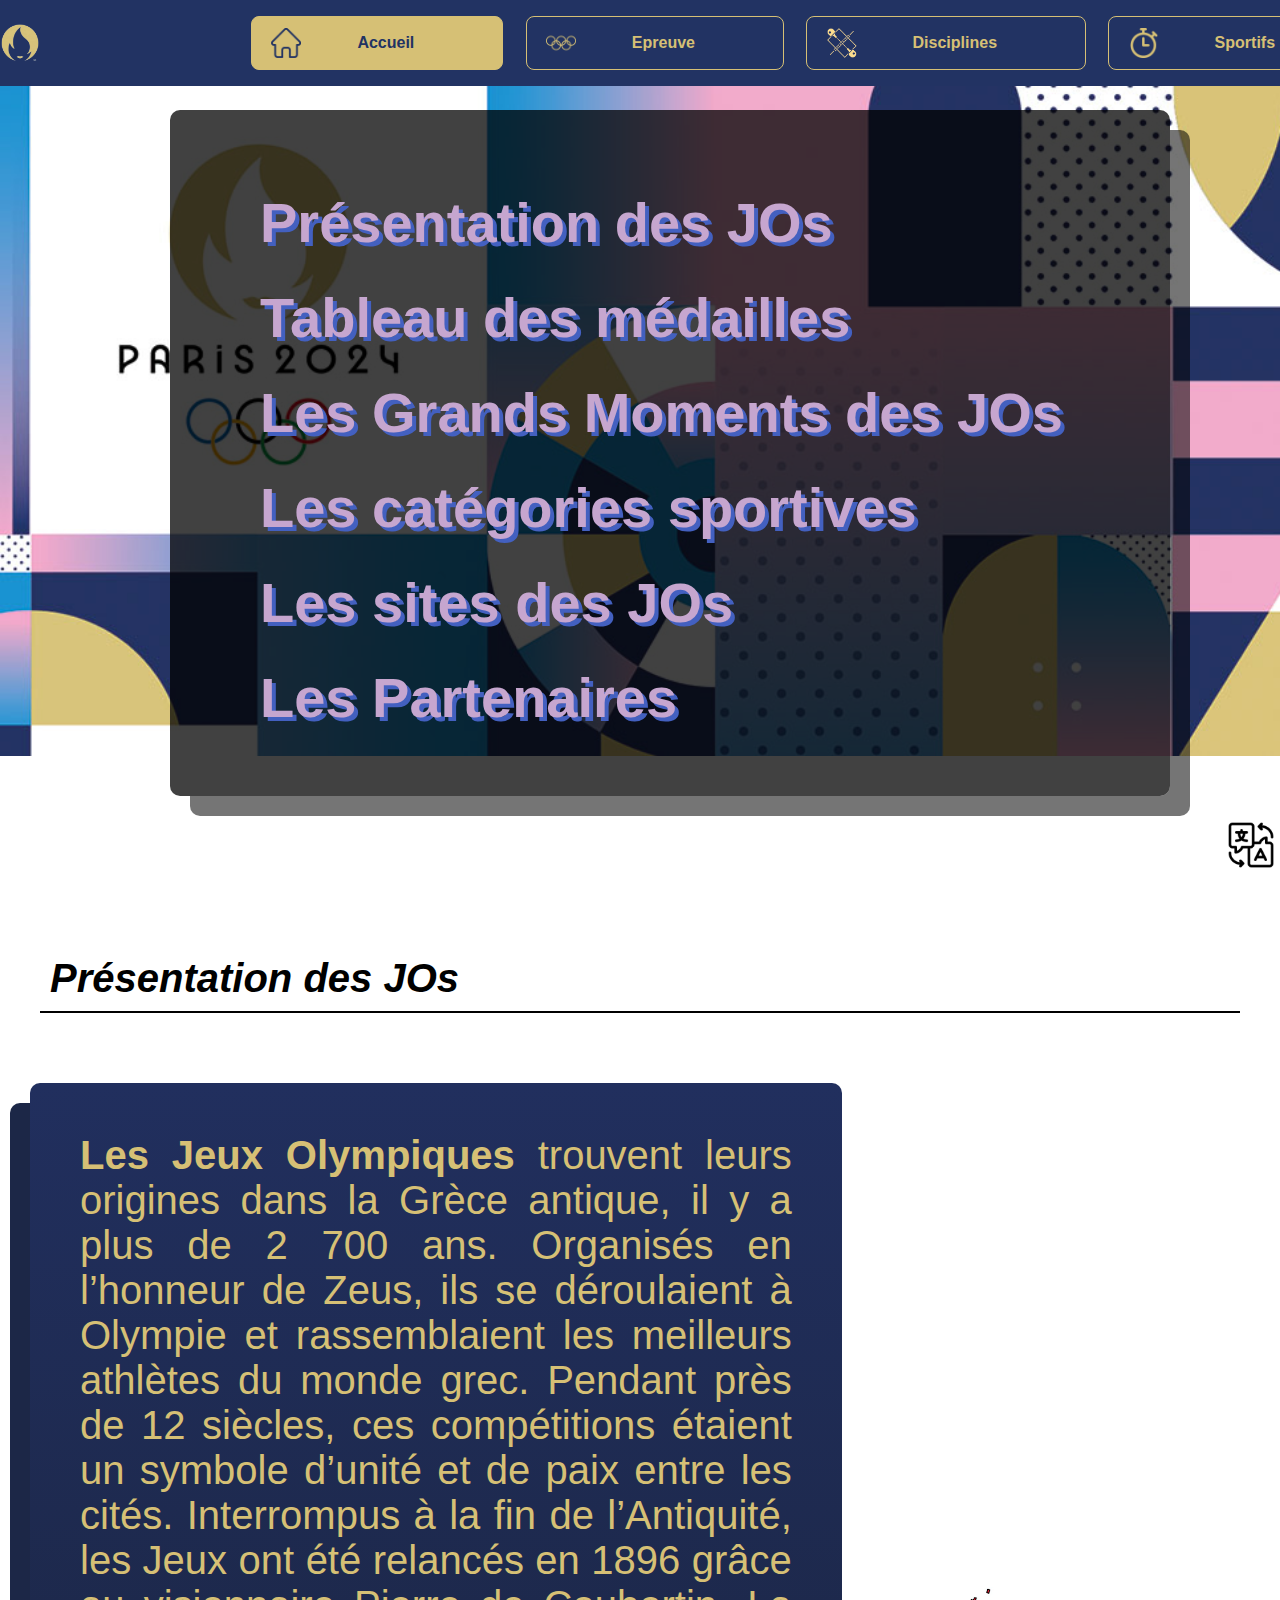
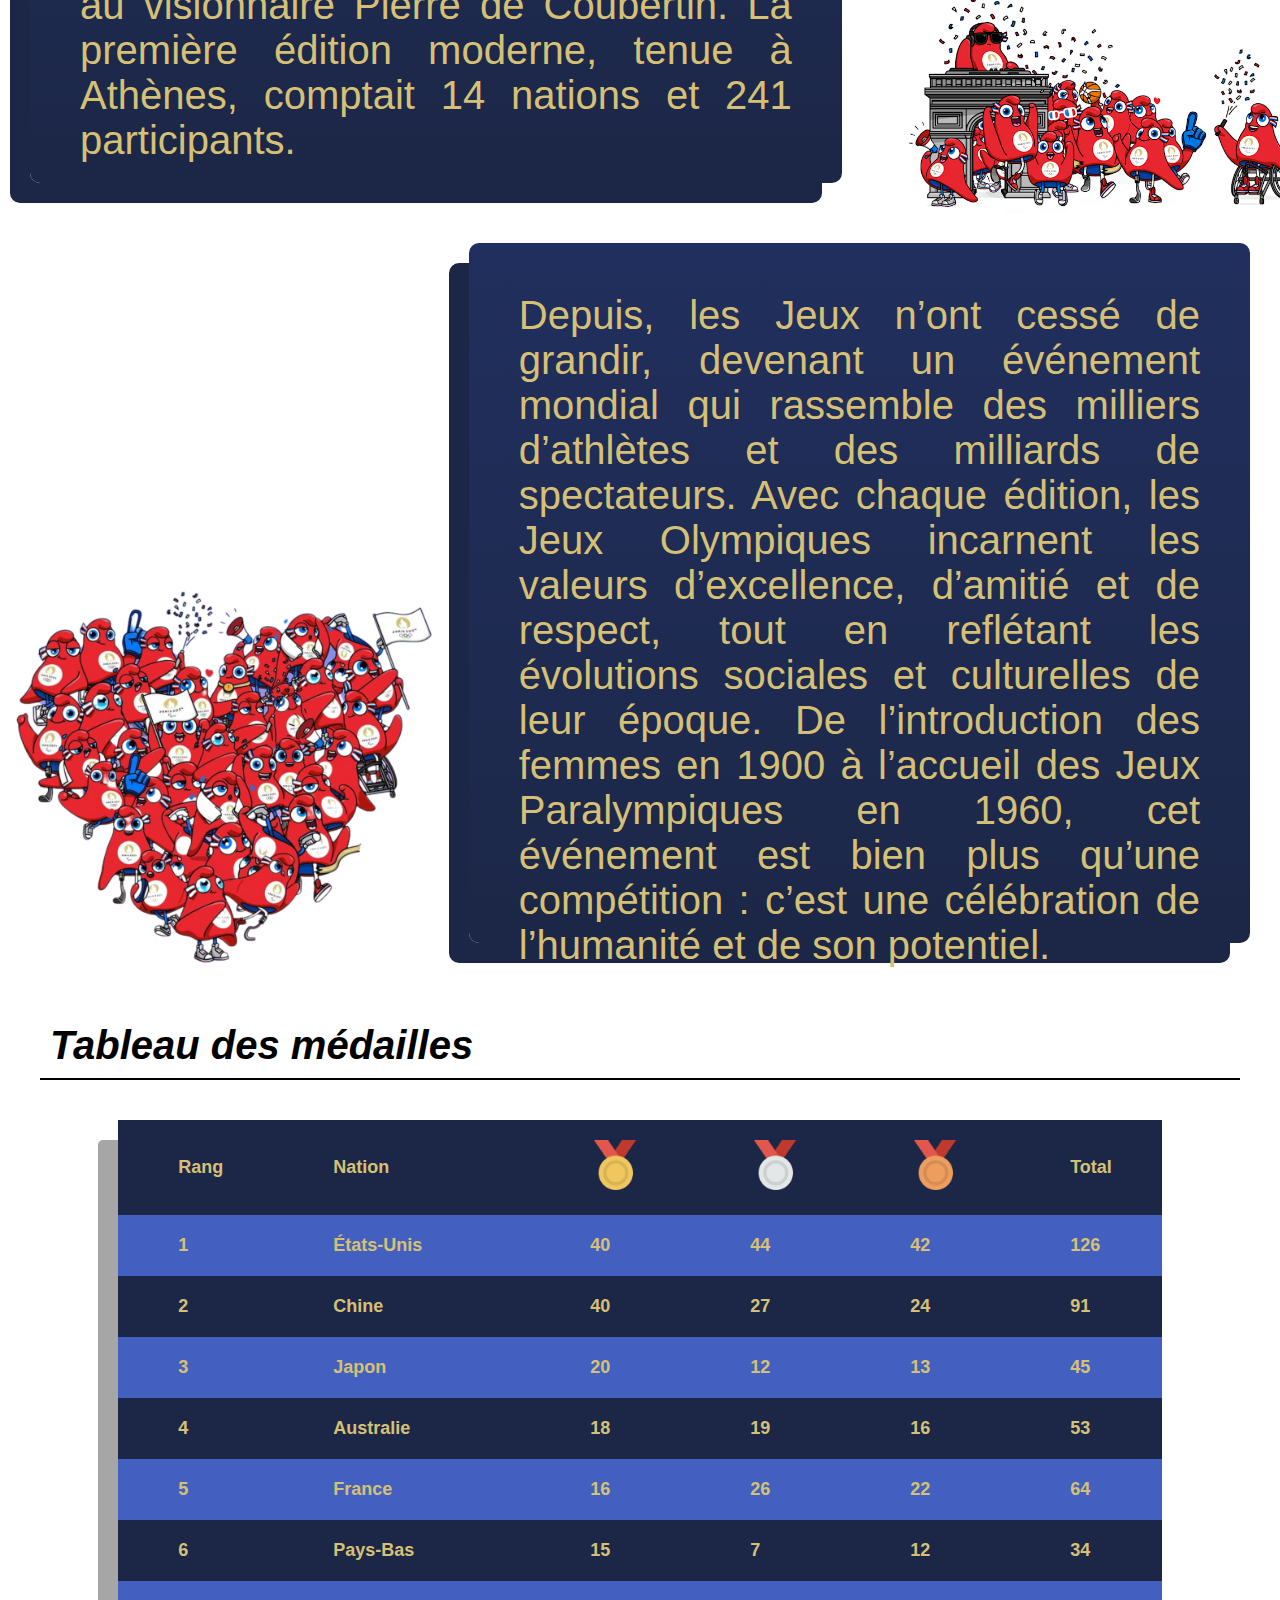
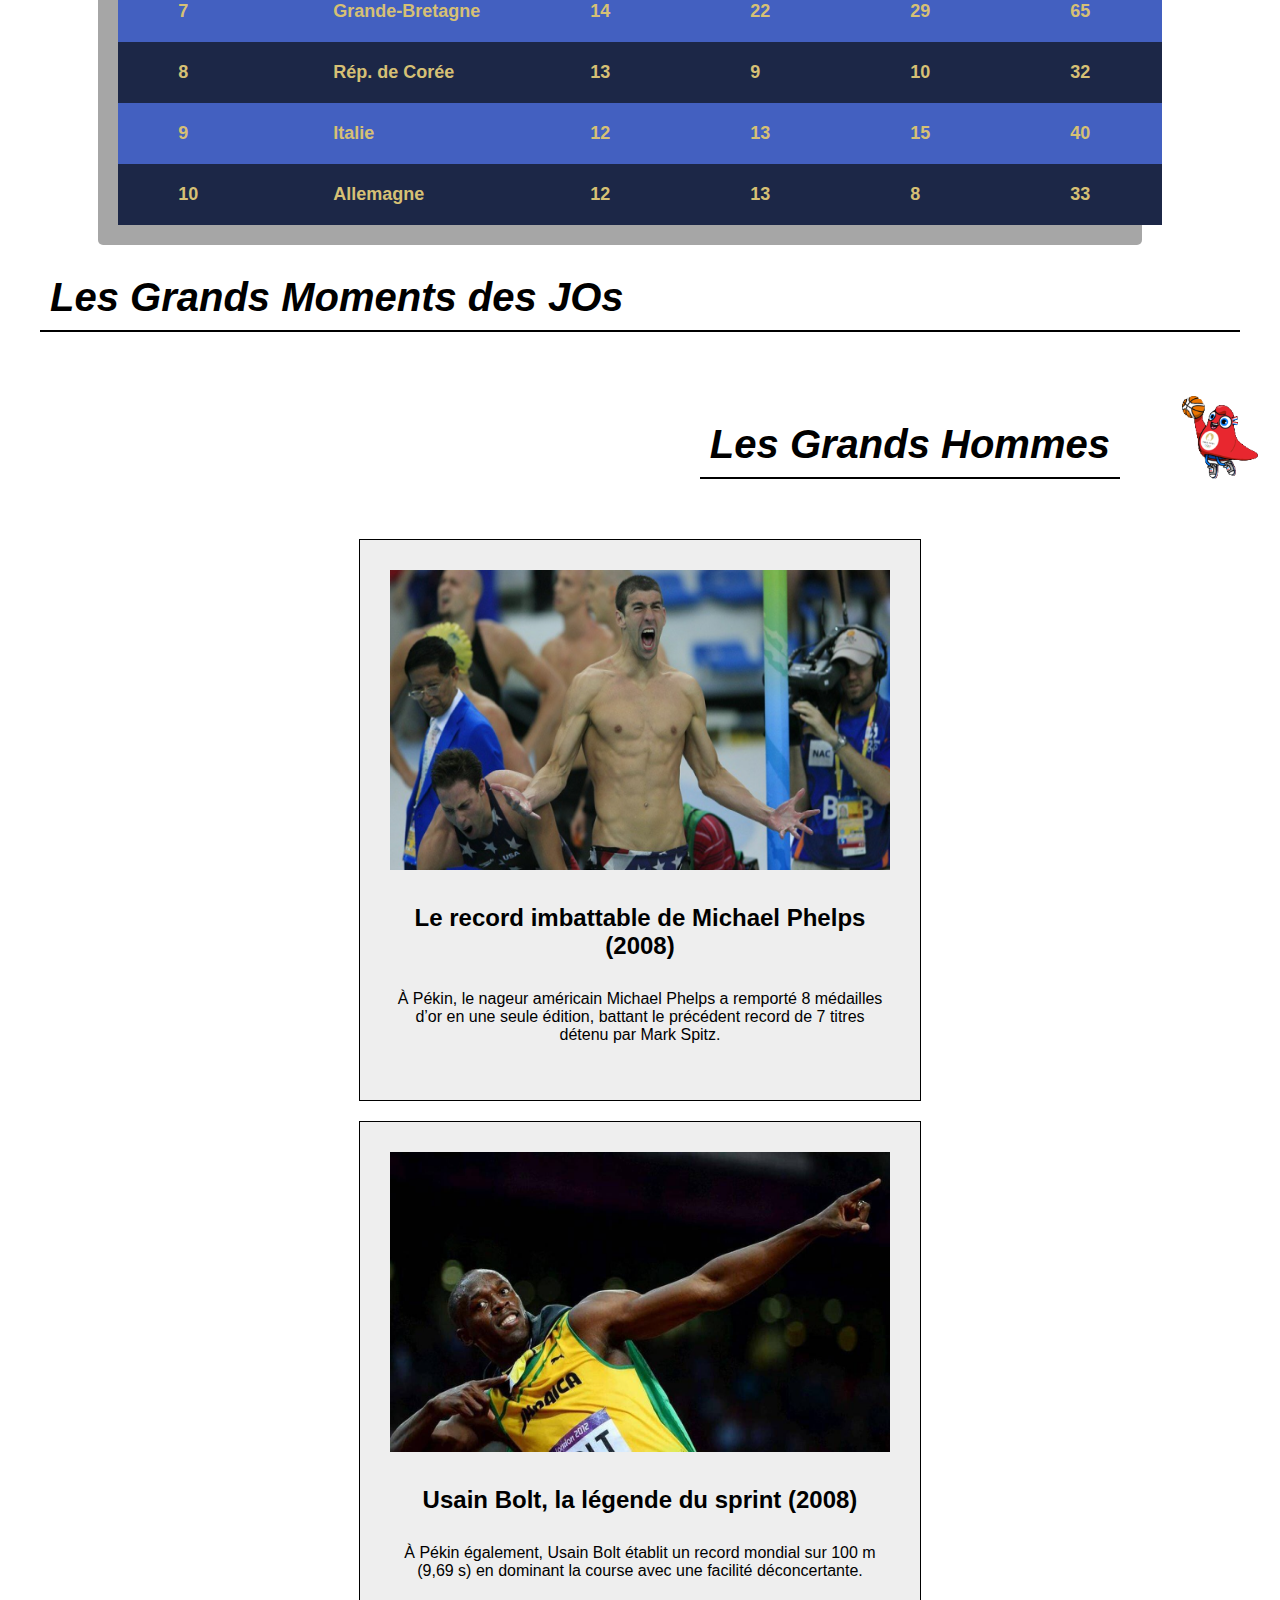
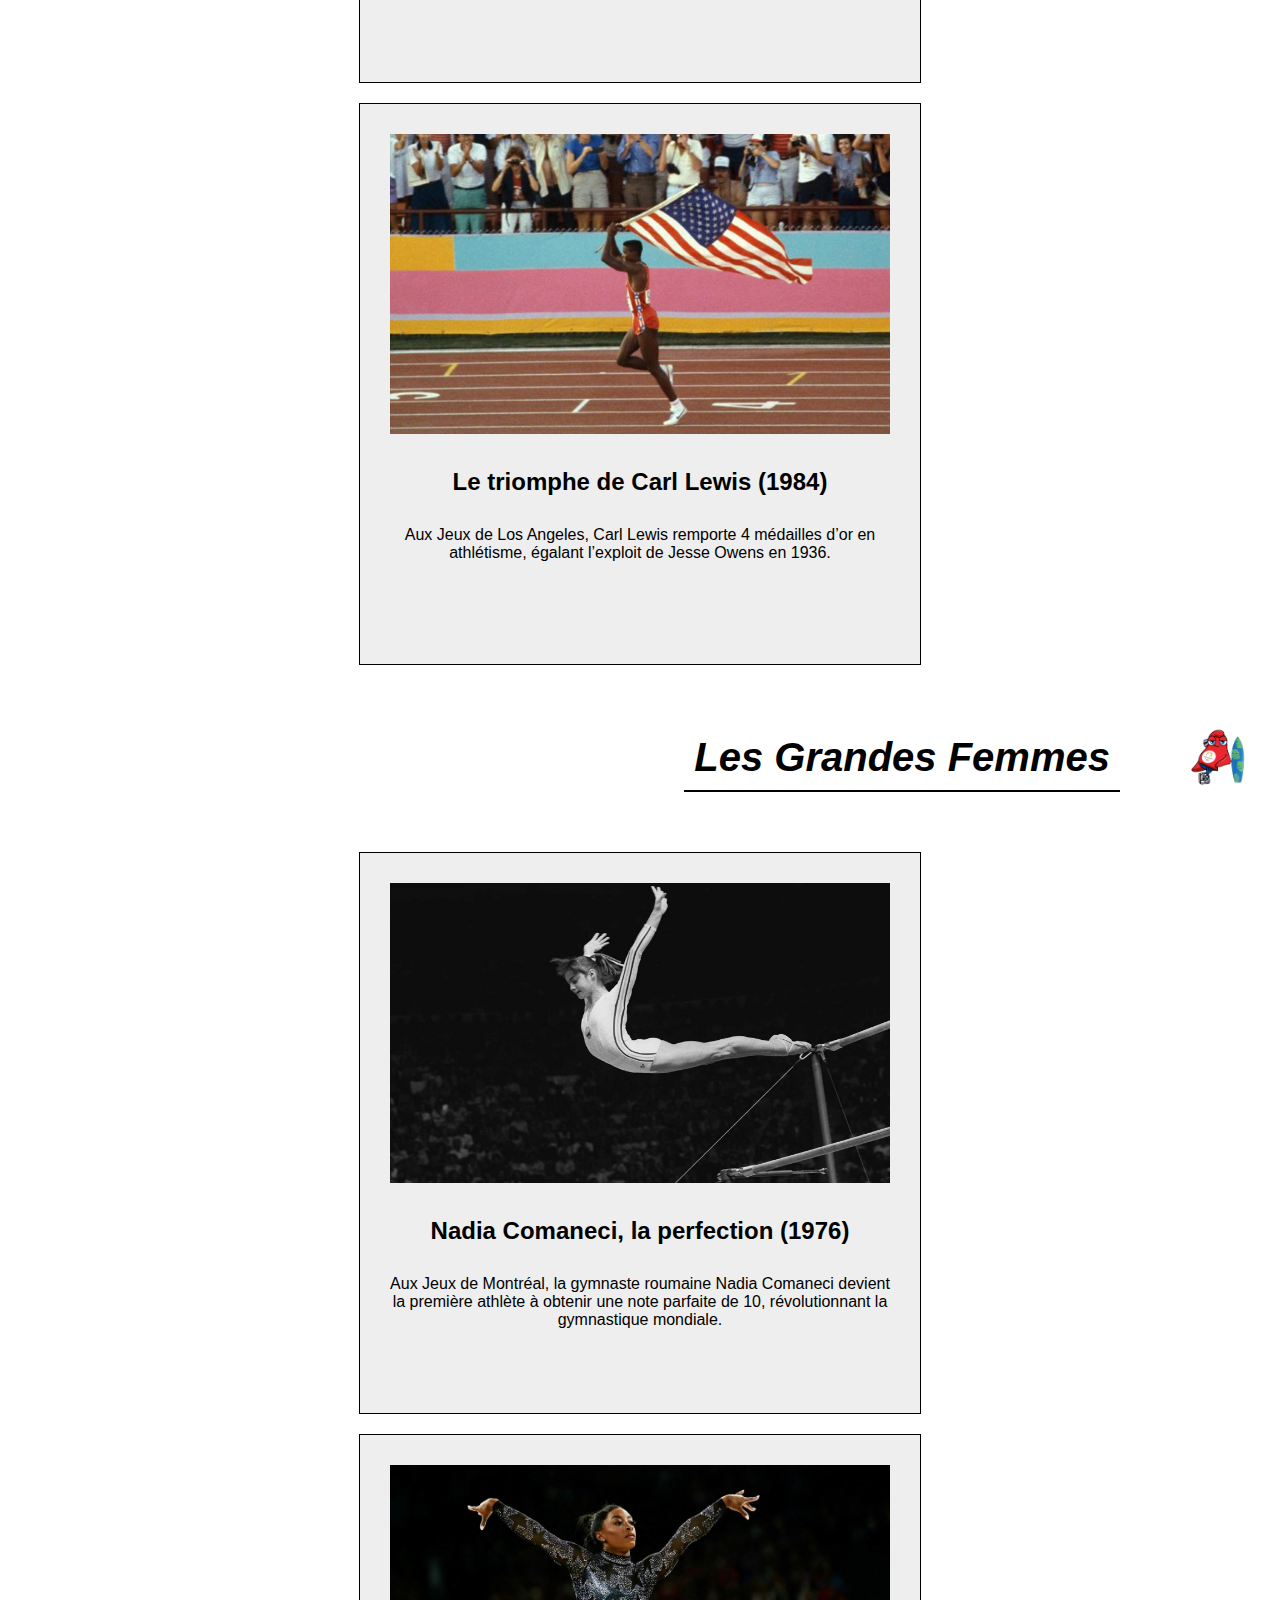
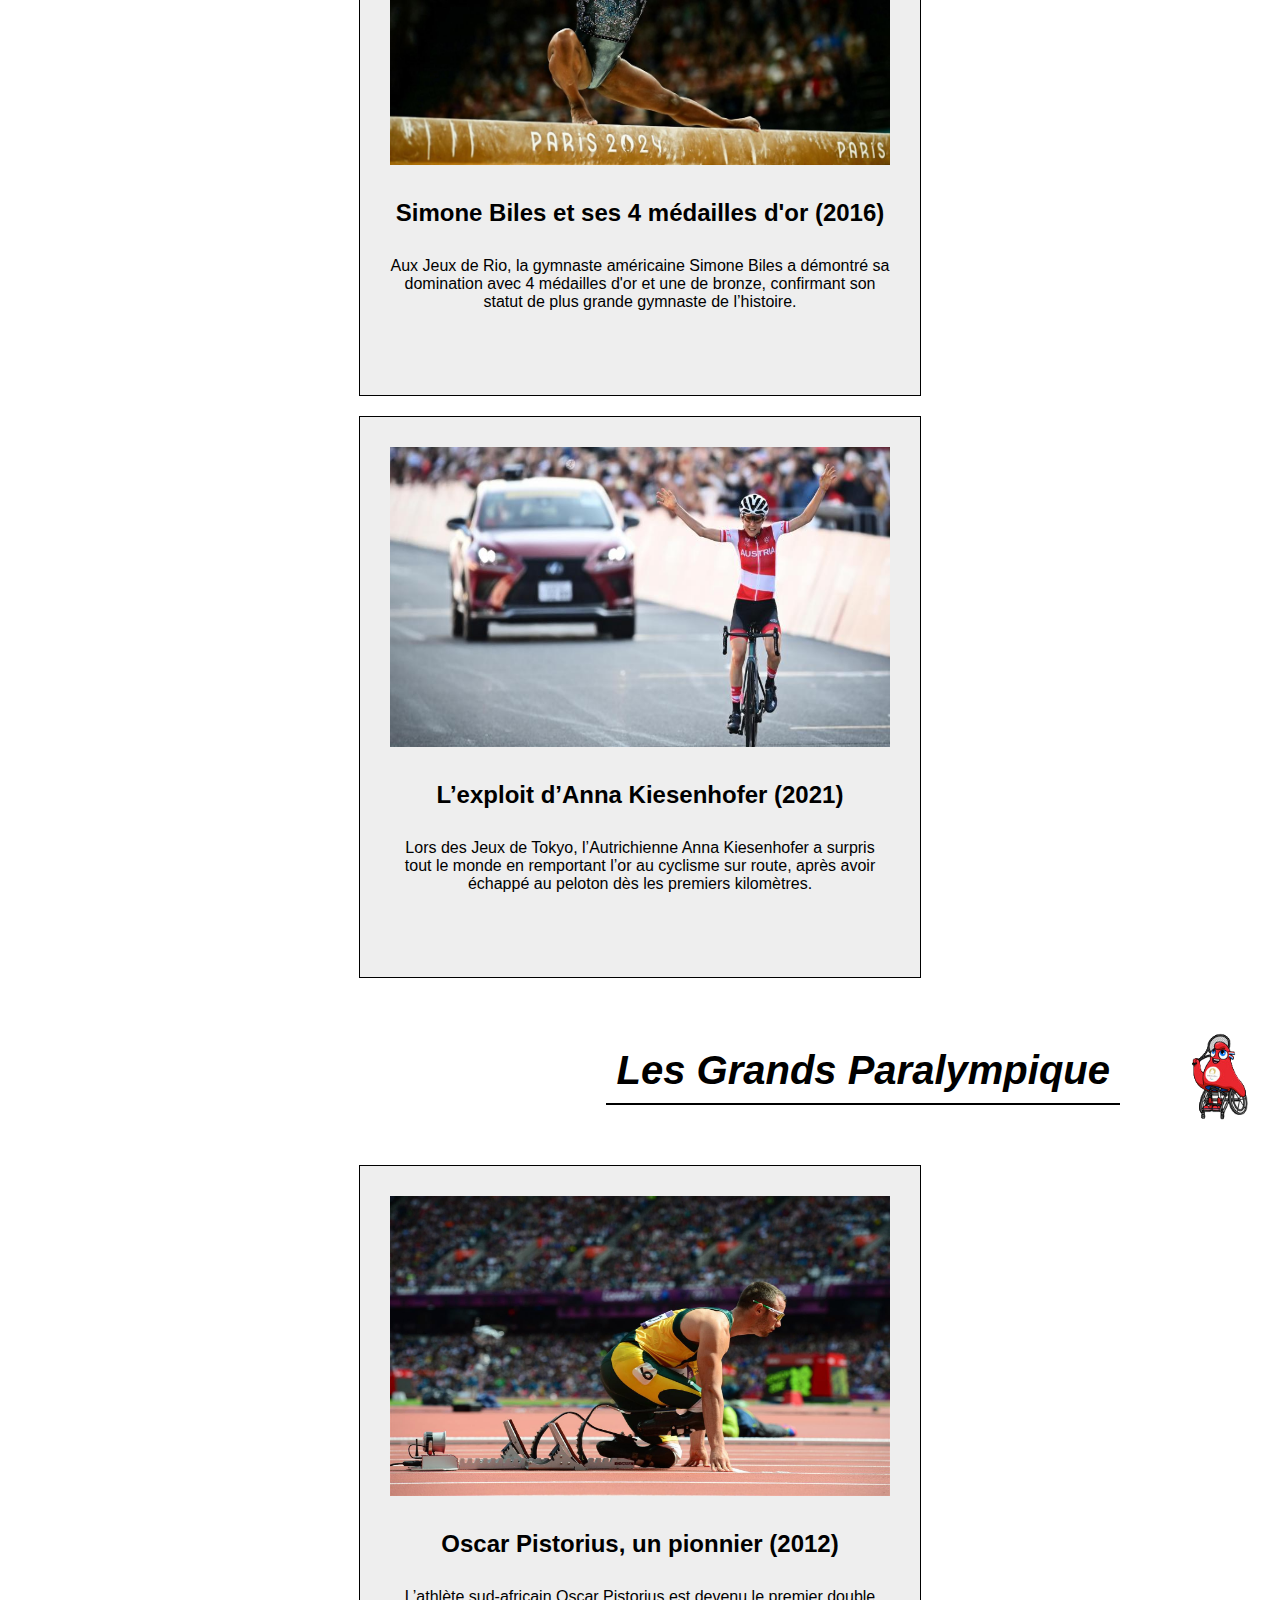
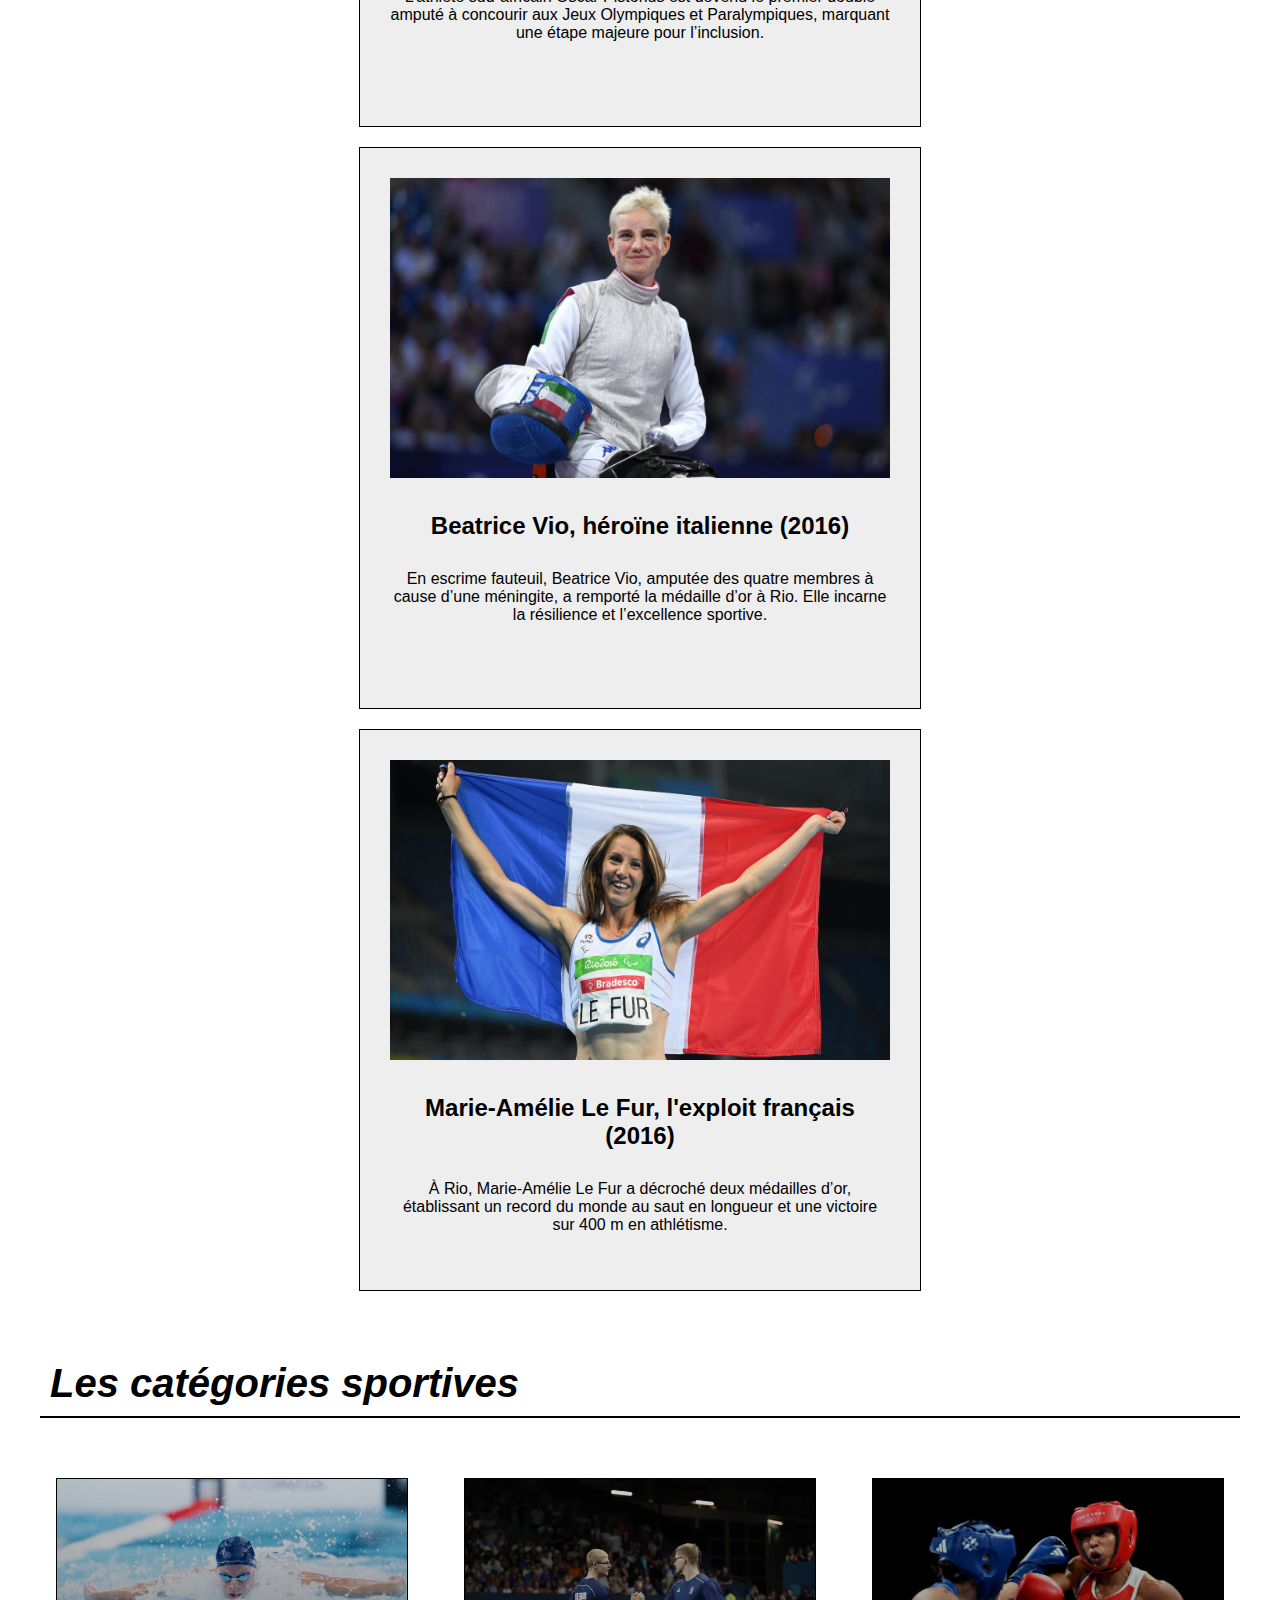
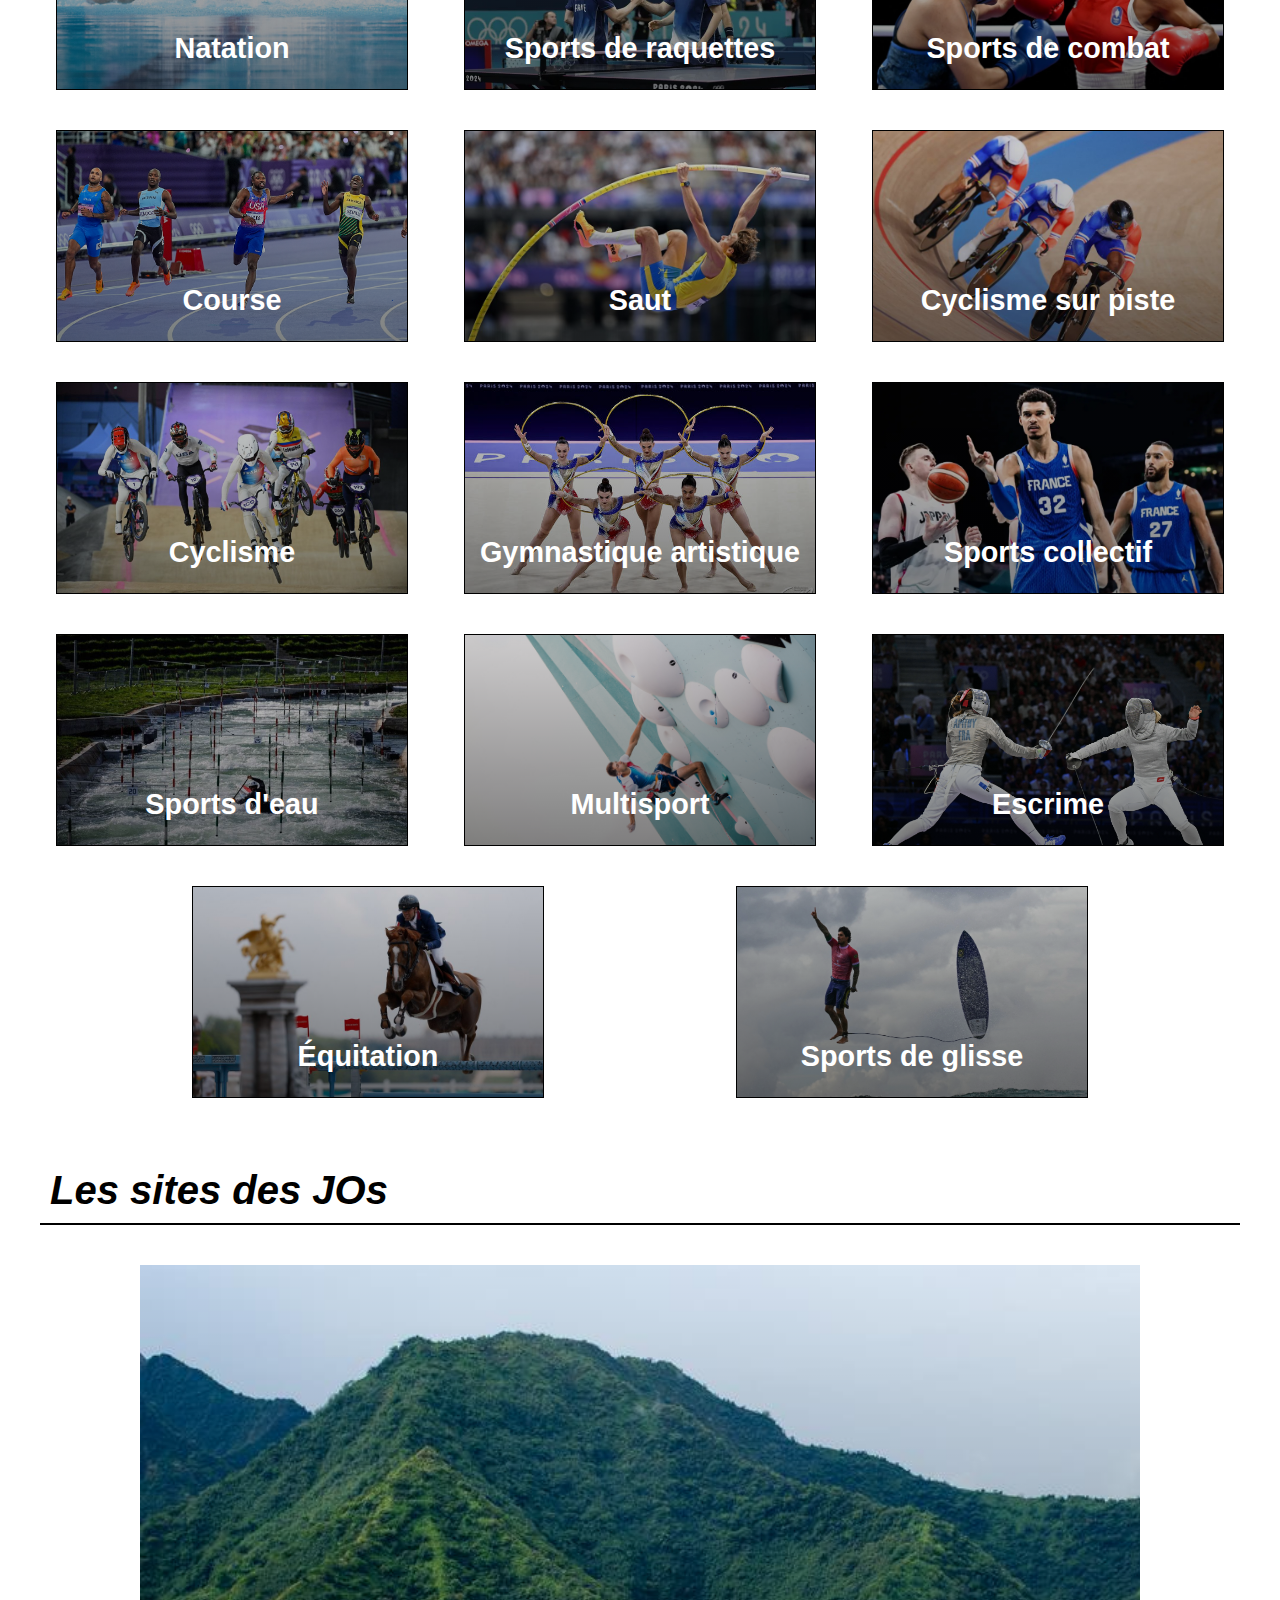
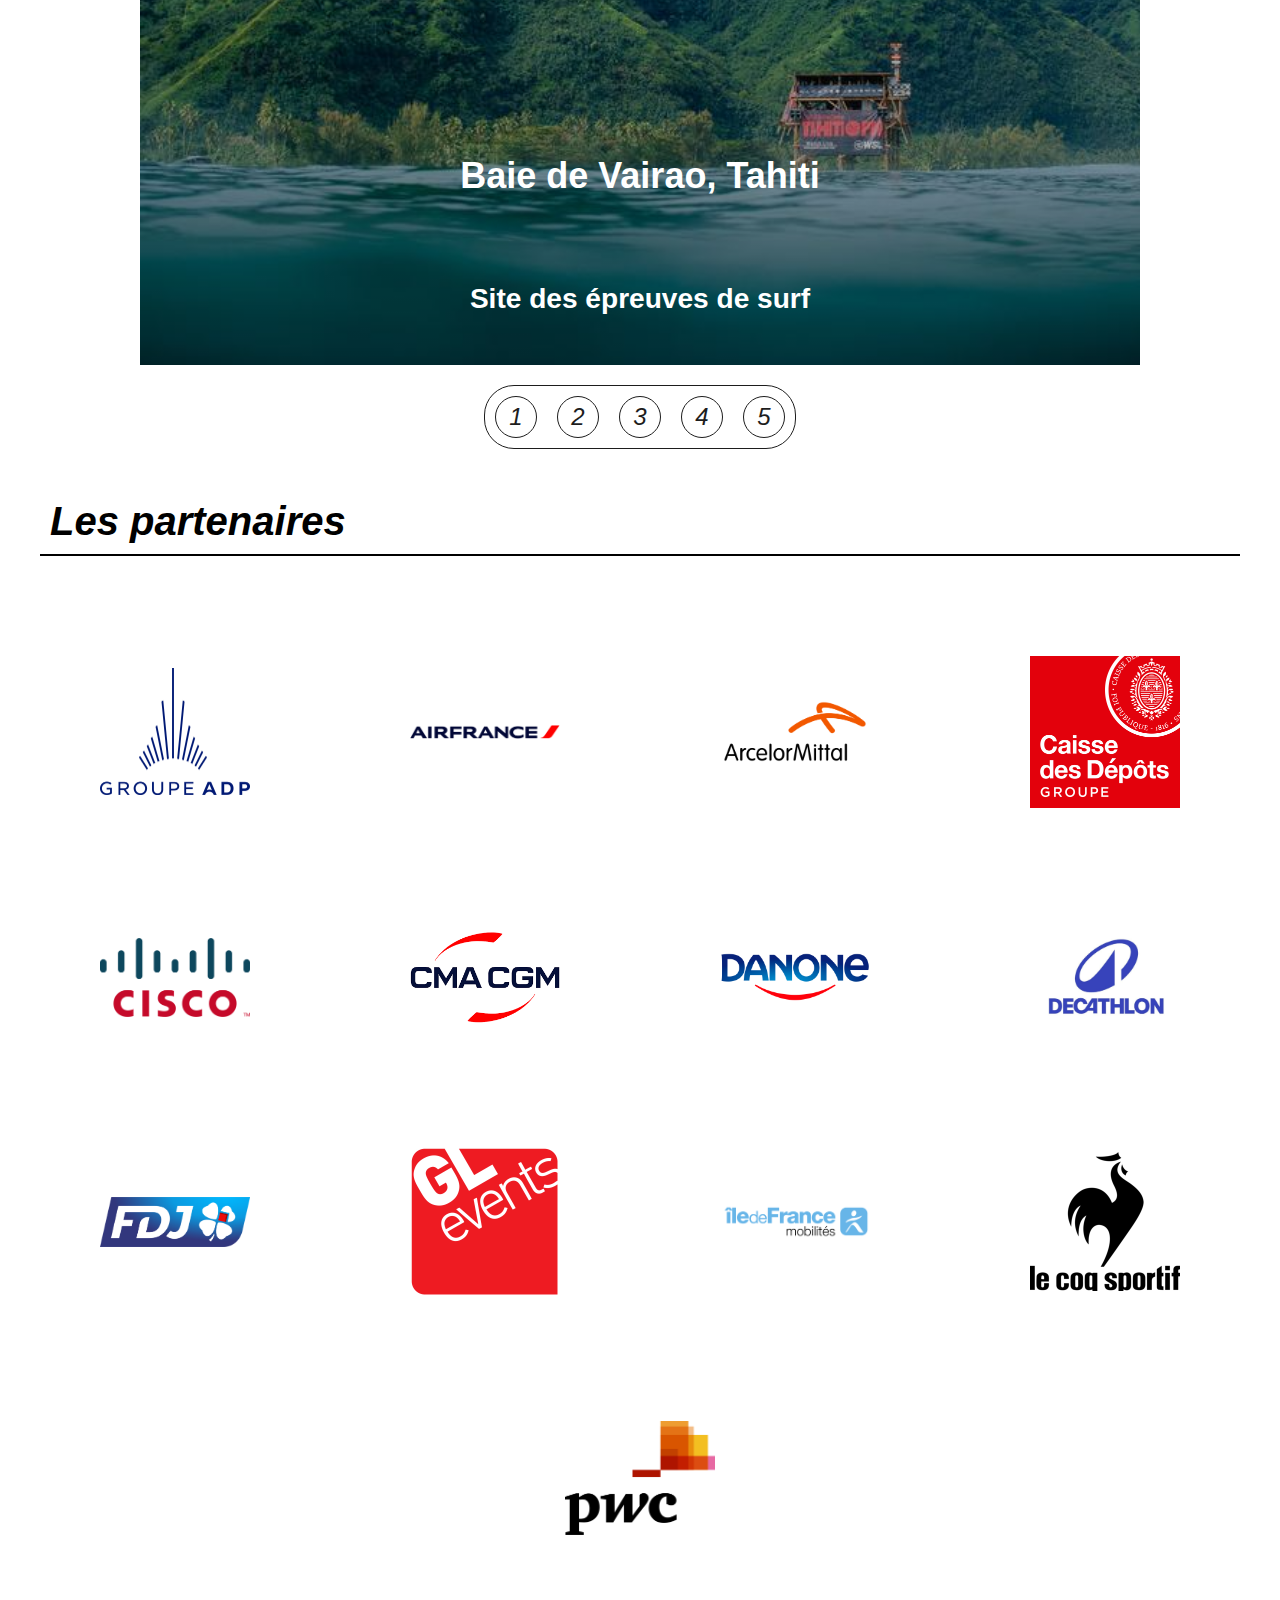
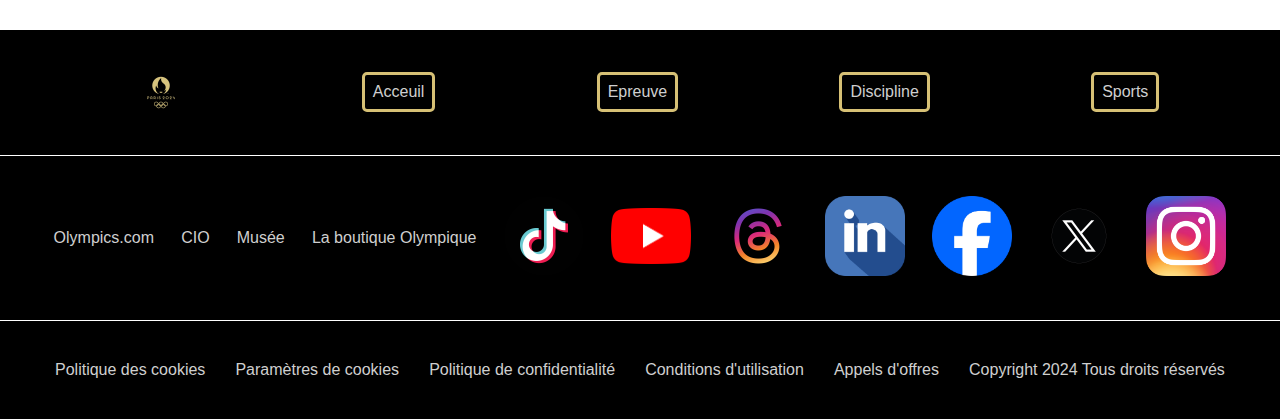
<file: index.html>
<!DOCTYPE html>
    <html xmlns="http://www.w3.org/1999/xhtml" xml:lang="fr" lang="fr">
    <head>
        <meta charset="UTF-8">
        <meta name="viewport" content="width=device-width, initial-scale=1.0">
        <meta name="description" content="Site des Jeux Olympiques de Paris 2024 répertoriant des épreuves, des sites, des moments et des sportifs olympique et paralympique emblématique">
        <meta name="keywords" content="jeux olympiques 2024 sport sports sportif sportifs paris paralympique grands moments">
        <meta name="author" content="BOURBON Maxime Le Hebel Nathan PETIT Pierre-Louis LE GUENNEC Yann">
        <link rel="stylesheet" href="./style.css">
        <link rel="icon" href="./ress/img/logo-officiel-JO-Paris-2024.png">
        <title>Acceuil - Site des Jeux Olympiques de Paris 2024</title>
    </head>

    <body class="acceuil">

      <nav class = "navbar">
          <img src="./ress/img/logo-officiel-JO-Paris-2024.png" alt="">
          <ul>
              <li id = "page_active"><img src="./ress/img/output-onlinepngtools(5).png" alt=""><a href="./index.html">Accueil</a></li>
              <li><img src="./ress/img/output-onlinepngtools(2).png" alt=""><a href="./Epreuves/epreuves.html">Epreuve</a></li>
              <li><img src="./ress/img/pictogramme-removebg-preview.png" alt=""><a href="./Disciplines/discipline.html">Disciplines</a></li>
              <li><img src="./ress/img/output-onlinepngtools(1).png" alt=""><a href="./Sportifs/page_sport.html">Sportifs</a></li>
          </ul>
      </nav>

        <header class="acceuilHeader">
            <aside>
                <ul>
                    <li><a href="#Présentation">Présentation des JOs</a></li>
                    <li><a href="#Medailles">Tableau des médailles</a></li>
                    <li><a href="#Moments">Les Grands Moments des JOs</a></li>
                    <li><a href="#Categories">Les catégories sportives</a></li>
                    <li><a href="#Sites">Les sites des JOs</a></li>
                    <li><a href="#Partenaires">Les Partenaires</a></li>
                </ul>
            </aside>
        </header>
        
        <main>
          <h1 id="Présentation">Présentation des JOs</h1>
            <section class="presentation">
              <div>
                <p><b>Les Jeux Olympiques</b> trouvent leurs origines dans la Grèce antique, il y a plus de 2 700 ans. Organisés en l’honneur de Zeus, ils se déroulaient à 
                  Olympie et rassemblaient les meilleurs athlètes du monde grec. Pendant près de 12 siècles, ces compétitions étaient un symbole d’unité et de paix 
                  entre les cités. Interrompus à la fin de l’Antiquité, les Jeux ont été relancés en 1896 grâce au visionnaire Pierre de Coubertin. La première édition 
                  moderne, tenue à Athènes, comptait 14 nations et 241 participants.</p>         
                <img src="./ress/img/homeIMGPhyrge1.png" alt="Image des phyrges à l'Arc de Triomphe"> 
              </div>
              <div>
                <p>Depuis, les Jeux n’ont cessé de grandir, devenant un événement mondial qui rassemble des milliers d’athlètes et des milliards de spectateurs.
                  Avec chaque édition, les Jeux Olympiques incarnent les valeurs d’excellence, d’amitié et de respect, tout en reflétant les évolutions sociales 
                  et culturelles de leur époque. De l’introduction des femmes en 1900 à l’accueil des Jeux Paralympiques en 1960, cet événement est bien plus 
                  qu’une compétition : c’est une célébration de l’humanité et de son potentiel.</p>
                <img src="./ress/img/backgroundPhyrge1.png" alt="Image des phyrges en forme de coeur">
              </div>
            </section>

            <section>
                <h1 id="Medailles">Tableau des médailles</h1>
                <table>
                    <thead>
                      <tr>
                        <th>Rang</th>
                        <th>Nation</th>
                        <th><img src="./ress/img/MEDAL_GOLD.png" alt="medailles d'or"></th>
                        <th><img src="./ress/img/MEDAL_SILVER.png" alt="medailles d'argent"></th>
                        <th><img src="./ress/img/MEDAL_BRONZE.png" alt="medailles de bronze"></th>
                        <th>Total</th>
                      </tr>
                    </thead>
                    <tbody>
                      <tr>
                        <td>1</td>
                        <td>États-Unis</td>
                        <td>40</td>
                        <td>44</td>
                        <td>42</td>
                        <td>126</td>
                      </tr>
                      <tr>
                        <td>2</td>
                        <td>Chine</td>
                        <td>40</td>
                        <td>27</td>
                        <td>24</td>
                        <td>91</td>
                      </tr>
                      <tr>
                        <td>3</td>
                        <td>Japon</td>
                        <td>20</td>
                        <td>12</td>
                        <td>13</td>
                        <td>45</td>
                      </tr>
                      <tr>
                        <td>4</td>
                        <td>Australie</td>
                        <td>18</td>
                        <td>19</td>
                        <td>16</td>
                        <td>53</td>
                      </tr>
                      <tr>
                        <td>5</td>
                        <td>France</td>
                        <td>16</td>
                        <td>26</td>
                        <td>22</td>
                        <td>64</td>
                      </tr>
                      <tr>
                        <td>6</td>
                        <td>Pays-Bas</td>
                        <td>15</td>
                        <td>7</td>
                        <td>12</td>
                        <td>34</td>
                      </tr>
                      <tr>
                        <td>7</td>
                        <td>Grande-Bretagne</td>
                        <td>14</td>
                        <td>22</td>
                        <td>29</td>
                        <td>65</td>
                      </tr>
                      <tr>
                        <td>8</td>
                        <td>Rép. de Corée</td>
                        <td>13</td>
                        <td>9</td>
                        <td>10</td>
                        <td>32</td>
                      </tr>
                      <tr>
                        <td>9</td>
                        <td>Italie</td>
                        <td>12</td>
                        <td>13</td>
                        <td>15</td>
                        <td>40</td>
                      </tr>
                      <tr>
                        <td>10</td>
                        <td>Allemagne</td>
                        <td>12</td>
                        <td>13</td>
                        <td>8</td>
                        <td>33</td>
                      </tr>
                    </tbody>
                  </table>                  
            </section>

            <section class="moments">
                <h1 id="Moments">Les Grands Moments des JOs</h1>
                <section>
                  <div class="catTitre">
                    <img src="./ress/img/ICONE_PhyrgeHomme.png" alt="Symbole Phyrge Homme">
                    <h1>Les Grands Hommes</h1>
                  </div>
                  <section class="ensPolaroid">
                    <div class="polaroid">
                      <img src="./ress/img/MOMENTS_Phelps.jpeg" alt="Grands moments Michael Phelps">
                      <h2>Le record imbattable de Michael Phelps (2008)</h2>
                      <p> À Pékin, le nageur américain Michael Phelps a remporté 8 médailles d’or en une seule édition, battant le précédent record de 7 titres détenu par Mark Spitz.</p>
                    </div>
                    <div class="polaroid">
                      <img src="./ress/img/MOMENTS_Usain.jpg" alt="Grand moments Usain">
                      <h2>Usain Bolt, la légende du sprint (2008)</h2>
                      <p> À Pékin également, Usain Bolt établit un record mondial sur 100 m (9,69 s) en dominant la course avec une facilité déconcertante.</p>
                    </div>
                    <div class="polaroid">
                      <img src="./ress/img/MOMENTS_Lewis.jpg" alt="Grand moment Lewis">
                      <h2>Le triomphe de Carl Lewis (1984)</h2>
                      <p>Aux Jeux de Los Angeles, Carl Lewis remporte 4 médailles d’or en athlétisme, égalant l’exploit de Jesse Owens en 1936.</p>
                    </div>
                  </section>
                </section>
                <section>
                  <div class="catTitre">
                    <img src="./ress/img/ICONE_PhyrgeFemme.png" alt="Symbole Phyrge Femme">
                    <h1>Les Grandes Femmes</h1>
                  </div>
                  <section class="ensPolaroid">
                    <div class="polaroid">
                      <img src="./ress/img/MOMENTS_Comaneci.jpg" alt="Grand moment Comaneci">
                      <h2>Nadia Comaneci, la perfection (1976)</h2>
                      <p> Aux Jeux de Montréal, la gymnaste roumaine Nadia Comaneci devient la première athlète à obtenir une note parfaite de 10, révolutionnant la gymnastique mondiale.</p>
                    </div>
                    <div class="polaroid">
                      <img src="./ress/img/MOMENTS_Biles.jpg" alt="Grand moment Biles">
                      <h2>Simone Biles et ses 4 médailles d'or (2016)</h2>
                      <p>Aux Jeux de Rio, la gymnaste américaine Simone Biles a démontré sa domination avec 4 médailles d'or et une de bronze, confirmant son statut de plus grande gymnaste de l’histoire.</p>
                    </div>
                    <div class="polaroid">
                      <img src="./ress/img/MOMENTS_Kiesenhofer.jpg" alt="Grand moment Kiesenhofer">
                      <h2>L’exploit d’Anna Kiesenhofer (2021)</h2>
                      <p>Lors des Jeux de Tokyo, l’Autrichienne Anna Kiesenhofer a surpris tout le monde en remportant l’or au cyclisme sur route, après avoir échappé au peloton dès les premiers kilomètres.</p>
                    </div>
                  </section>
                </section>
                <section>
                  <div class="catTitre">
                    <img src="./ress/img/ICONE_PhyrgeParalympique.png" alt="Symbole Phyrge Paralympique">
                    <h1>Les Grands Paralympique</h1>
                  </div>
                  <section class="ensPolaroid">
                    <div class="polaroid">
                      <img src="./ress/img/MOMENTS_Pistorius.jpg" alt="Grand moment Pistorius">
                      <h2>Oscar Pistorius, un pionnier (2012)</h2>
                      <p>L’athlète sud-africain Oscar Pistorius est devenu le premier double amputé à concourir aux Jeux Olympiques et Paralympiques, marquant une étape majeure pour l’inclusion.</p>
                    </div>
                    <div class="polaroid">
                      <img src="./ress/img/MOMENTS_Vio.jpg" alt="Grand moment Vio">
                      <h2>Beatrice Vio, héroïne italienne (2016)</h2>
                      <p>En escrime fauteuil, Beatrice Vio, amputée des quatre membres à cause d’une méningite, a remporté la médaille d’or à Rio. Elle incarne la résilience et l’excellence sportive.</p>
                    </div>
                    <div class="polaroid">
                      <img src="./ress/img/MOMENTS_Le-Fur.jpg" alt="Grand moment Le Fur">
                      <h2>Marie-Amélie Le Fur, l'exploit français (2016)</h2>
                      <p>À Rio, Marie-Amélie Le Fur a décroché deux médailles d’or, établissant un record du monde au saut en longueur et une victoire sur 400 m en athlétisme.</p>
                    </div>
                  </section>
                </section>
            </section>
            <section>
                <h1 id="Categories">Les catégories sportives</h1>
                <section class="categories">
                  <div>
                    <h2>Natation</h2>
                  </div>
                  <div class="containerCat">
                    <label class="btn" for="btnControl">
                        <h2>Sports de raquettes</h2>
                    </label>
                    <input type="checkbox" id="btnControl"/>
                    <section id="message" class="message">
                      <ul>
                        <li><a href="">Tennis</a></li>
                        <li><a href="">Badminton</a></li>
                        <li><a href="./Disciplines/discipline.html">Tennis de table</a></li>
                      </ul>
                  </section>
                  </div>
                  <div>
                    <h2>Sports de combat</h2>
                  </div>
                  <div>
                    <h2>Course</h2>
                  </div>
                  <div>
                    <h2>Saut</h2>
                  </div>
                  <div>
                    <h2>Cyclisme sur piste</h2>
                  </div>
                  <div>
                    <h2>Cyclisme</h2>
                  </div>
                  <div>
                    <h2>Gymnastique artistique</h2>
                  </div>
                  <div>
                    <h2>Sports collectif</h2>
                  </div>
                  <div>
                    <h2>Sports d'eau</h2>
                  </div>
                  <div>
                    <h2>Multisport</h2>
                  </div>
                  <div>
                    <h2>Escrime</h2>
                  </div>
                  <div>
                    <h2>Équitation</h2>
                  </div>
                  <div>
                    <h2>Sports de glisse</h2>
                  </div>
                </section>
            </section>

            <h1 id="Sites">Les sites des JOs</h1>
            <section class="sectionSite">
                
                <div class="container">
                  <div class="slider">
                      <div class="square first" data-index="1">
                          <div class="content">
                            <h2>Baie de Vairao, Tahiti</h2>
                            <br>
                            <h3>Site des épreuves de surf</h3>
                        </div>
                      </div>
                      <div class="square sec" data-index="2">
                          <div class="content">
                              <h2>Champs de Mars, Paris</h2>
                            <br>
                            <h3>Site des épreuves de volleyball</h3>
                          </div>
                      </div>
                      <div class="square tri" data-index="3">
                        <div class="content">
                            <h2>Sacrée Coeur, Montmartre</h2>
                            <br>
                            <h3>Site des épreuves de cyclisme</h3>
                        </div>
                      </div>
                      <div class="square qua" data-index="4">
                        <div class="content">
                            <h2>Verrière du Grand Palais</h2>
                            <br>
                            <h3>Site des épreuves d'escrime</h3>
                        </div>
                      </div>
                      <div class="square qui" data-index="5">
                        <div class="content">
                            <h2>Château de Versailles</h2>
                            <br>
                            <h3>Site des épreuves d'équitation</h3>
                        </div>
                      </div>
                  </div>
              </div>
              <div class="menu">
                  <div class="menu-item" data-index="1">
                      <i class="icon">1</i>
                  </div>
                  <div class="menu-item" data-index="2">
                      <i class="icon">2</i>
                  </div>
                  <div class="menu-item" data-index="3">
                      <i class="icon">3</i>
                  </div>
                  <div class="menu-item" data-index="4">
                    <i class="icon">4</i>
                  </div>
                  <div class="menu-item" data-index="5">
                    <i class="icon">5</i>
                  </div>
              </div>
            </section>

            <section>
                <h1 id="Partenaires">Les partenaires</h1>

                <div class="ensLogo">
                  <a href="https://www.parisaeroport.fr/homepage-groupe" target=”_blank”><img src="./ress/img/groupeADP.png" alt="Groupe ADP"></a>
                  <a href="https://wwws.airfrance.fr/" target=”_blank”><img src="./ress/img/airfrance.png" alt="Air France"></a>
                  <a href="https://france.arcelormittal.com/" target=”_blank”><img src="./ress/img/Arcelor_Mittal.png" alt="Arcelor Mittal"></a>
                  <a href="https://www.caissedesdepots.fr/" target=”_blank”><img src="./ress/img/Logo_du_Groupe_Caisse_des_Dépôts.png" alt="Caisse des Dépôts Groupe"></a>
                  <a href="https://www.cisco.com/site/fr/fr/index.html" target=”_blank”><img src="./ress/img/Cisco_logo.svg.png" alt="Caisse des Dépôts Groupe"></a>
                  <a href="https://www.cma-cgm.fr/" target=”_blank”><img src="./ress/img/cmacgm.png" alt="CMA CGM"></a>
                  <a href="https://www.danone.fr/" target=”_blank”><img src="./ress/img/DanoneLogo.png" alt="Danone"></a>
                  <a href="https://www.decathlon.fr/" target=”_blank”><img src="./ress/img/Decathlon-Logo.jpg" alt="Decathlon"></a>
                  <a href="https://www.fdj.fr/" target=”_blank”><img src="./ress/img/fdj.png" alt="FDJ"></a>
                  <a href="https://www.gl-events.com/fr" target=”_blank”><img src="./ress/img/glevents.jpg" alt="GL Events"></a>
                  <a href="https://www.iledefrance-mobilites.fr/" target=”_blank”><img src="./ress/img/IdFMobilités.png" alt="Ile de France mobilités"></a>
                  <a href="https://www.lecoqsportif.com/?srsltid=AfmBOopTXsSp6mmiiwy95rBmZT9ku-t_FdHfi800Laf_Ka_P_HOz5V3F" target=”_blank”><img src="./ress/img/lecoqsportif.png" alt="Le Coq Sportif"></a>
                  <a href="https://www.pwc.fr/fr.html" target=”_blank”><img src="./ress/img/pwc.png" alt="PWC76"></a>
                </div>
            </section>

        </main>

        <footer>
          <section>
            <img src="./ress/img/logo-paris-2024.jpg" alt="Logo des JOs de Paris 2024">
            <a href="./index.html" target=”_blank”>Acceuil</a>
            <a href="./Epreuves/epreuves.html" target=”_blank”>Epreuve</a>
            <a href="./Disciplines/discipline.html" target=”_blank”>Discipline</a>
            <a href="./Sportifs/page_sport.html" target=”_blank”>Sports</a>
          </section>
          <section>
            <a href="olympics.com" target=”_blank”>Olympics.com</a>
            <a href="https://olympics.com/cio" target=”_blank”>CIO</a>
            <a href="https://olympics.com/musee/visiter" target=”_blank”>Musée</a>
            <a href="https://olympics.com/fr/paris-2024/information/boutique-des-jeux" target=”_blank”>La boutique Olympique</a>
            <a href="https://www.tiktok.com/@olympics?lang=fr" target=”_blank”><img src="./ress/img/LOGO_TikTok.png" alt="Logo Tiktok"></a>
            <a href="https://www.youtube.com/channel/UCg4W1uf-i5X1nVaeWJsKuyA" target=”_blank”><img src="./ress/img/LOGO_Youtube.png" alt="Logo Youtube"></a>
            <a href="https://www.threads.net/tag/Jeux-Olympiques" target=”_blank”><img src="./ress/img/LOGO_Threads.png" alt="Logo Threads"></a>
            <a href="https://www.linkedin.com/company/paris-2024-olympic-and-paralympic-games-bid/?originalSubdomain=fr" target=”_blank”><img src="./ress/img/LOGO_Linkedinpng.png" alt="Logo Linkedin"></a>
            <a href="https://www.facebook.com/Paris2024/?locale=fr_FR" target=”_blank”><img src="./ress/img/LOGO_Facebook.png" alt="Logo Facebook"></a>
            <a href="https://x.com/jeuxolympiques" target=”_blank”><img src="./ress/img/LOGO_Twitter.png" alt="Logo Twitter"></a>
            <a href="https://www.instagram.com/jeuxolympiques/?hl=fr" target=”_blank”><img src="./ress/img/LOGO_Instagram.png" alt="Logo Instagram"></a>
          </section>
          <section>
            <a href="https://olympics.com/fr/cookie-policy" target=”_blank”>Politique des cookies</a>
            <a href="" target=”_blank”>Paramètres de cookies</a>
            <a href="https://olympics.com/fr/privacy-policy" target=”_blank”>Politique de confidentialité</a>
            <a href="https://olympics.com/fr/terms-of-service" target=”_blank”>Conditions d'utilisation</a>
            <a href="https://marches.maximilien.fr/?page=Frame.ConsultationsOrganisme&org=m1w" target=”_blank”>Appels d'offres</a>
            <a>Copyright 2024 Tous droits réservés</a>
          </section>
        </footer>

        <a href="./indexENG.html"><img  class="tradBtn" src="./ress/img/traduction.png" alt="Bouton de traduction de la page"></a>
        <script type="text/javascript">
          let currentIndex = 0;

          function updateSlider(index) {
              const slider = document.querySelector('.slider');
              const offset = index * 100;
              slider.style.transform = `translateX(-${offset}%)`;
              slider.style.opacity = 0.6;
              setTimeout(() => {
                  slider.style.opacity = 1;
              }, 350); 

              document.querySelectorAll('.menu-item').forEach(item => {
                  item.classList.remove('active');
              });
              document.querySelector(`.menu-item[data-index="${index + 1}"]`).classList.add('active');
          }

          document.querySelectorAll('.menu-item').forEach(item => {
              item.addEventListener('click', () => { 
                  const index = parseInt(item.getAttribute('data-index')) - 1;
                  currentIndex = index;
                  updateSlider(index);
              });
          });

          const slider = document.querySelector('.slider');
          const hammer = new Hammer(slider);

          hammer.on('swipeleft', () => {
              currentIndex = (currentIndex + 1) % 3;
              updateSlider(currentIndex);
          });

          hammer.on('swiperight', () => {
              currentIndex = (currentIndex - 1 + 3) % 3;
              updateSlider(currentIndex);
          });

          updateSlider(currentIndex);
        </script>
        <script>
          document.querySelector('.containerCat').addEventListener('click', function() {
              var message = document.getElementById('message');
              if (message.style.display === 'none' || message.style.display === '') {
                  message.style.display = 'block';
              } else {
                  message.style.display = 'none';
              }
          });
      </script>
      </body>
</html>
</file>
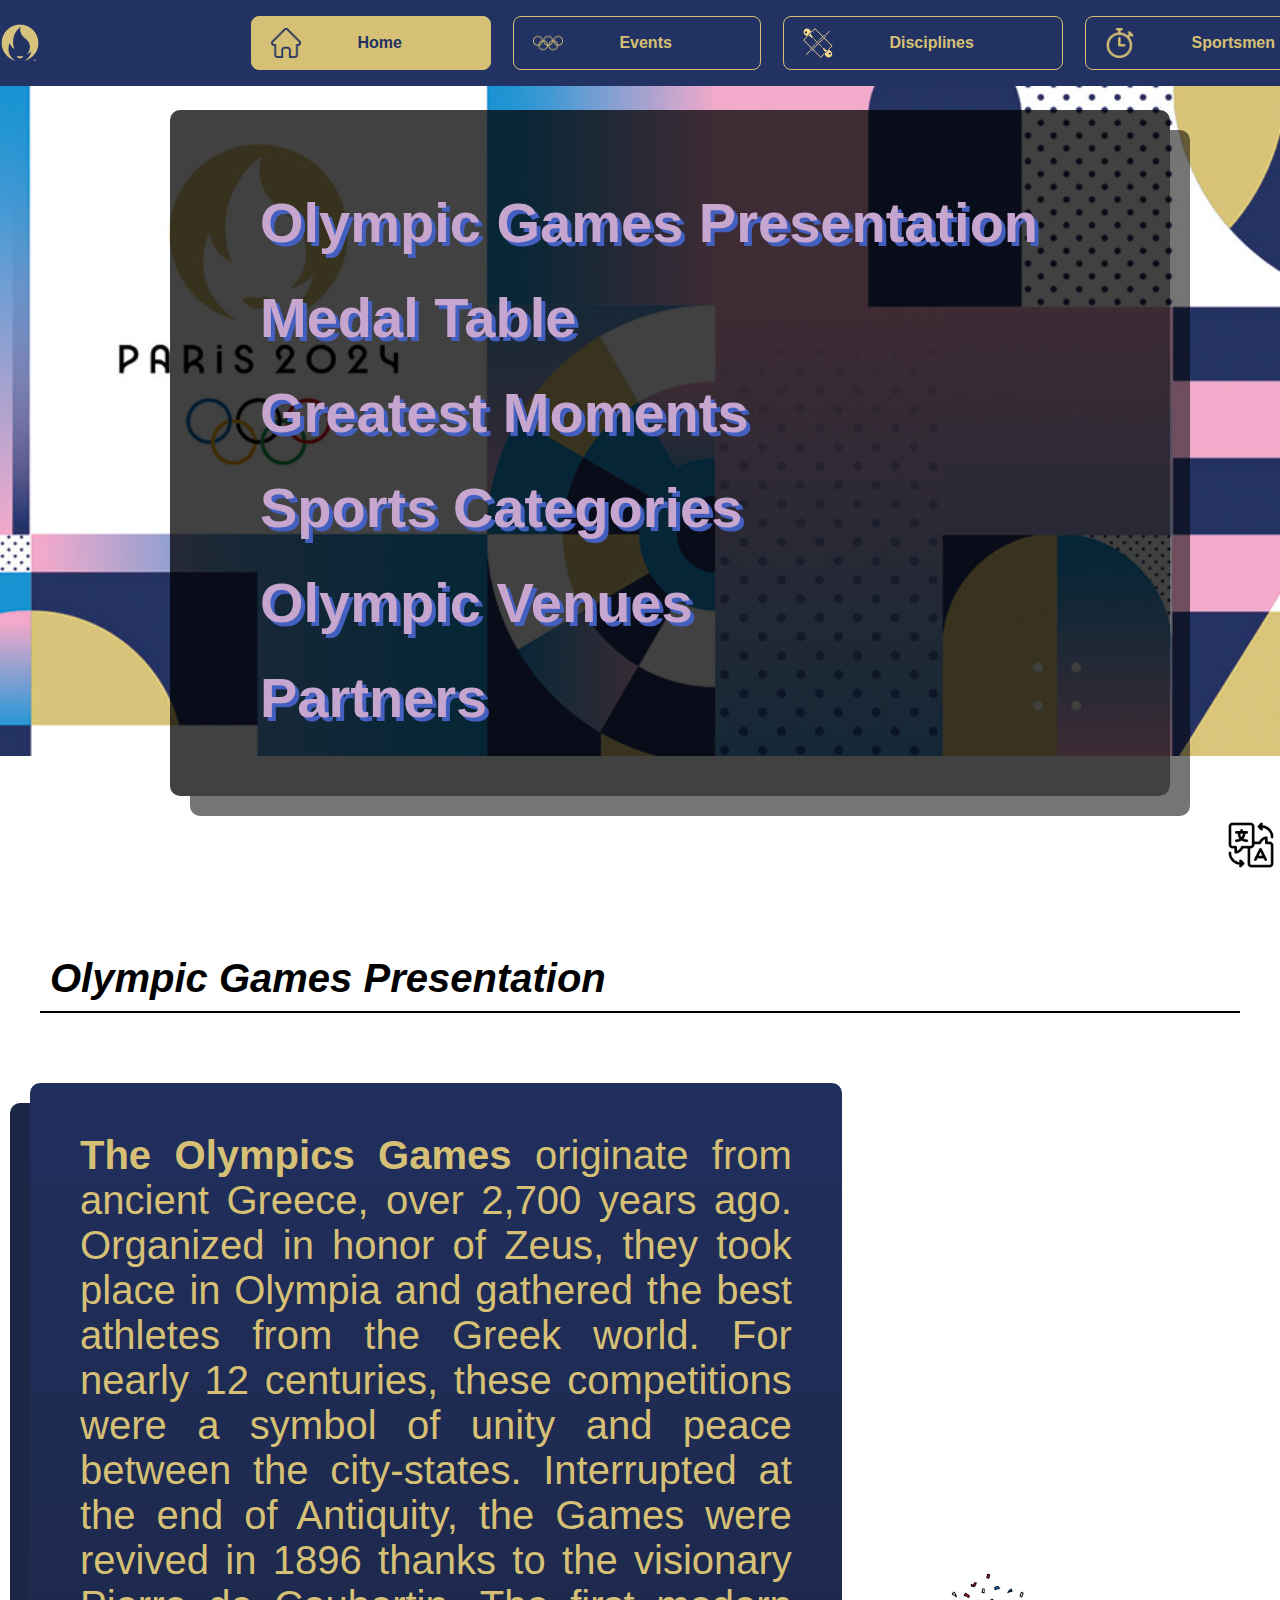
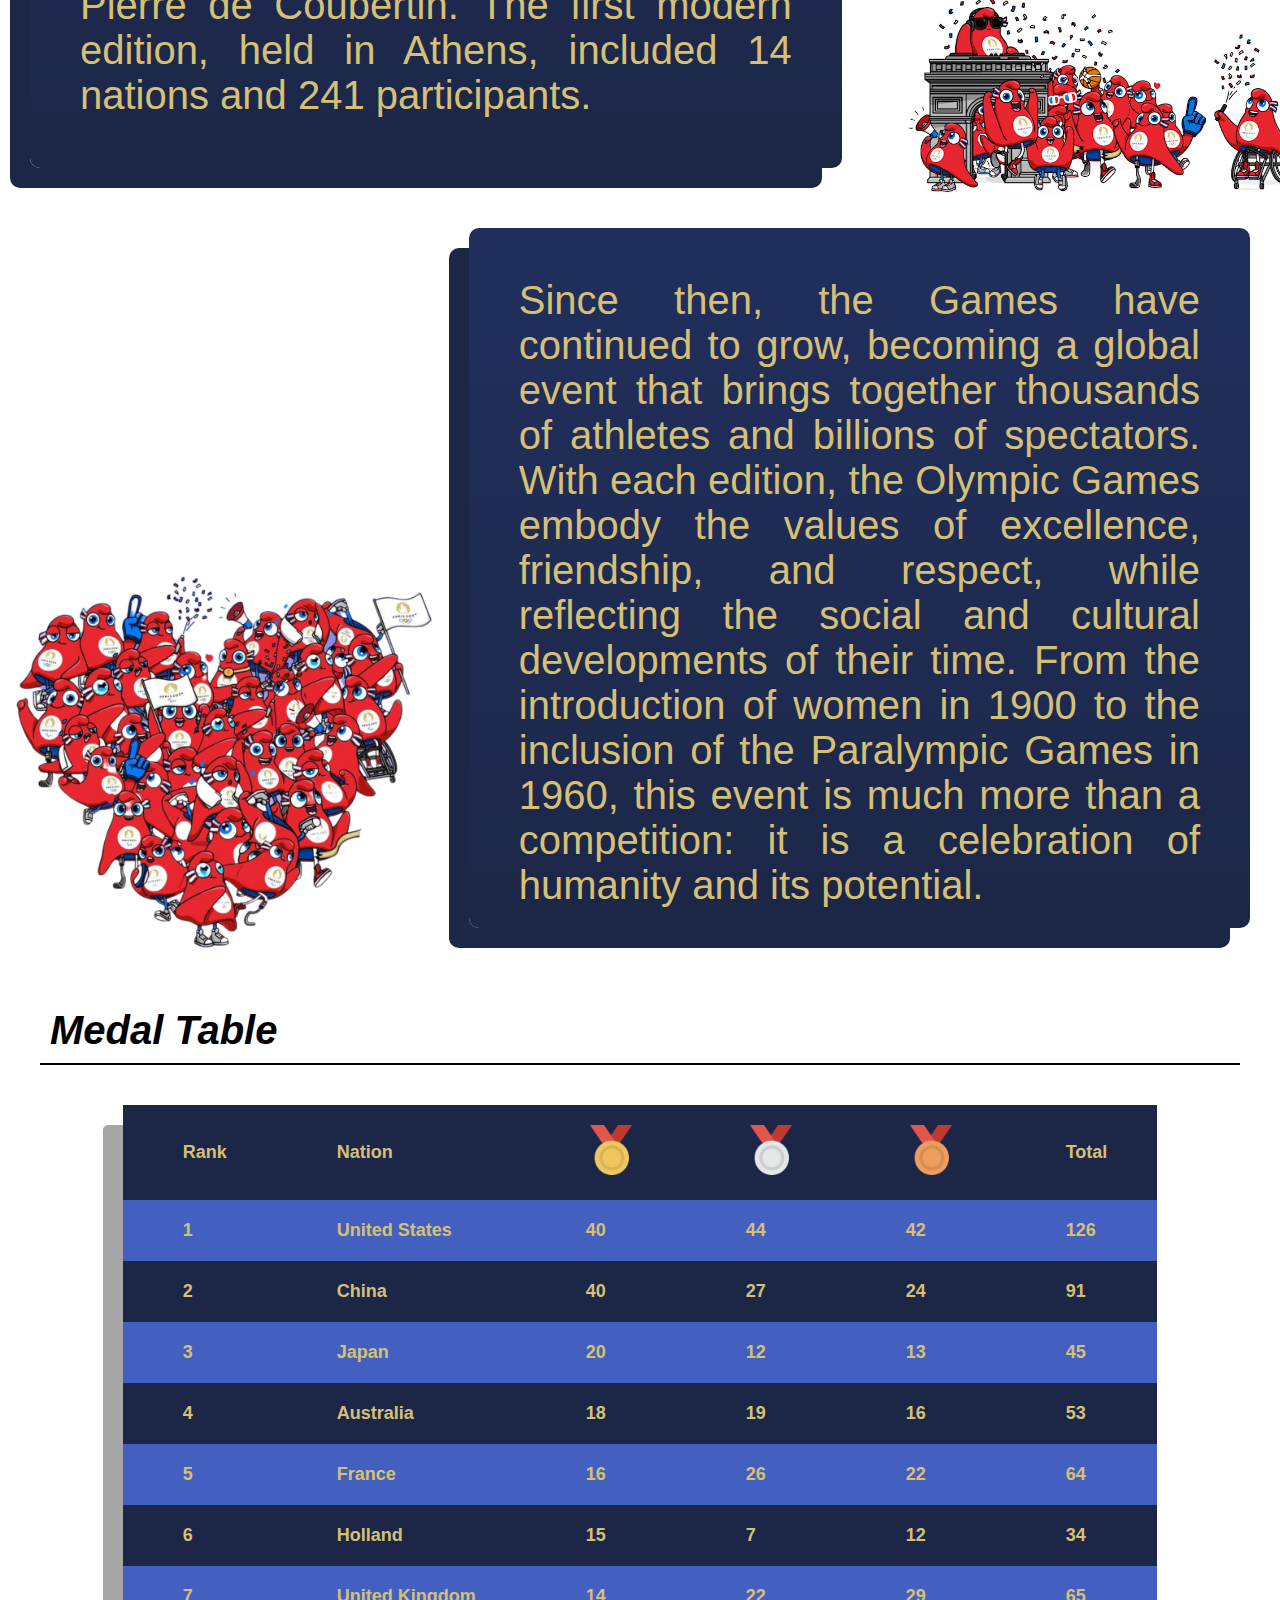
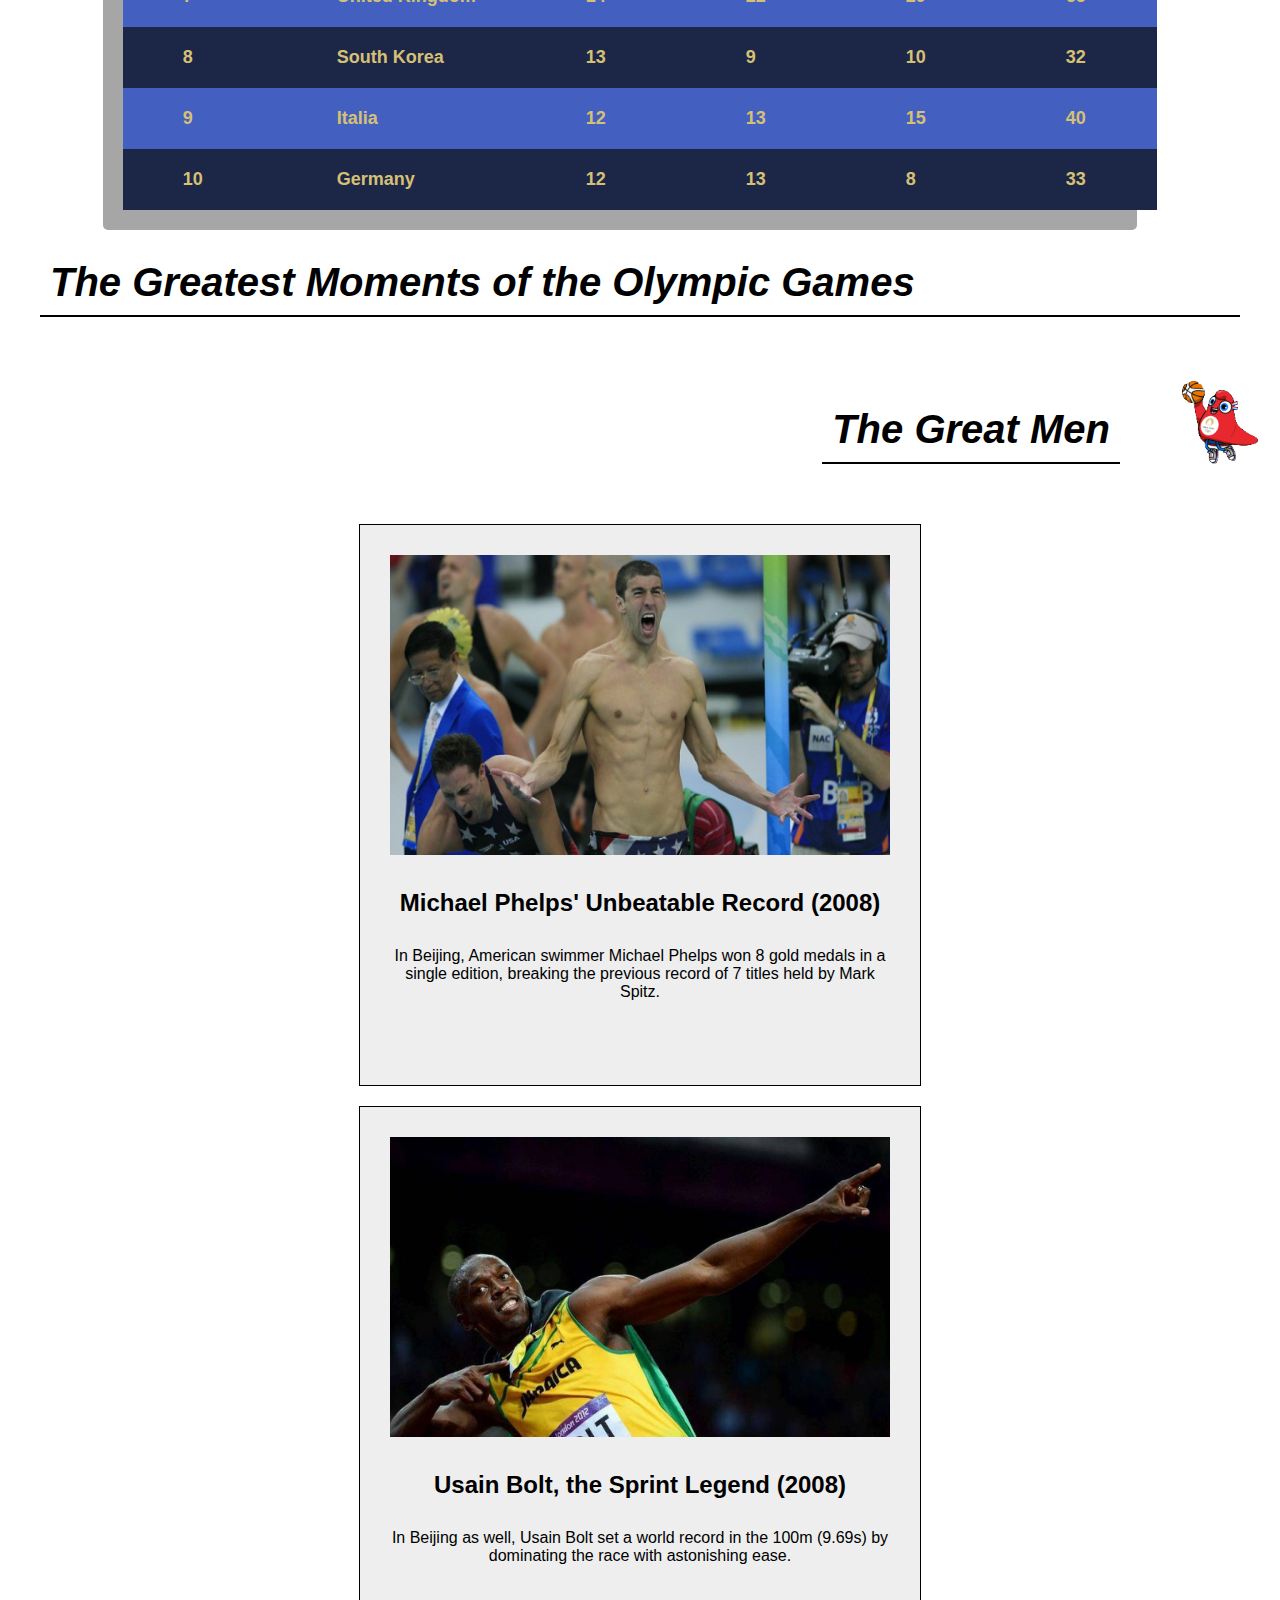
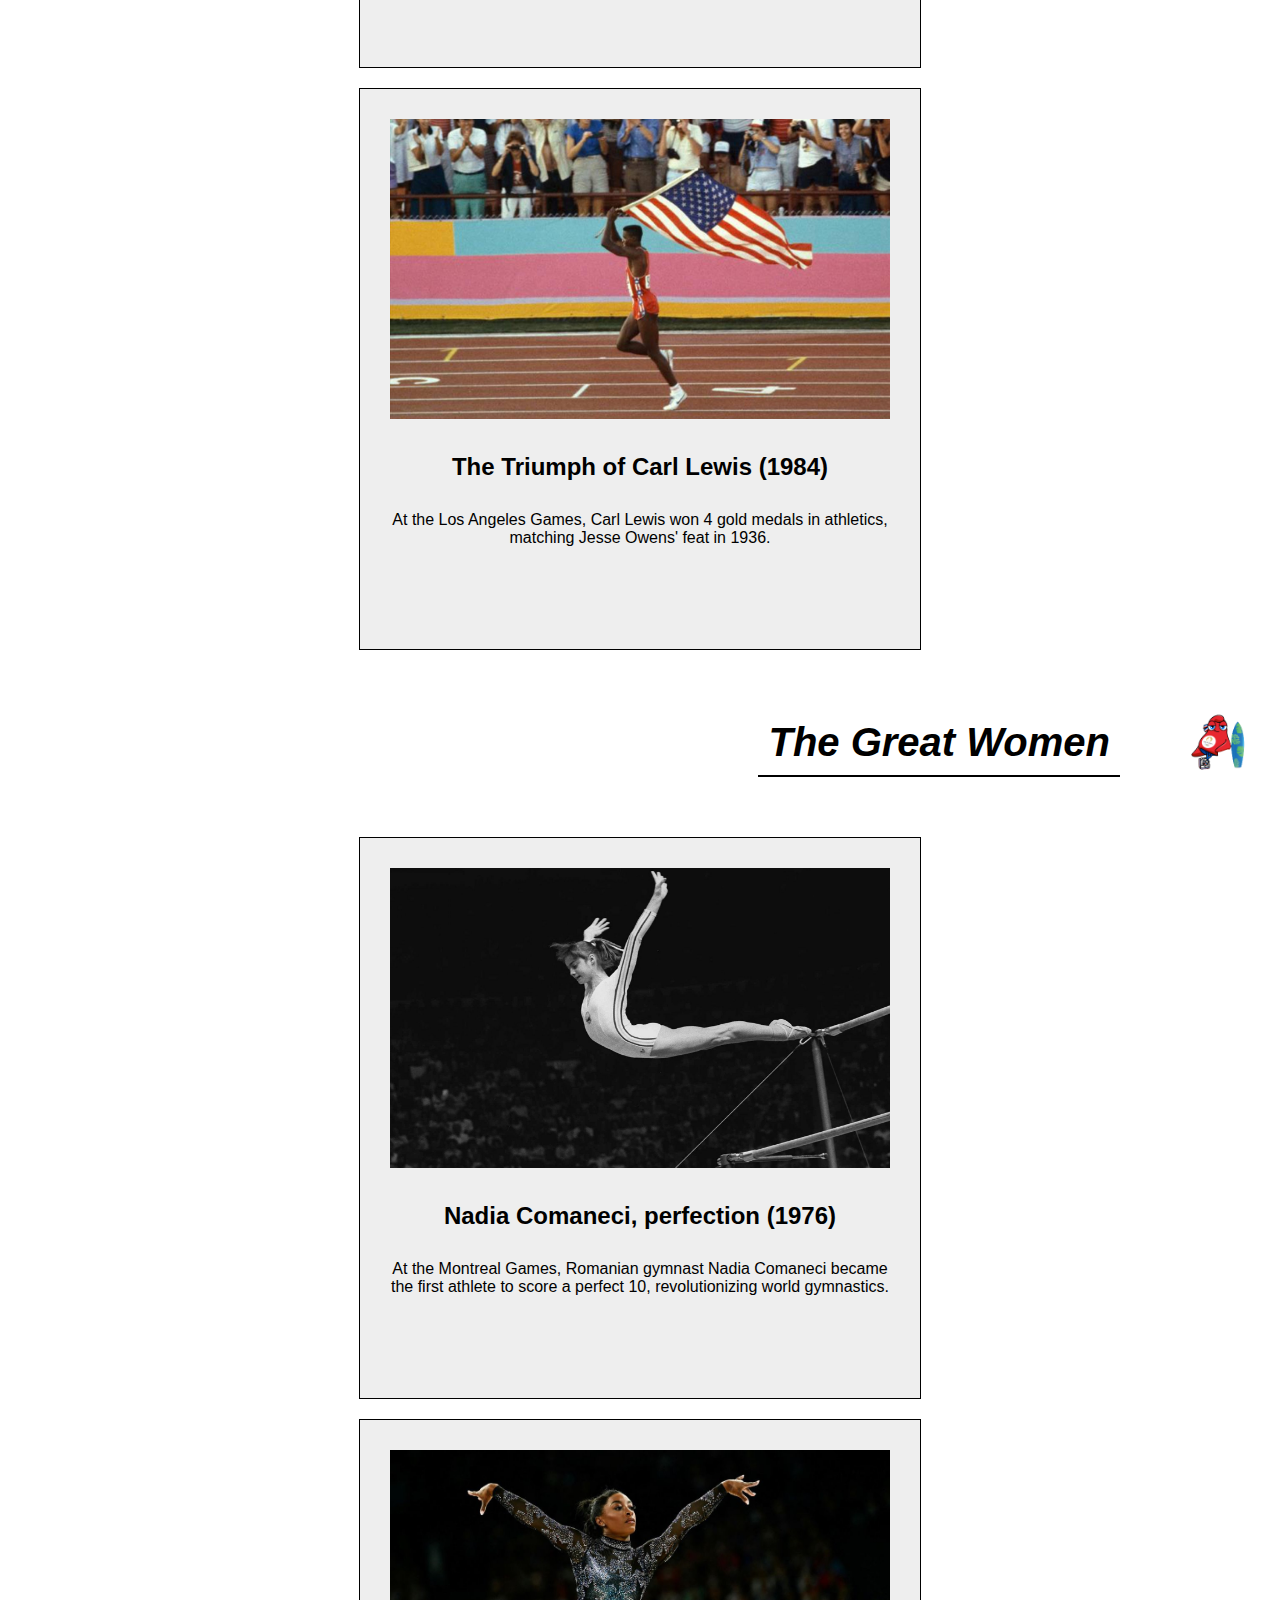
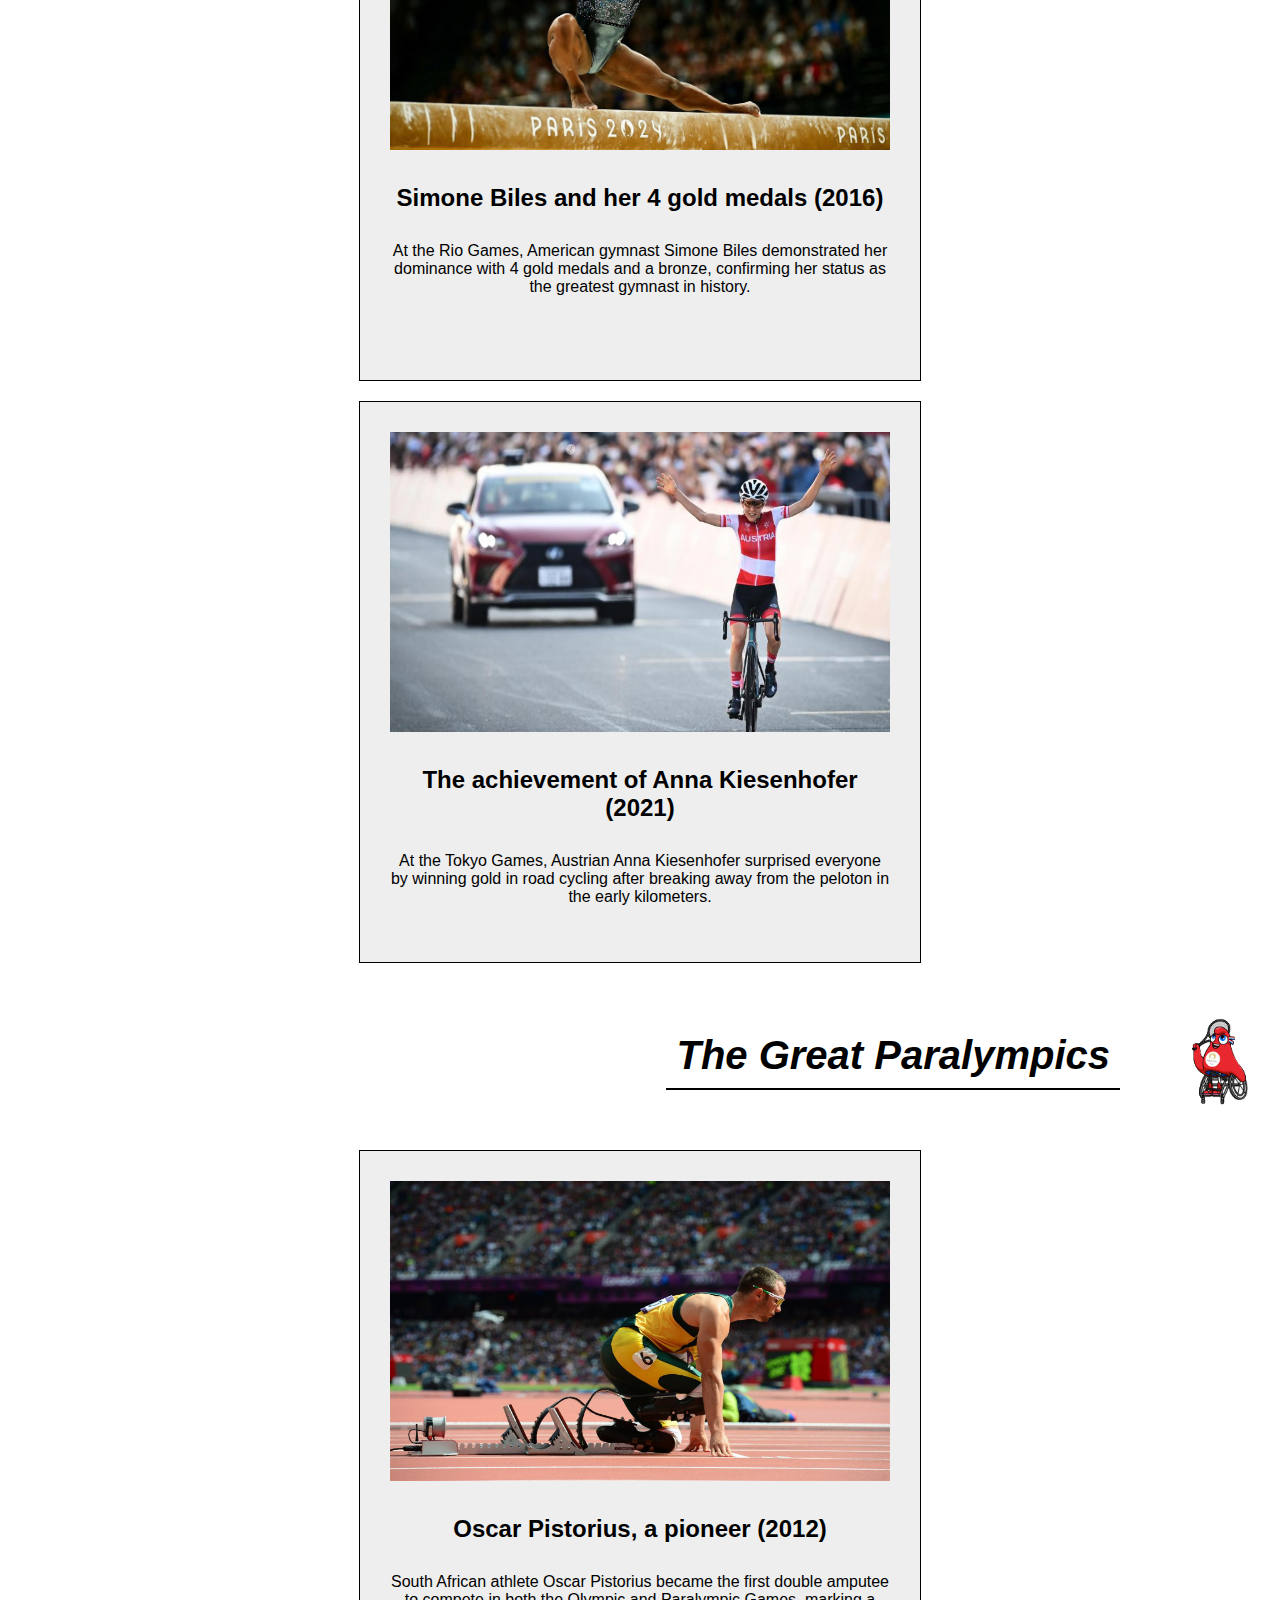
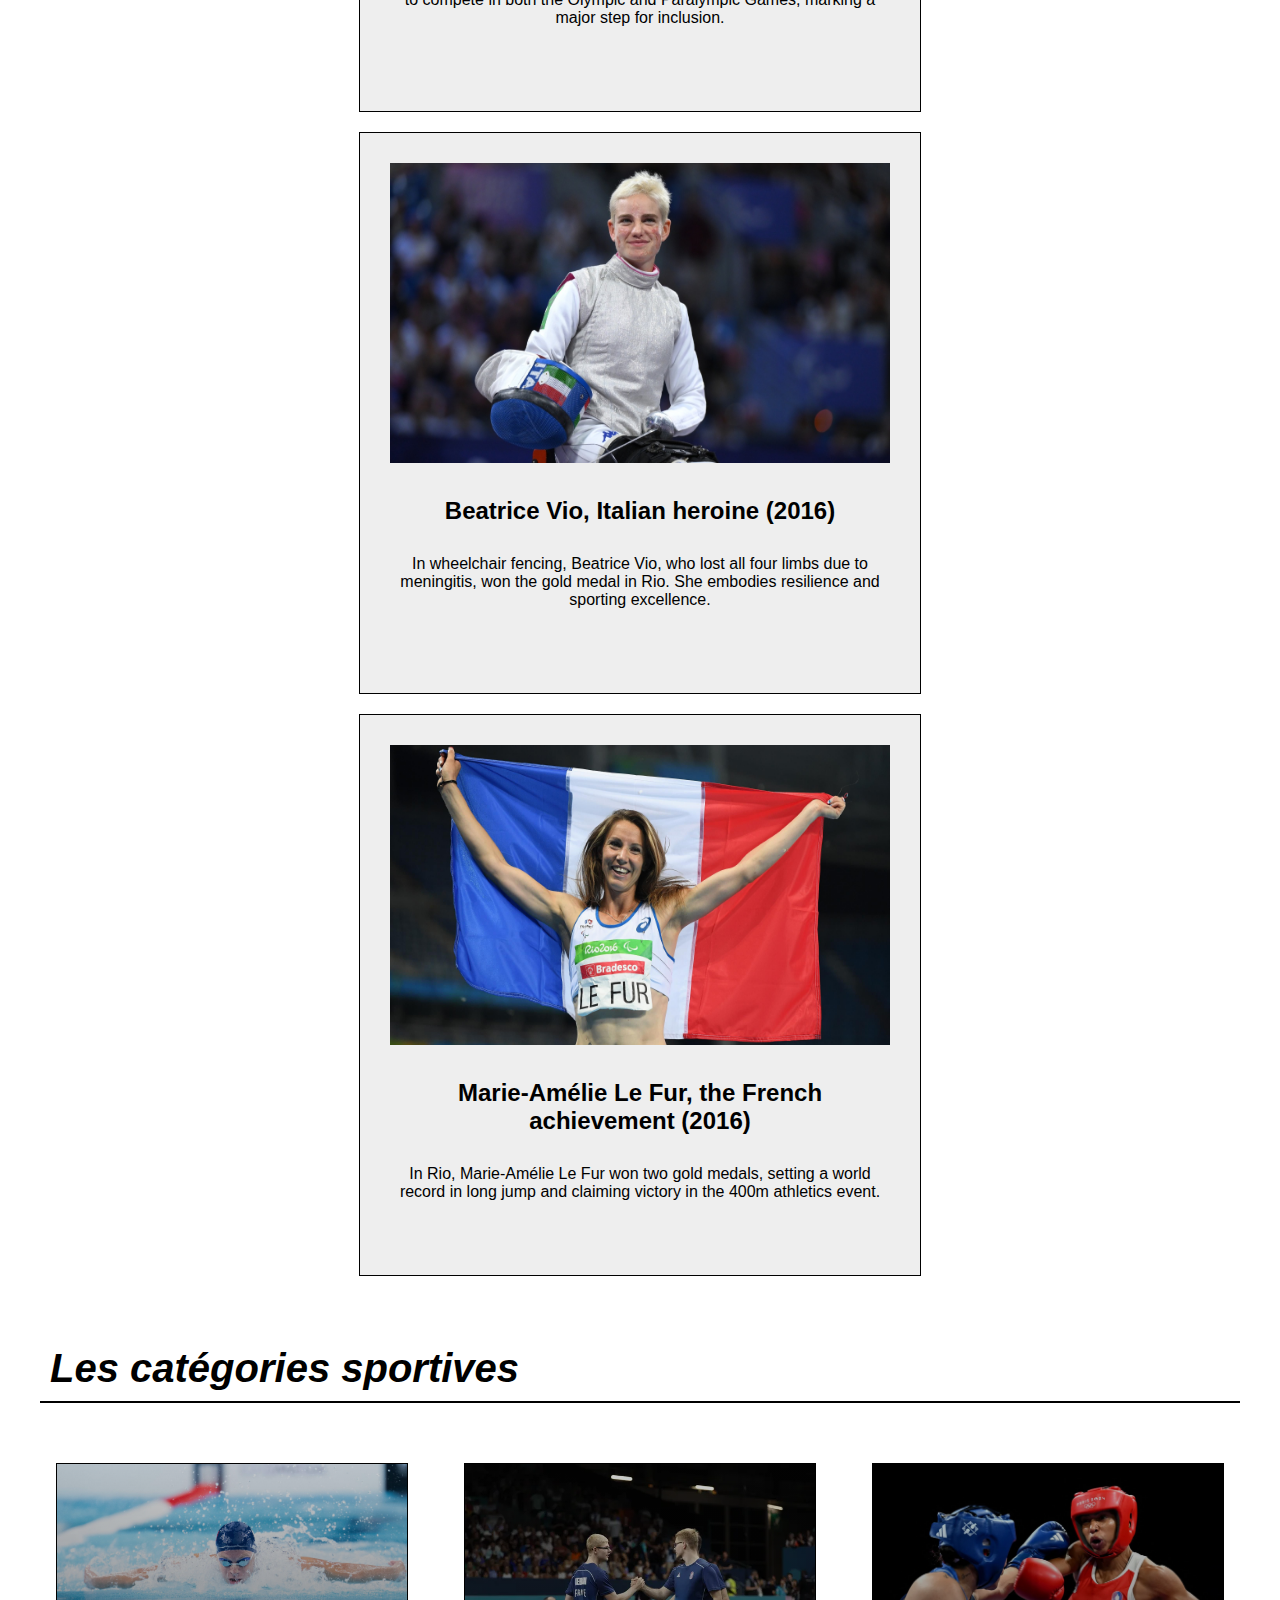
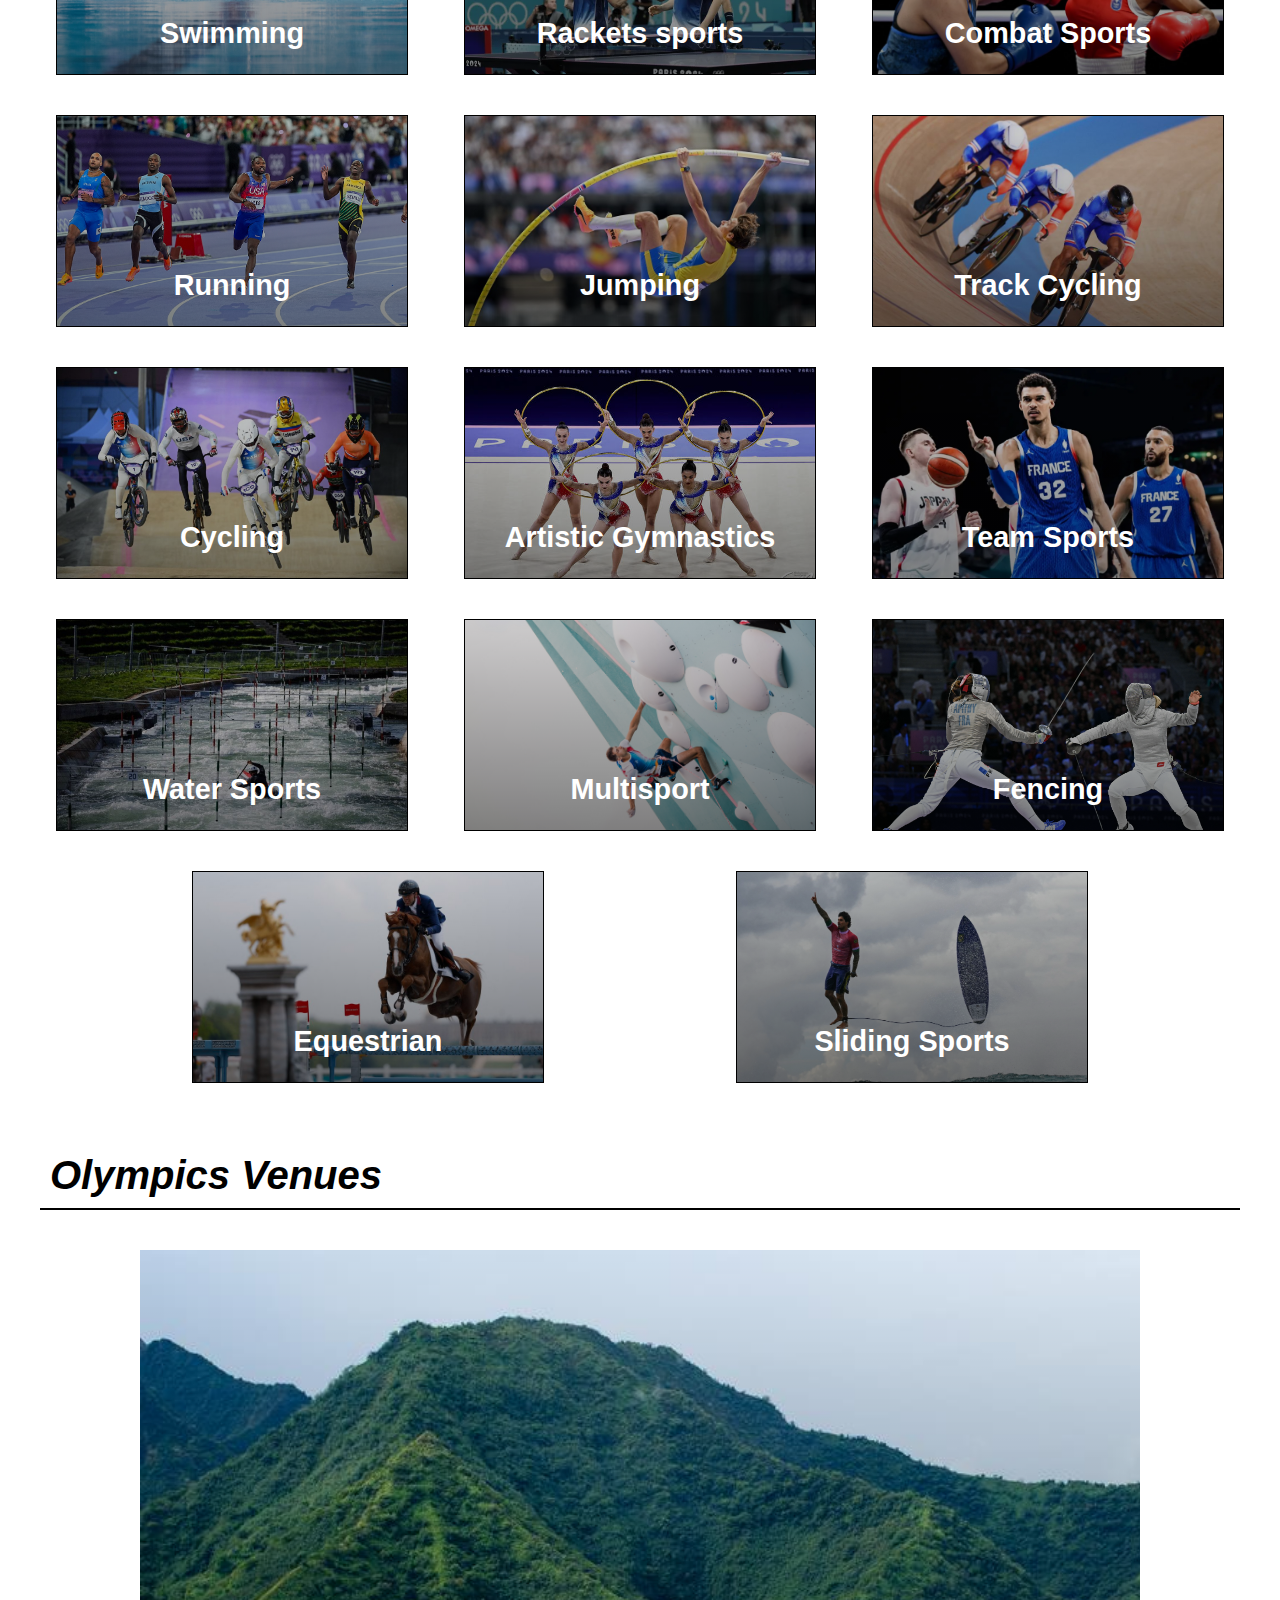
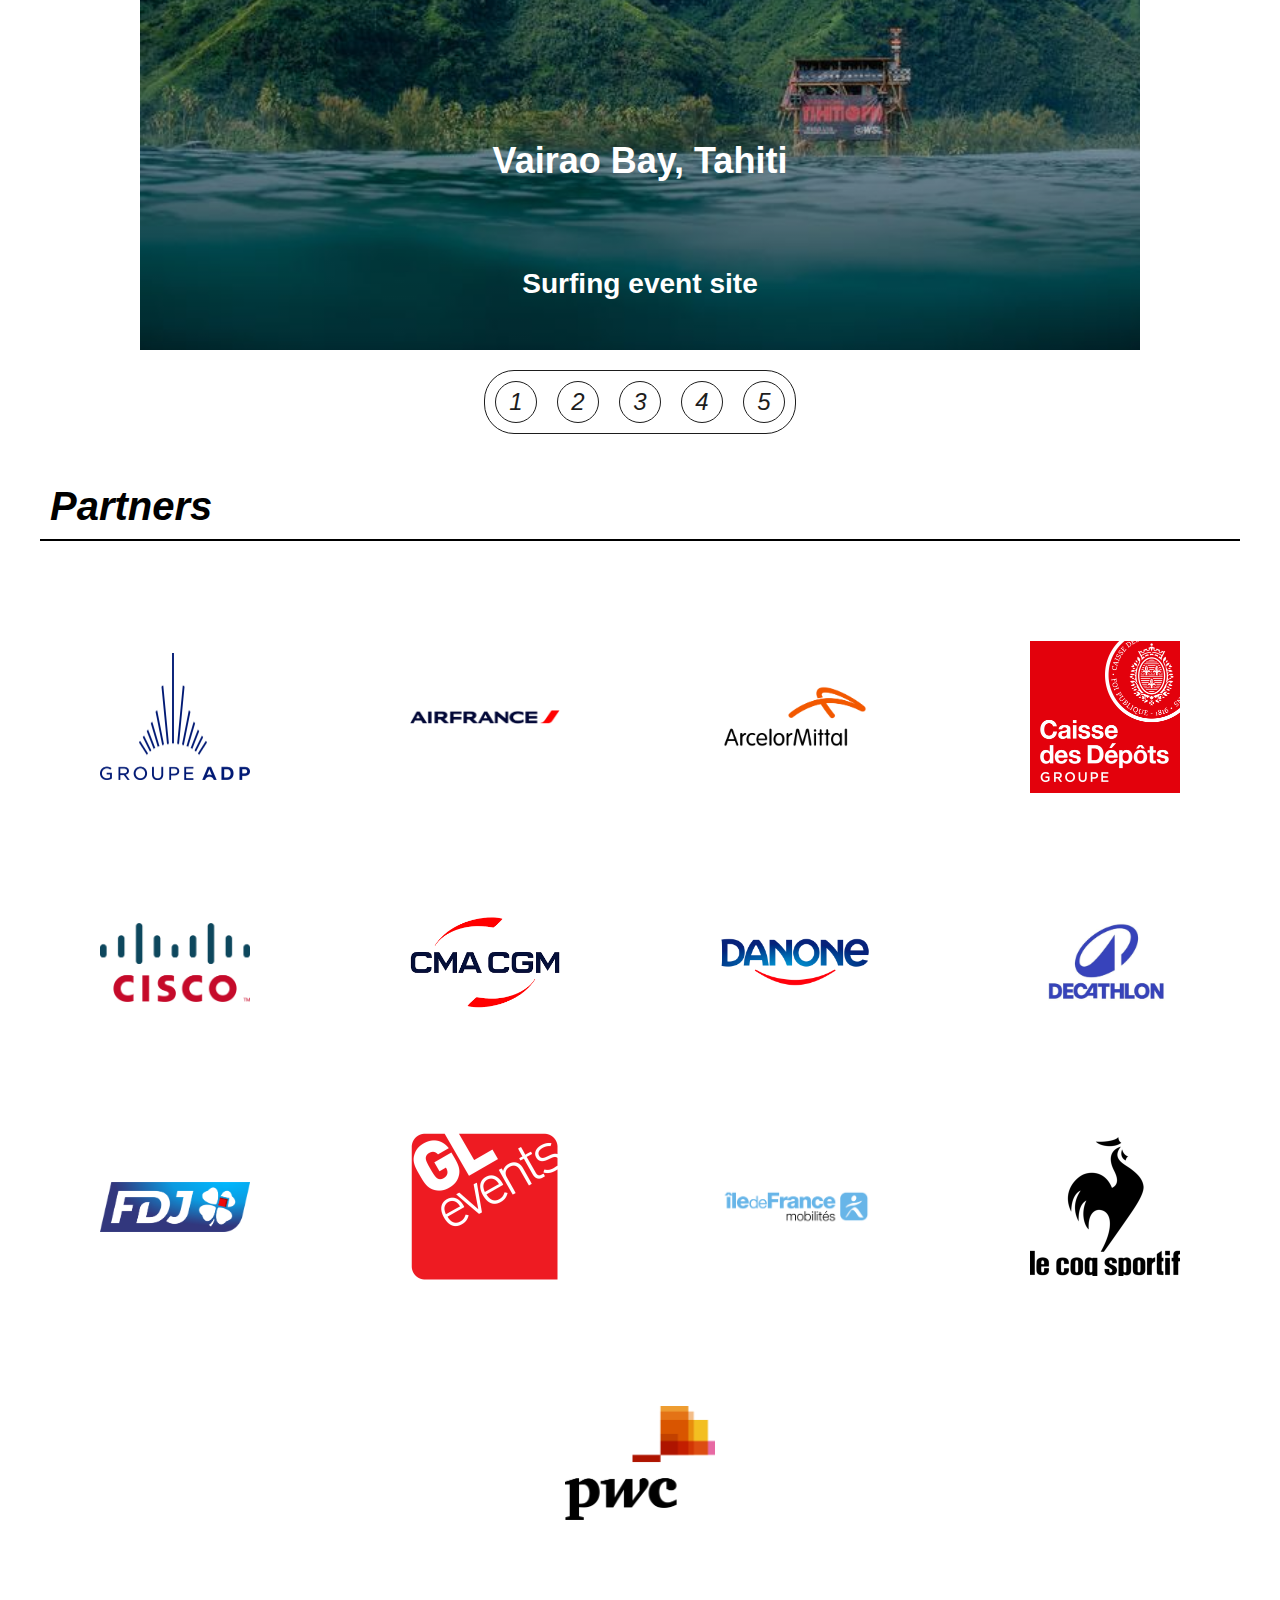
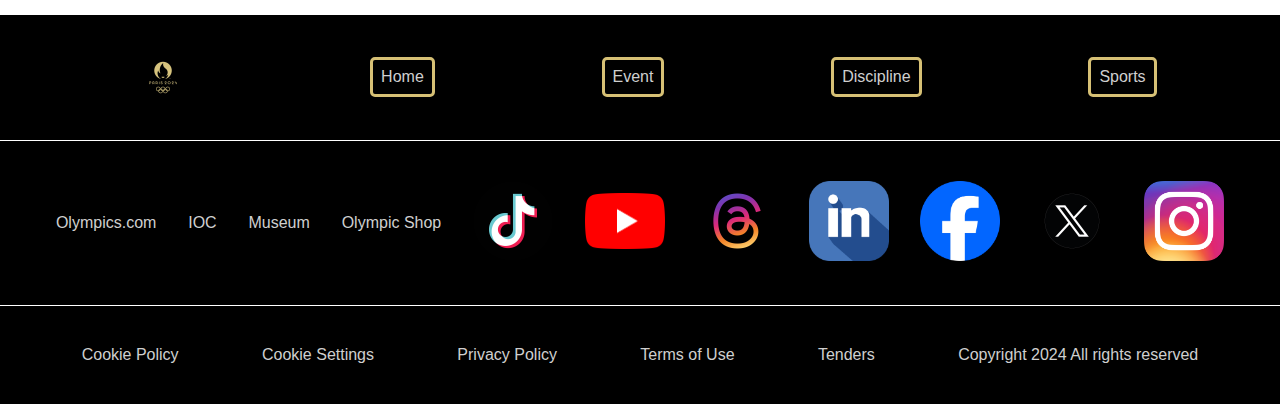
<file: indexENG.html>
<!DOCTYPE html>
    <html xmlns="http://www.w3.org/1999/xhtml" xml:lang="fr" lang="fr">
    <head>
        <meta charset="UTF-8">
        <meta name="viewport" content="width=device-width, initial-scale=1.0">
        <meta name="description" content="Site des Jeux Olympiques de Paris 2024 répertoriant des épreuves, des sites, des moments et des sportifs olympique et paralympique emblématique">
        <meta name="keywords" content="jeux olympiques 2024 sport sports sportif sportifs paris paralympique grands moments">
        <meta name="author" content="BOURBON Maxime Le Hebel Nathan PETIT Pierre-Louis LE GUENNEC Yann">
        <link rel="stylesheet" href="./style.css">
        <link rel="icon" href="https://i0.wp.com/www.femmesdesport.fr/wp-content/uploads/2019/10/logo-jp-paris-2024-21-10-2019.png?resize=400%2C400">
        <title>Home - Paris 2024 Olympic Games</title>
    </head>

    <body class="acceuil">
        
      <nav class = "navbar">
        <img src="./ress/img/logo-officiel-JO-Paris-2024.png" alt="Icone">
        <ul>
            <li id = "page_active"><img src="./ress/img/output-onlinepngtools(5).png" alt="../indexENG.html"><a href="./indexENG.html">Home</a></li>
            <li><img src="./ress/img/output-onlinepngtools(2).png" alt="../Epreuves/epreuvesENG.html"><a href="Epreuve">Events</a></li>
            <li><img src="./ress/img/pictogramme-removebg-preview.png" alt="../Disciplines/discipline_en.html"><a href="./Disciplines/discipline.html">Disciplines</a>
            <li><img src="./ress/img/output-onlinepngtools(1).png" alt=""><a href="Sportifs">Sportsmen</a></li>
        </ul>
      </nav>

        <header class="acceuilHeader">
            <aside>
                <ul>
                    <li><a href="#Présentation">Olympic Games Presentation</a></li>
                    <li><a href="#Medailles">Medal Table</a></li>
                    <li><a href="#Moments">Greatest Moments</a></li>
                    <li><a href="#Categories">Sports Categories</a></li>
                    <li><a href="#Sites">Olympic Venues</a></li>
                    <li><a href="#Partenaires">Partners</a></li>
                </ul>
            </aside>
        </header>
        
            <main>
              <h1 id="Présentation">Olympic Games Presentation</h1>
                <section class="presentation">
                  <div>
                    <p><b>The Olympics Games</b>  originate from ancient Greece, over 2,700 years ago. Organized in honor of Zeus, they took place in Olympia and gathered the best 
                      athletes from the Greek world. For nearly 12 centuries, these competitions were a symbol of unity and peace between the city-states. 
                      Interrupted at the end of Antiquity, the Games were revived in 1896 thanks to the visionary Pierre de Coubertin. 
                      The first modern edition, held in Athens, included 14 nations and 241 participants.</p>         
                    <img src="./ress/img/homeIMGPhyrge1.png" alt="Image des phyrges à l'Arc de Triomphe"> 
                  </div>
                  <div>
                    <p>Since then, the Games have continued to grow, becoming a global event that brings together thousands of athletes and billions of spectators.
                      With each edition, the Olympic Games embody the values of excellence, friendship, and respect, while reflecting the social and cultural developments of their time. 
                      From the introduction of women in 1900 to the inclusion of the Paralympic Games in 1960, this event is much more than a competition: 
                      it is a celebration of humanity and its potential.</p>
                    <img src="./ress/img/backgroundPhyrge1.png" alt="Image des phyrges en forme de coeur">
                  </div>
                </section>
    
            <section>
                <h1 id="Medailles">Medal Table</h1>
                <table>
                    <thead>
                      <tr>
                        <th>Rank</th>
                        <th>Nation</th>
                        <th><img src="./ress/img/MEDAL_GOLD.png"></th>
                        <th><img src="./ress/img/MEDAL_SILVER.png"></th>
                        <th><img src="./ress/img/MEDAL_BRONZE.png"></th>
                        <th>Total</th>
                      </tr>
                    </thead>
                    <tbody>
                      <tr>
                        <td>1</td>
                        <td>United States</td>
                        <td>40</td>
                        <td>44</td>
                        <td>42</td>
                        <td>126</td>
                      </tr>
                      <tr>
                        <td>2</td>
                        <td>China</td>
                        <td>40</td>
                        <td>27</td>
                        <td>24</td>
                        <td>91</td>
                      </tr>
                      <tr>
                        <td>3</td>
                        <td>Japan</td>
                        <td>20</td>
                        <td>12</td>
                        <td>13</td>
                        <td>45</td>
                      </tr>
                      <tr>
                        <td>4</td>
                        <td>Australia</td>
                        <td>18</td>
                        <td>19</td>
                        <td>16</td>
                        <td>53</td>
                      </tr>
                      <tr>
                        <td>5</td>
                        <td>France</td>
                        <td>16</td>
                        <td>26</td>
                        <td>22</td>
                        <td>64</td>
                      </tr>
                      <tr>
                        <td>6</td>
                        <td>Holland</td>
                        <td>15</td>
                        <td>7</td>
                        <td>12</td>
                        <td>34</td>
                      </tr>
                      <tr>
                        <td>7</td>
                        <td>United Kingdom</td>
                        <td>14</td>
                        <td>22</td>
                        <td>29</td>
                        <td>65</td>
                      </tr>
                      <tr>
                        <td>8</td>
                        <td>South Korea</td>
                        <td>13</td>
                        <td>9</td>
                        <td>10</td>
                        <td>32</td>
                      </tr>
                      <tr>
                        <td>9</td>
                        <td>Italia</td>
                        <td>12</td>
                        <td>13</td>
                        <td>15</td>
                        <td>40</td>
                      </tr>
                      <tr>
                        <td>10</td>
                        <td>Germany</td>
                        <td>12</td>
                        <td>13</td>
                        <td>8</td>
                        <td>33</td>
                      </tr>
                    </tbody>
                  </table>                  
            </section>

            <section class="moments">
                <h1 id="Moments">The Greatest Moments of the Olympic Games</h1>
                <section>
                  <div class="catTitre">
                    <img src="./ress/img/ICONE_PhyrgeHomme.png" alt="Symbole Phyrge Homme">
                    <h1>The Great Men</h1>
                  </div>
                  <section class="ensPolaroid">
                    <div class="polaroid">
                      <img src="./ress/img/MOMENTS_Phelps.jpeg" alt="Grands moments Michael Phelps">
                      <h2>Michael Phelps' Unbeatable Record (2008)</h2>
                      <p>In Beijing, American swimmer Michael Phelps won 8 gold medals in a single edition, breaking the previous record of 7 titles held by Mark Spitz.</p>                      
                    </div>
                    <div class="polaroid">
                        <img src="./ress/img/MOMENTS_Usain.jpg" alt="Great moments Usain">
                        <h2>Usain Bolt, the Sprint Legend (2008)</h2>
                        <p>In Beijing as well, Usain Bolt set a world record in the 100m (9.69s) by dominating the race with astonishing ease.</p>
                      </div>
                      <div class="polaroid">
                        <img src="./ress/img/MOMENTS_Lewis.jpg" alt="Great moment Lewis">
                        <h2>The Triumph of Carl Lewis (1984)</h2>
                        <p>At the Los Angeles Games, Carl Lewis won 4 gold medals in athletics, matching Jesse Owens' feat in 1936.</p>
                      </div>                      
                  </section>
                </section>
                <section>
                  <div class="catTitre">
                    <img src="./ress/img/ICONE_PhyrgeFemme.png" alt="Symbole Phyrge Femme">
                    <h1>The Great Women</h1>
                  </div>
                  <section class="ensPolaroid">
                    <div class="polaroid">
                      <img src="./ress/img/MOMENTS_Comaneci.jpg" alt="Great moment Comaneci">
                      <h2>Nadia Comaneci, perfection (1976)</h2>
                      <p>At the Montreal Games, Romanian gymnast Nadia Comaneci became the first athlete to score a perfect 10, revolutionizing world gymnastics.</p>
                    </div>
                    <div class="polaroid">
                      <img src="./ress/img/MOMENTS_Biles.jpg" alt="Great moment Biles">
                      <h2>Simone Biles and her 4 gold medals (2016)</h2>
                      <p>At the Rio Games, American gymnast Simone Biles demonstrated her dominance with 4 gold medals and a bronze, confirming her status as the greatest gymnast in history.</p>
                    </div>
                    <div class="polaroid">
                      <img src="./ress/img/MOMENTS_Kiesenhofer.jpg" alt="Great moment Kiesenhofer">
                      <h2>The achievement of Anna Kiesenhofer (2021)</h2>
                      <p>At the Tokyo Games, Austrian Anna Kiesenhofer surprised everyone by winning gold in road cycling after breaking away from the peloton in the early kilometers.</p>
                    </div>
                  </section>                  
                </section>
                <section>
                  <div class="catTitre">
                    <img src="./ress/img/ICONE_PhyrgeParalympique.png" alt="Symbole Phyrge Paralympique">
                    <h1>The Great Paralympics</h1>
                  </div>
                  <section class="ensPolaroid">
                    <div class="polaroid">
                      <img src="./ress/img/MOMENTS_Pistorius.jpg" alt="Great moment Pistorius">
                      <h2>Oscar Pistorius, a pioneer (2012)</h2>
                      <p>South African athlete Oscar Pistorius became the first double amputee to compete in both the Olympic and Paralympic Games, marking a major step for inclusion.</p>
                    </div>
                    <div class="polaroid">
                      <img src="./ress/img/MOMENTS_Vio.jpg" alt="Great moment Vio">
                      <h2>Beatrice Vio, Italian heroine (2016)</h2>
                      <p>In wheelchair fencing, Beatrice Vio, who lost all four limbs due to meningitis, won the gold medal in Rio. She embodies resilience and sporting excellence.</p>
                    </div>
                    <div class="polaroid">
                      <img src="./ress/img/MOMENTS_Le-Fur.jpg" alt="Great moment Le Fur">
                      <h2>Marie-Amélie Le Fur, the French achievement (2016)</h2>
                      <p>In Rio, Marie-Amélie Le Fur won two gold medals, setting a world record in long jump and claiming victory in the 400m athletics event.</p>
                    </div>
                  </section>                  
                </section>
            </section>

            <section>
                <h1 id="Categories">Les catégories sportives</h1>
                <section class="categories">
                    <div>
                        <h2>Swimming</h2>
                    </div>
                    <div class="containerCat">
                      <label class="btn" for="btnControl">
                          <h2>Rackets sports</h2>
                      </label>
                      <input type="checkbox" id="btnControl"/>
                      <section id="message" class="message">
                        <ul>
                          <li><a href="">Tennis</a></li>
                          <li><a href="">Badminton</a></li>
                          <li><a href="">Table tennis</a></li>
                        </ul>
                    </section>
                    </div>
                    <div>
                        <h2>Combat Sports</h2>
                    </div>
                    <div>
                        <h2>Running</h2>
                    </div>
                    <div>
                        <h2>Jumping</h2>
                    </div>
                    <div>
                        <h2>Track Cycling</h2>
                    </div>
                    <div>
                        <h2>Cycling</h2>
                    </div>
                    <div>
                        <h2>Artistic Gymnastics</h2>
                    </div>
                    <div>
                        <h2>Team Sports</h2>
                    </div>
                    <div>
                        <h2>Water Sports</h2>
                    </div>
                    <div>
                        <h2>Multisport</h2>
                    </div>
                    <div>
                        <h2>Fencing</h2>
                    </div>
                    <div>
                        <h2>Equestrian</h2>
                    </div>
                    <div>
                        <h2>Sliding Sports</h2>
                    </div>                      
                </section>
            </section>

            <h1 id="Sites">Olympics Venues</h1>
            <section class="sectionSite">
                
                <div class="container">
                    <div class="slider">
                        <div class="square first" data-index="1">
                          <div class="content">
                            <h2>Vairao Bay, Tahiti</h2>
                            <br>
                            <h3>Surfing event site</h3>
                          </div>
                        </div>
                        <div class="square sec" data-index="2">
                          <div class="content">
                            <h2>Champs de Mars, Paris</h2>
                            <br>
                            <h3>Volleyball event site</h3>
                          </div>
                        </div>
                        <div class="square tri" data-index="3">
                          <div class="content">
                            <h2>Sacré-Cœur, Montmartre</h2>
                            <br>
                            <h3>Cycling event site</h3>
                          </div>
                        </div>
                        <div class="square qua" data-index="4">
                          <div class="content">
                            <h2>Glass Roof of the Grand Palais</h2>
                            <br>
                            <h3>Fencing event site</h3>
                          </div>
                        </div>
                        <div class="square qui" data-index="5">
                          <div class="content">
                            <h2>Château de Versailles</h2>
                            <br>
                            <h3>Equestrian event site</h3>
                          </div>
                        </div>
                      </div>                      
              </div>
              <div class="menu">
                  <div class="menu-item" data-index="1">
                      <i class="icon">1</i>
                  </div>
                  <div class="menu-item" data-index="2">
                      <i class="icon">2</i>
                  </div>
                  <div class="menu-item" data-index="3">
                      <i class="icon">3</i>
                  </div>
                  <div class="menu-item" data-index="4">
                    <i class="icon">4</i>
                  </div>
                  <div class="menu-item" data-index="5">
                    <i class="icon">5</i>
                  </div>
              </div>
            </section>

            <section>
                <h1 id="Partenaires">Partners</h1>

                <div class="ensLogo">
                  <a href="https://www.parisaeroport.fr/homepage-groupe" target=”_blank”><img src="./ress/img/groupeADP.png" alt="Groupe ADP"></a>
                  <a href="https://wwws.airfrance.fr/" target=”_blank”><img src="./ress/img/airfrance.png" alt="Air France"></a>
                  <a href="https://france.arcelormittal.com/" target=”_blank”><img src="./ress/img/Arcelor_Mittal.png" alt="Arcelor Mittal"></a>
                  <a href="https://www.caissedesdepots.fr/" target=”_blank”><img src="./ress/img/Logo_du_Groupe_Caisse_des_Dépôts.png" alt="Caisse des Dépôts Groupe"></a>
                  <a href="https://www.cisco.com/site/fr/fr/index.html" target=”_blank”><img src="./ress/img/Cisco_logo.svg.png" alt="Caisse des Dépôts Groupe"></a>
                  <a href="https://www.cma-cgm.fr/" target=”_blank”><img src="./ress/img/cmacgm.png" alt="CMA CGM"></a>
                  <a href="https://www.danone.fr/" target=”_blank”><img src="./ress/img/DanoneLogo.png" alt="Danone"></a>
                  <a href="https://www.decathlon.fr/" target=”_blank”><img src="./ress/img/Decathlon-Logo.jpg" alt="Decathlon"></a>
                  <a href="https://www.fdj.fr/" target=”_blank”><img src="./ress/img/fdj.png" alt="FDJ"></a>
                  <a href="https://www.gl-events.com/fr" target=”_blank”><img src="./ress/img/glevents.jpg" alt="GL Events"></a>
                  <a href="https://www.iledefrance-mobilites.fr/" target=”_blank”><img src="./ress/img/IdFMobilités.png" alt="Ile de France mobilités"></a>
                  <a href="https://www.lecoqsportif.com/?srsltid=AfmBOopTXsSp6mmiiwy95rBmZT9ku-t_FdHfi800Laf_Ka_P_HOz5V3F" target=”_blank”><img src="./ress/img/lecoqsportif.png" alt="Le Coq Sportif"></a>
                  <a href="https://www.pwc.fr/fr.html" target=”_blank”><img src="./ress/img/pwc.png" alt="PWC76"></a>
                </div>
            </section>

        </main>

        <footer>
            <section>
              <img src="./ress/img/logo-paris-2024.jpg" alt="Paris 2024 Olympic Games Logo">
              <a href="../indexENG.html">Home</a>
              <a href="../Epreuves/epreuvesENG.html">Event</a>
              <a href="../Disciplines/discipline_en.html">Discipline</a>
              <a href="./Sportifs/page_sport.html">Sports</a>
            </section>
            <section>
              <a href="olympics.com">Olympics.com</a>
              <a href="">IOC</a>
              <a href="">Museum</a>
              <a href="">Olympic Shop</a>
              <a href="https://www.tiktok.com/@olympics?lang=fr"><img src="./ress/img/LOGO_TikTok.png" alt="TikTok Logo"></a>
              <a href=""><img src="./ress/img/LOGO_Youtube.png" alt="YouTube Logo"></a>
              <a href=""><img src="./ress/img/LOGO_Threads.png" alt="Threads Logo"></a>
              <a href=""><img src="./ress/img/LOGO_Linkedinpng.png" alt="LinkedIn Logo"></a>
              <a href=""><img src="./ress/img/LOGO_Facebook.png" alt="Facebook Logo"></a>
              <a href=""><img src="./ress/img/LOGO_Twitter.png" alt="Twitter Logo"></a>
              <a href=""><img src="./ress/img/LOGO_Instagram.png" alt="Instagram Logo"></a>
            </section>
            <section>
              <a href="">Cookie Policy</a>
              <a href="">Cookie Settings</a>
              <a href="">Privacy Policy</a>
              <a href="">Terms of Use</a>
              <a href="">Tenders</a>
              <a href="">Copyright 2024 All rights reserved</a>
            </section>
          </footer>          

        <a href="./index.html"><img class="tradBtn" src="./ress/img/traduction.png" alt="Bouton de traduction de la page"></a>
        <script type="text/javascript">
          let currentIndex = 0;

          function updateSlider(index) {
              const slider = document.querySelector('.slider');
              const offset = index * 100;
              slider.style.transform = `translateX(-${offset}%)`;
              slider.style.opacity = 0.6;
              setTimeout(() => {
                  slider.style.opacity = 1;
              }, 350); 

              document.querySelectorAll('.menu-item').forEach(item => {
                  item.classList.remove('active');
              });
              document.querySelector(`.menu-item[data-index="${index + 1}"]`).classList.add('active');
          }

          document.querySelectorAll('.menu-item').forEach(item => {
              item.addEventListener('click', () => { 
                  const index = parseInt(item.getAttribute('data-index')) - 1;
                  currentIndex = index;
                  updateSlider(index);
              });
          });

          const slider = document.querySelector('.slider');
          const hammer = new Hammer(slider);

          hammer.on('swipeleft', () => {
              currentIndex = (currentIndex + 1) % 3;
              updateSlider(currentIndex);
          });

          hammer.on('swiperight', () => {
              currentIndex = (currentIndex - 1 + 3) % 3;
              updateSlider(currentIndex);
          });

          updateSlider(currentIndex);
        </script>
                <script>
                  document.querySelector('.containerCat').addEventListener('click', function() {
                      var message = document.getElementById('message');
                      if (message.style.display === 'none' || message.style.display === '') {
                          message.style.display = 'block';
                      } else {
                          message.style.display = 'none';
                      }
                  });
              </script>
      </body>
</html>
</file>
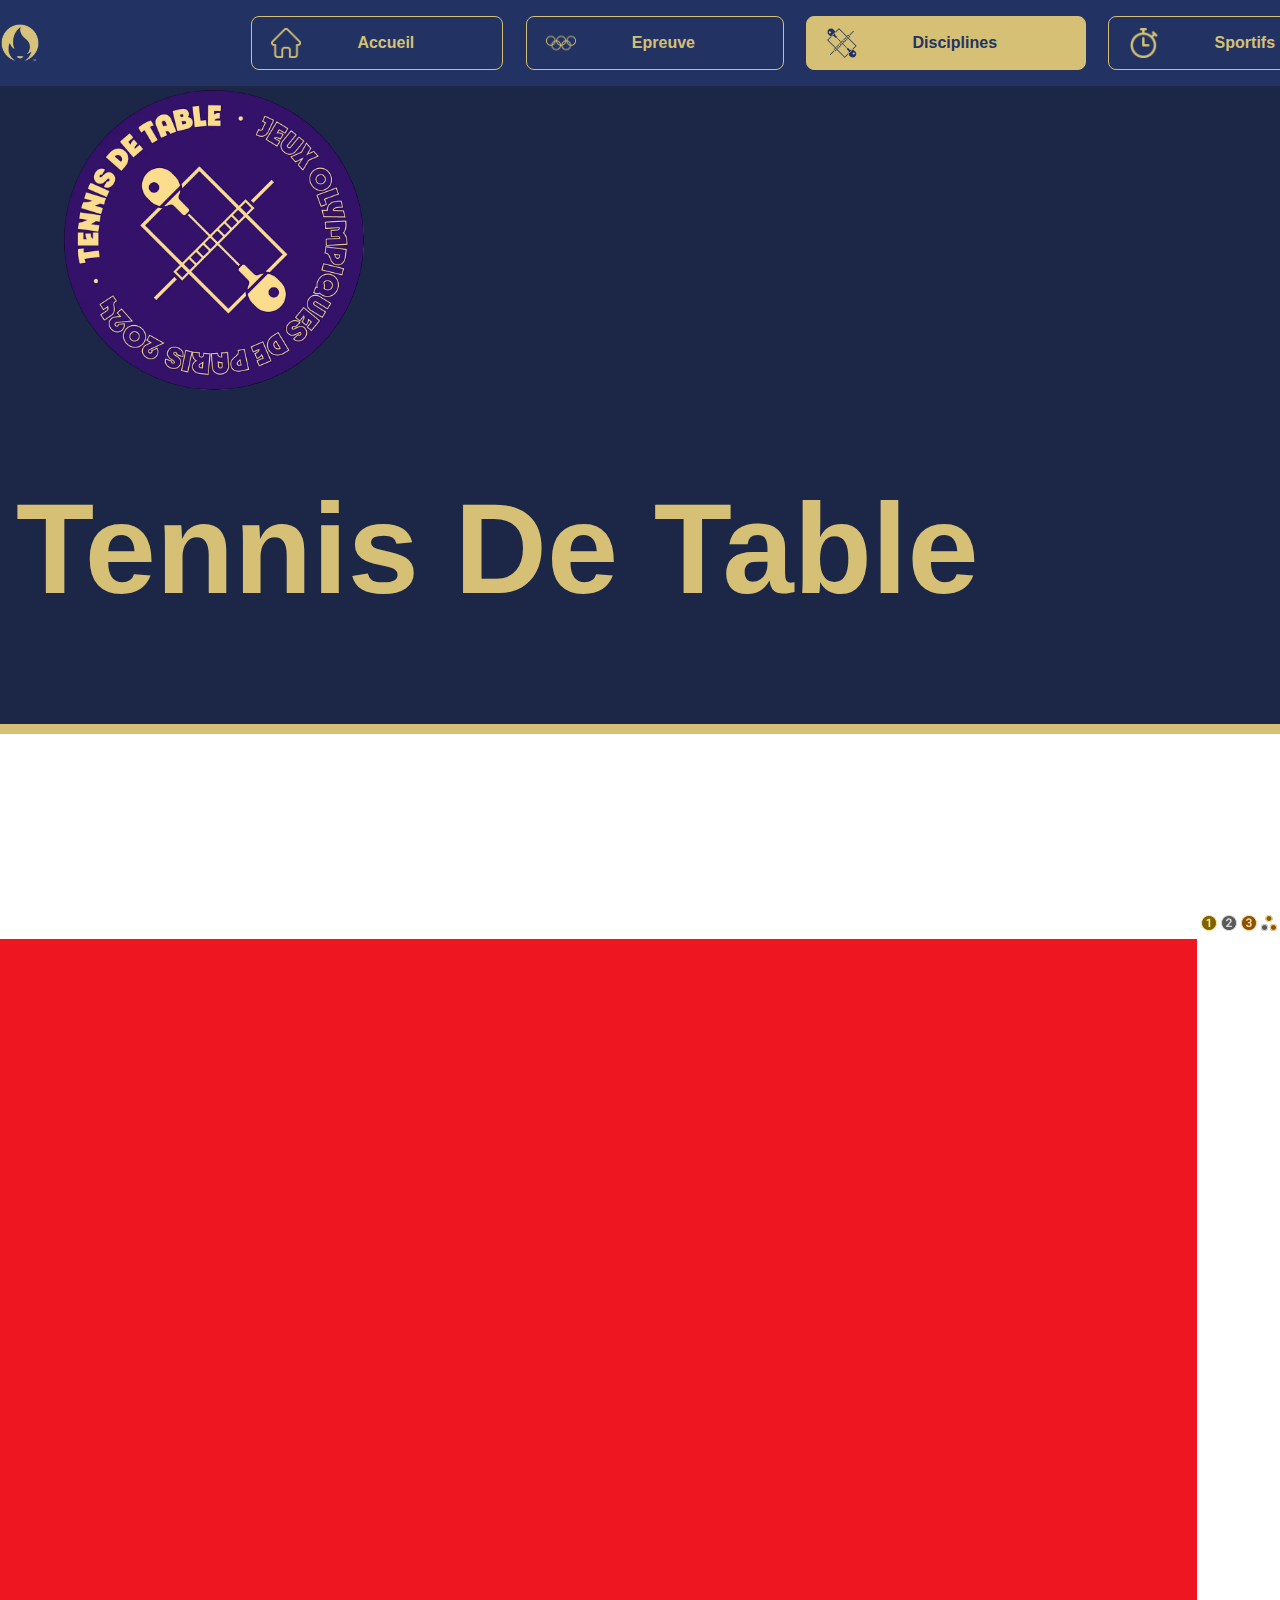
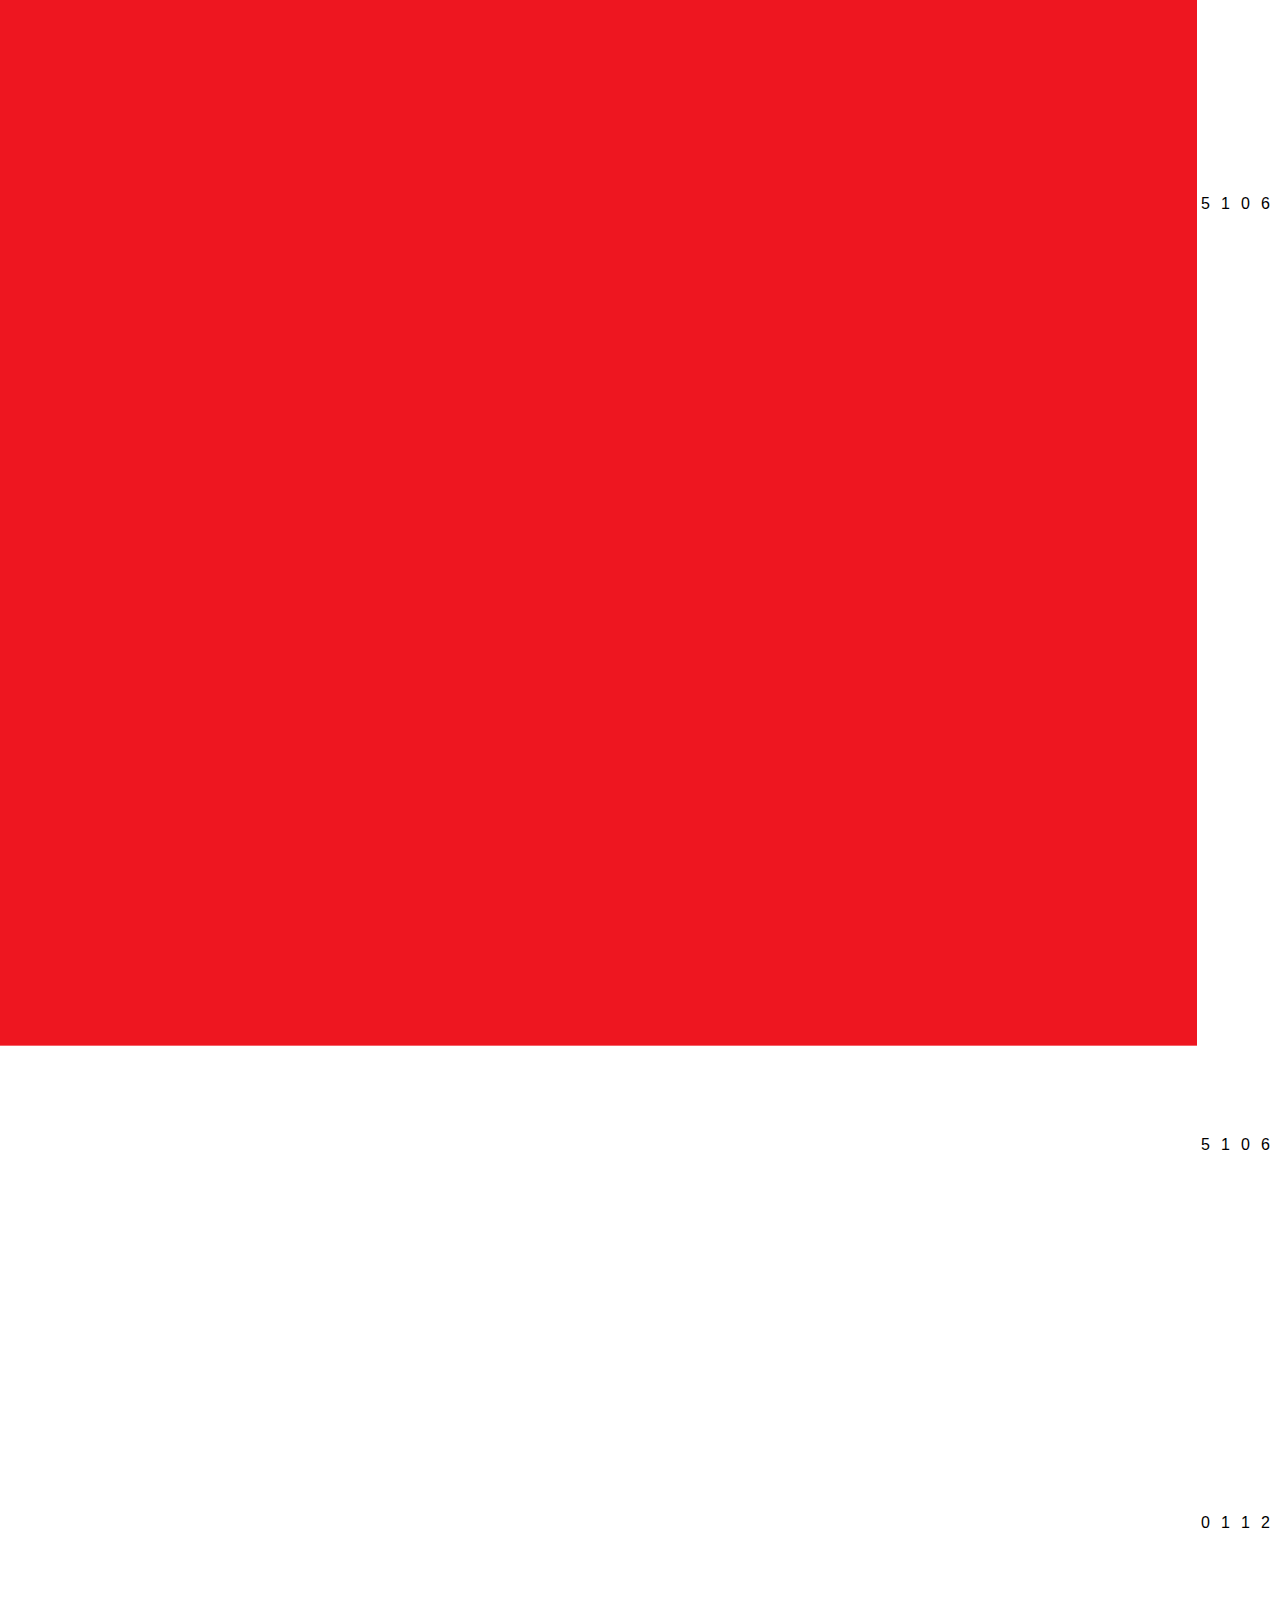
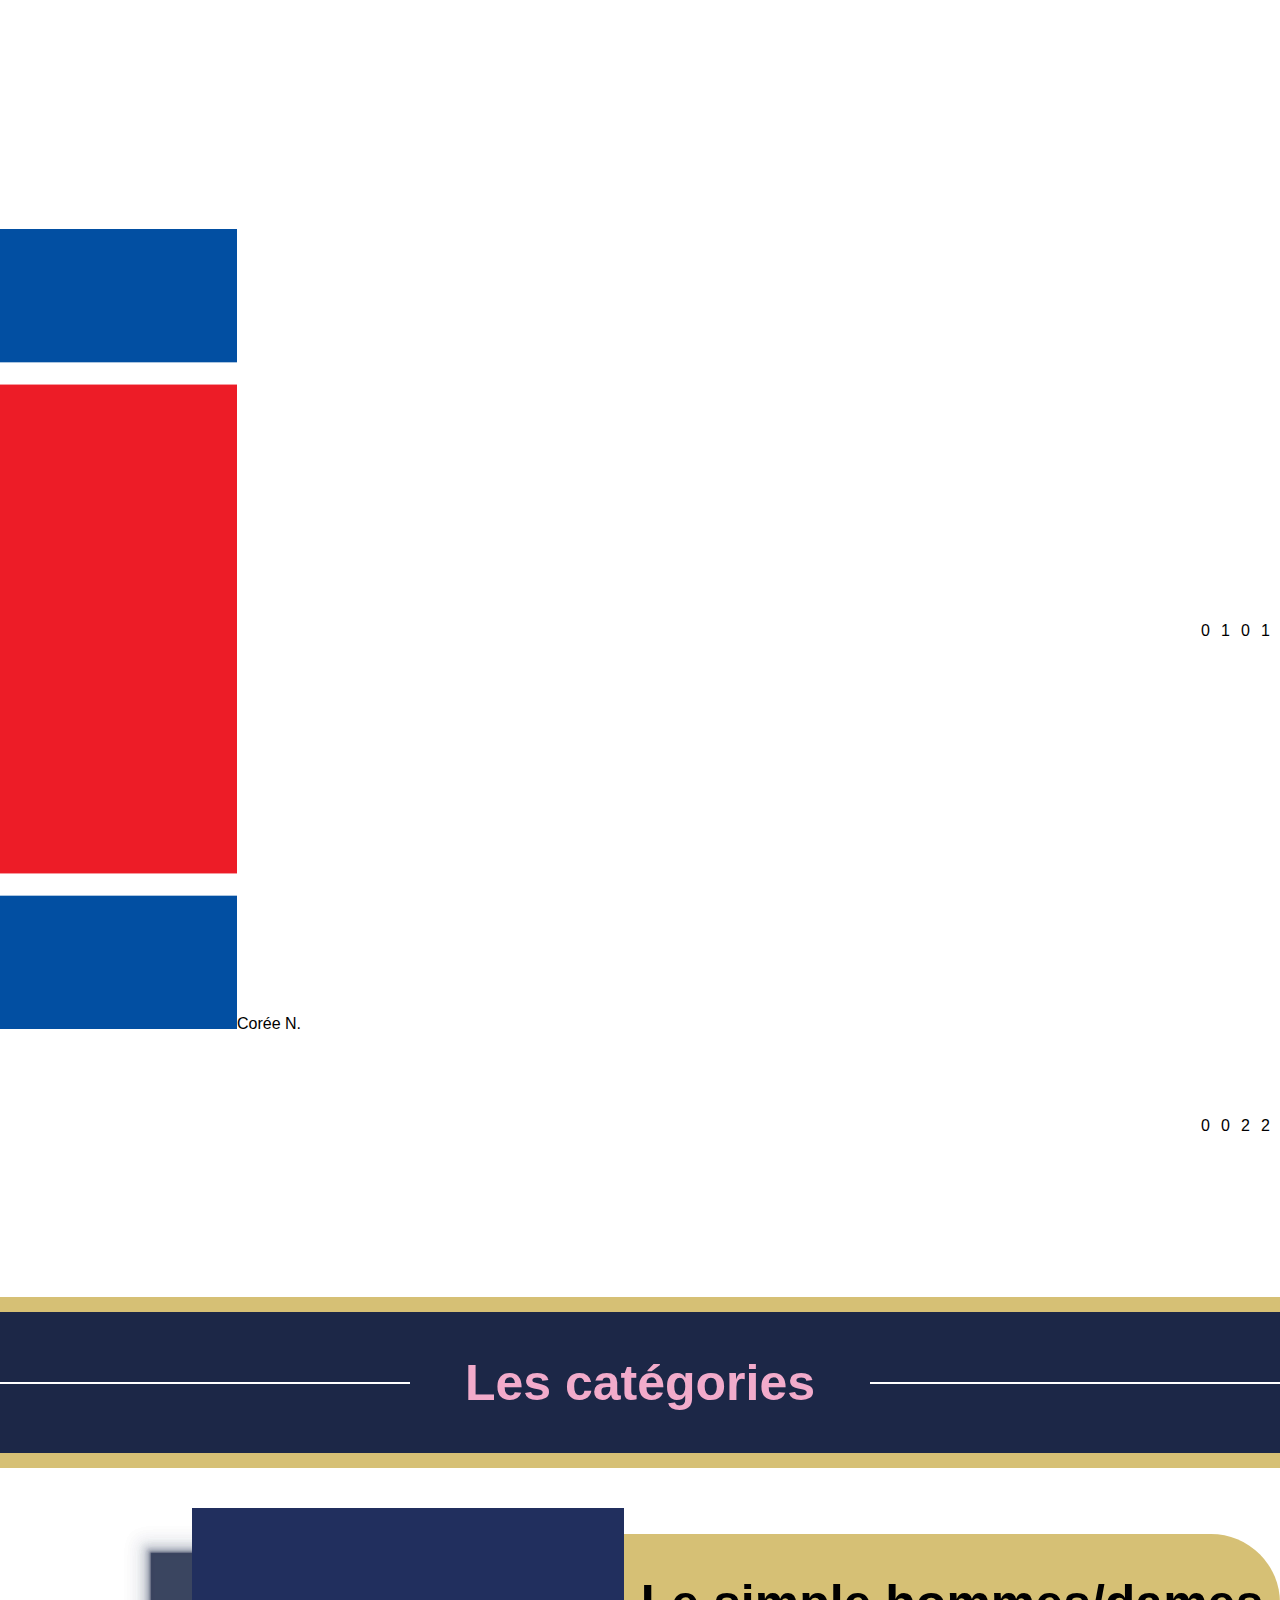
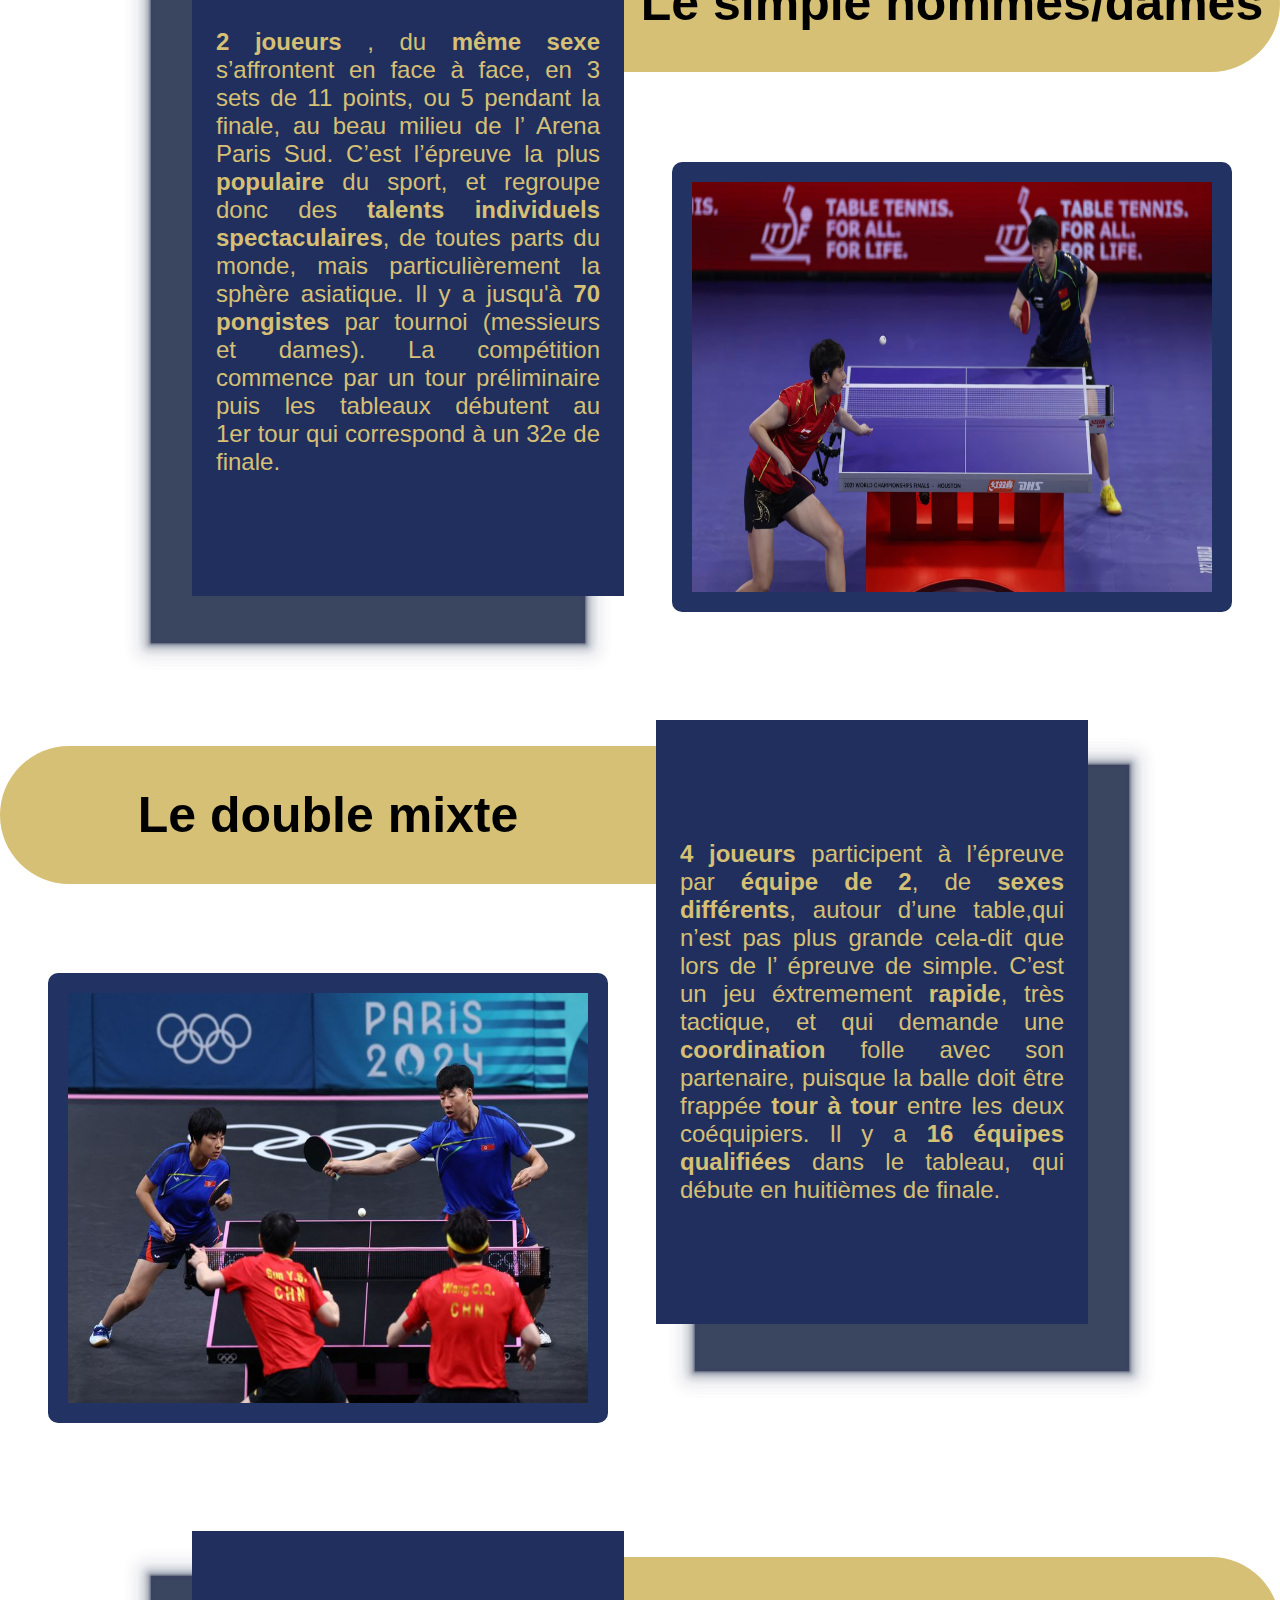
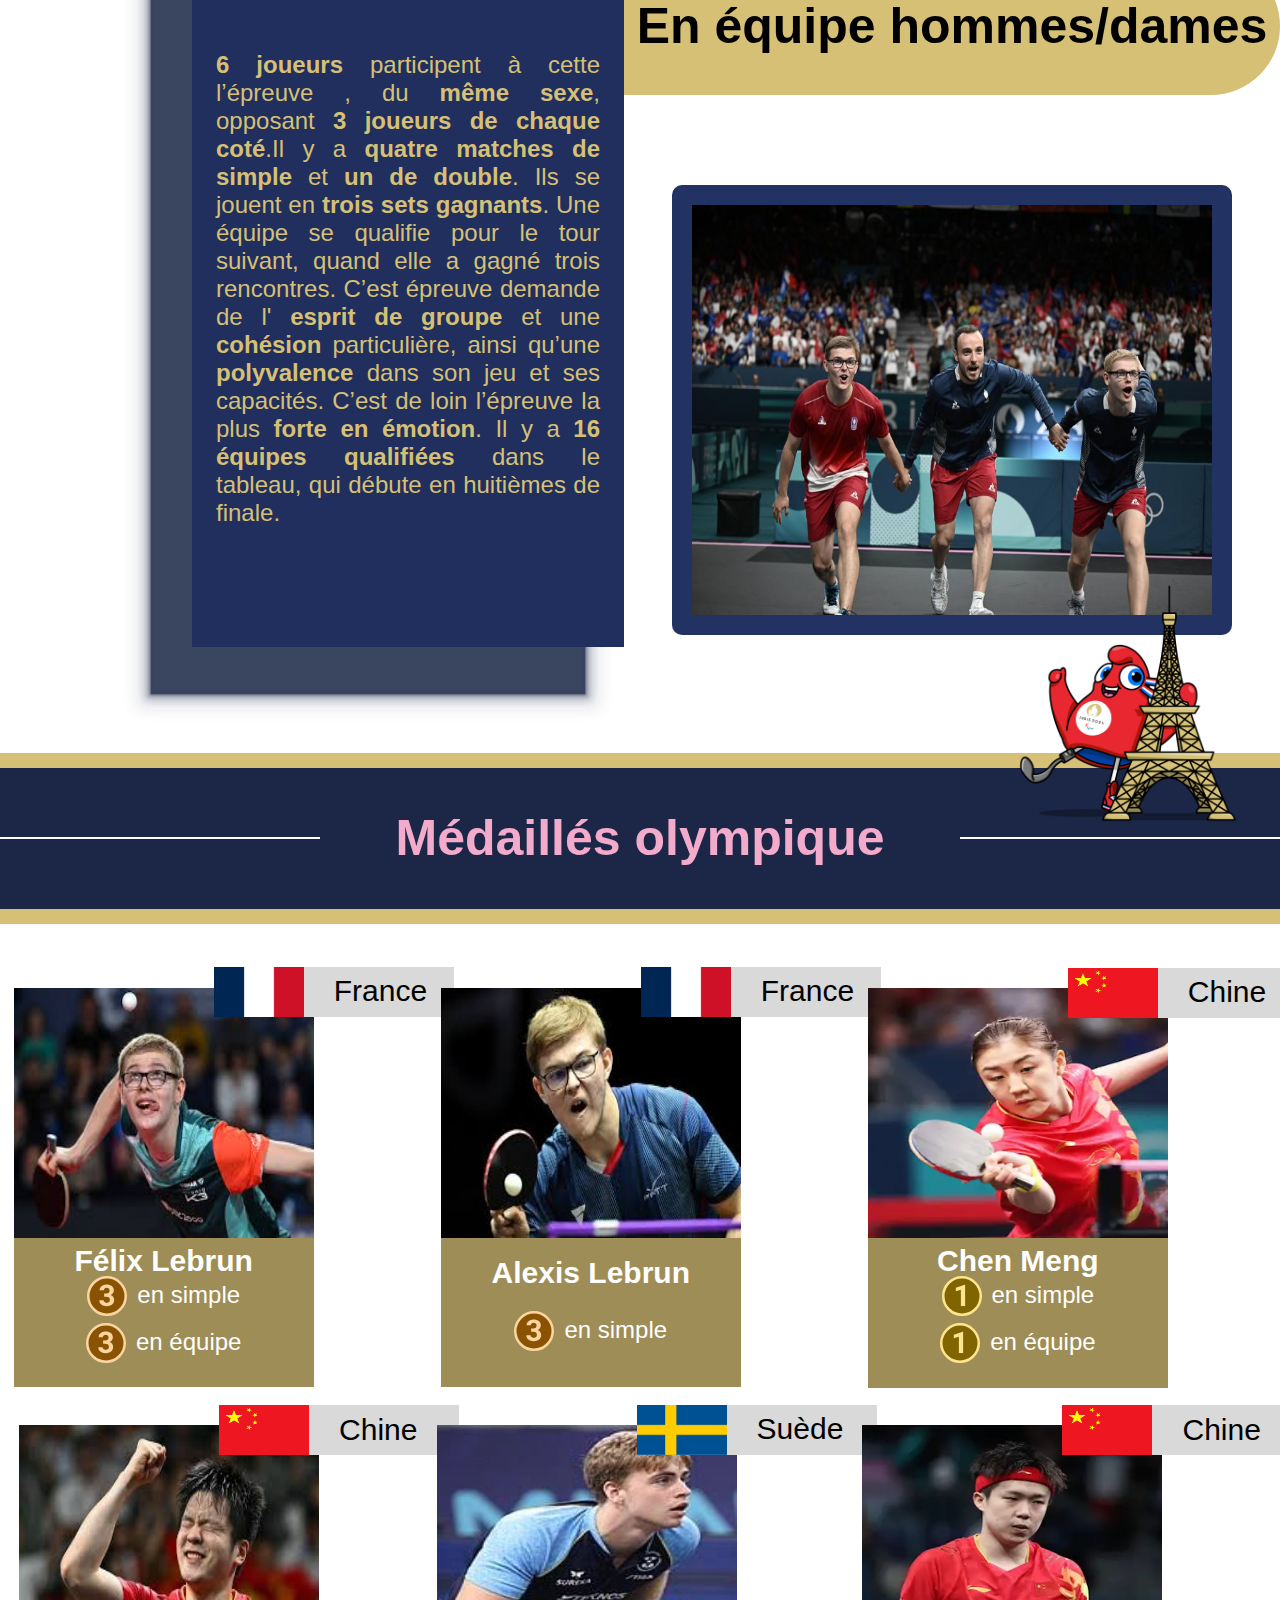
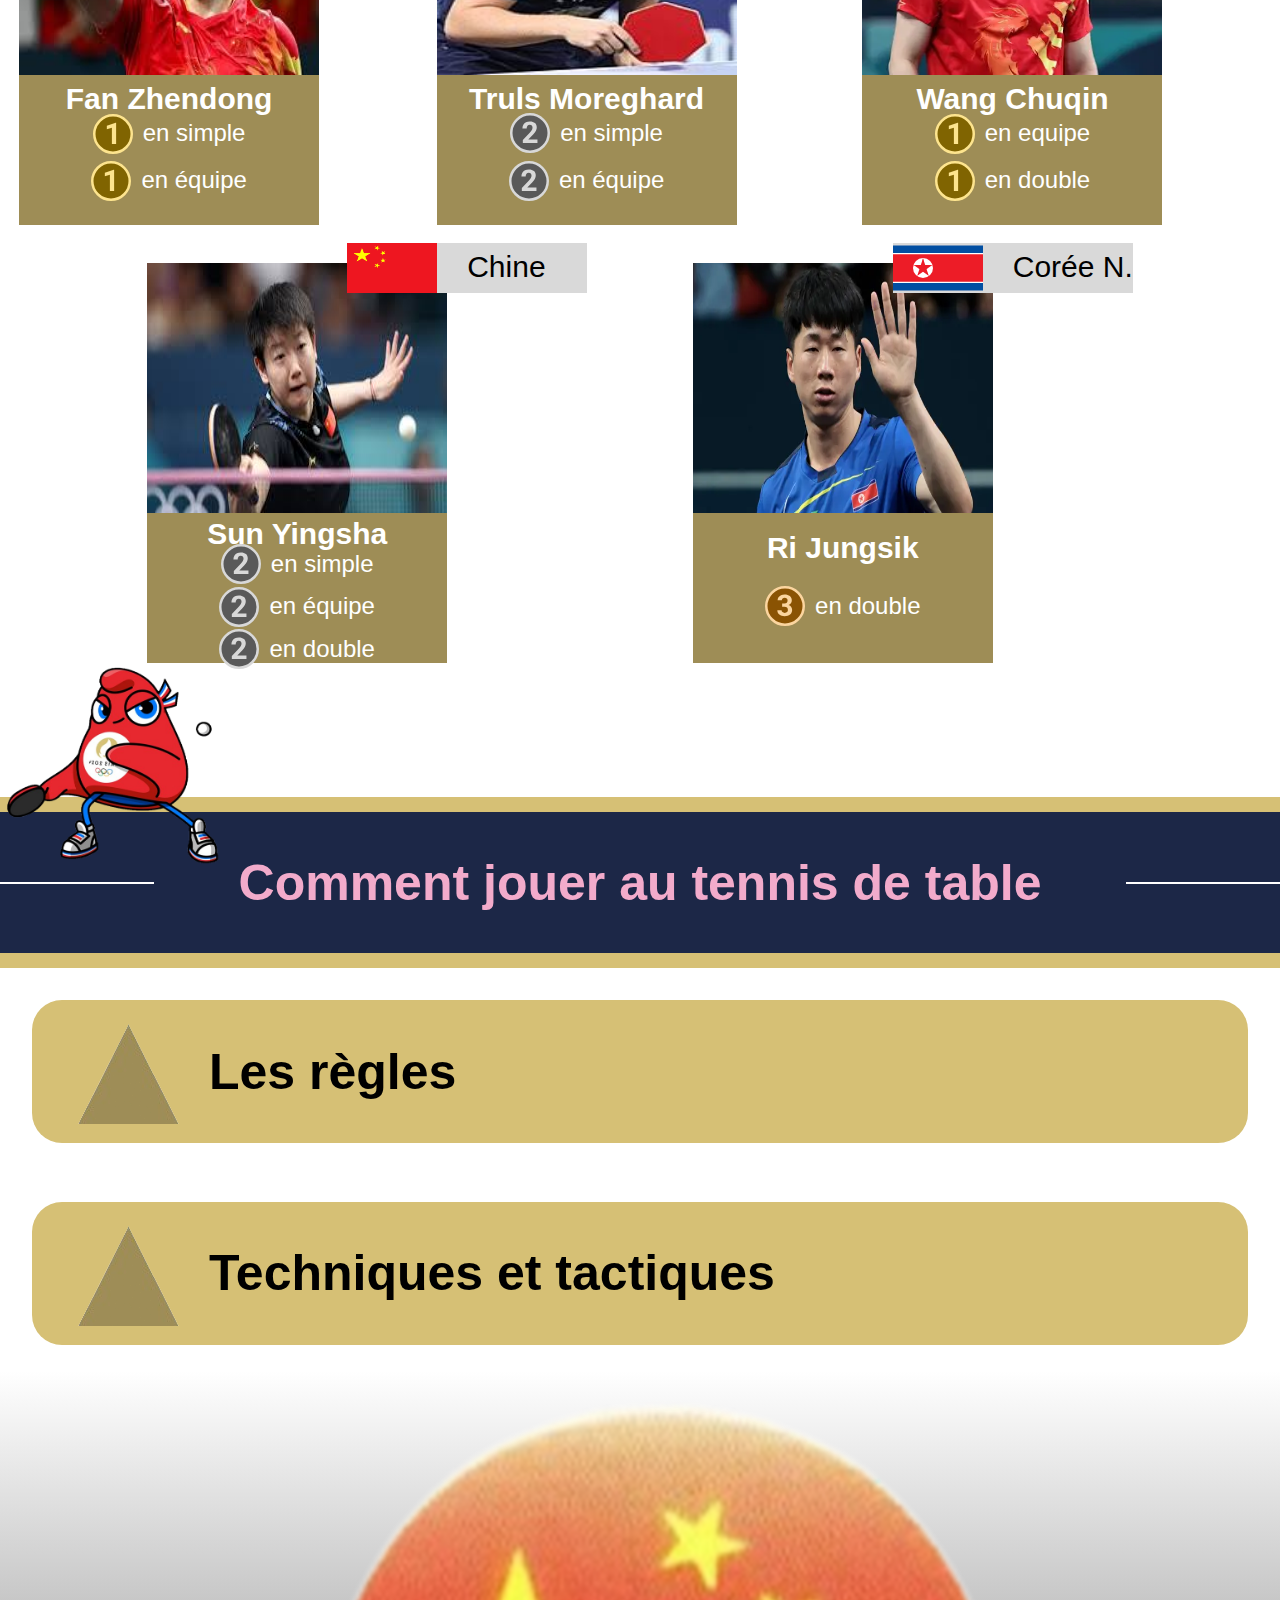
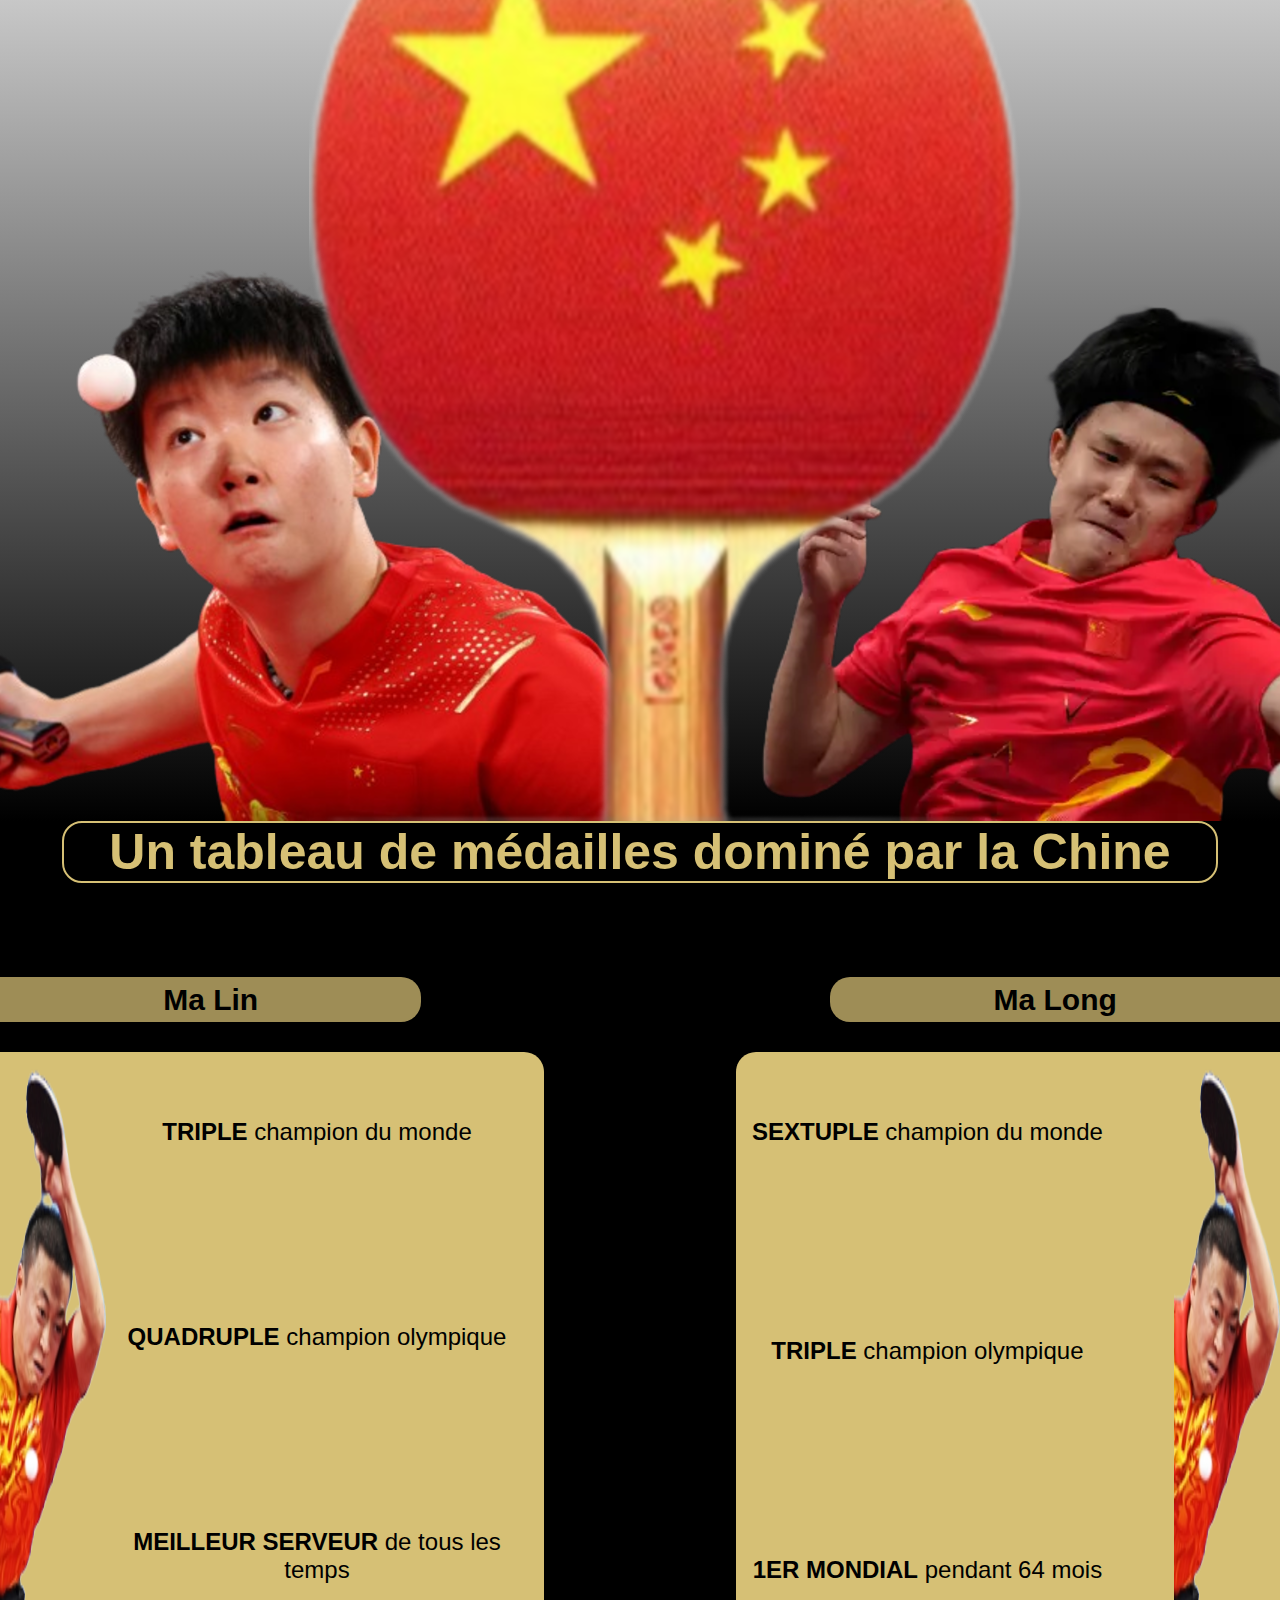
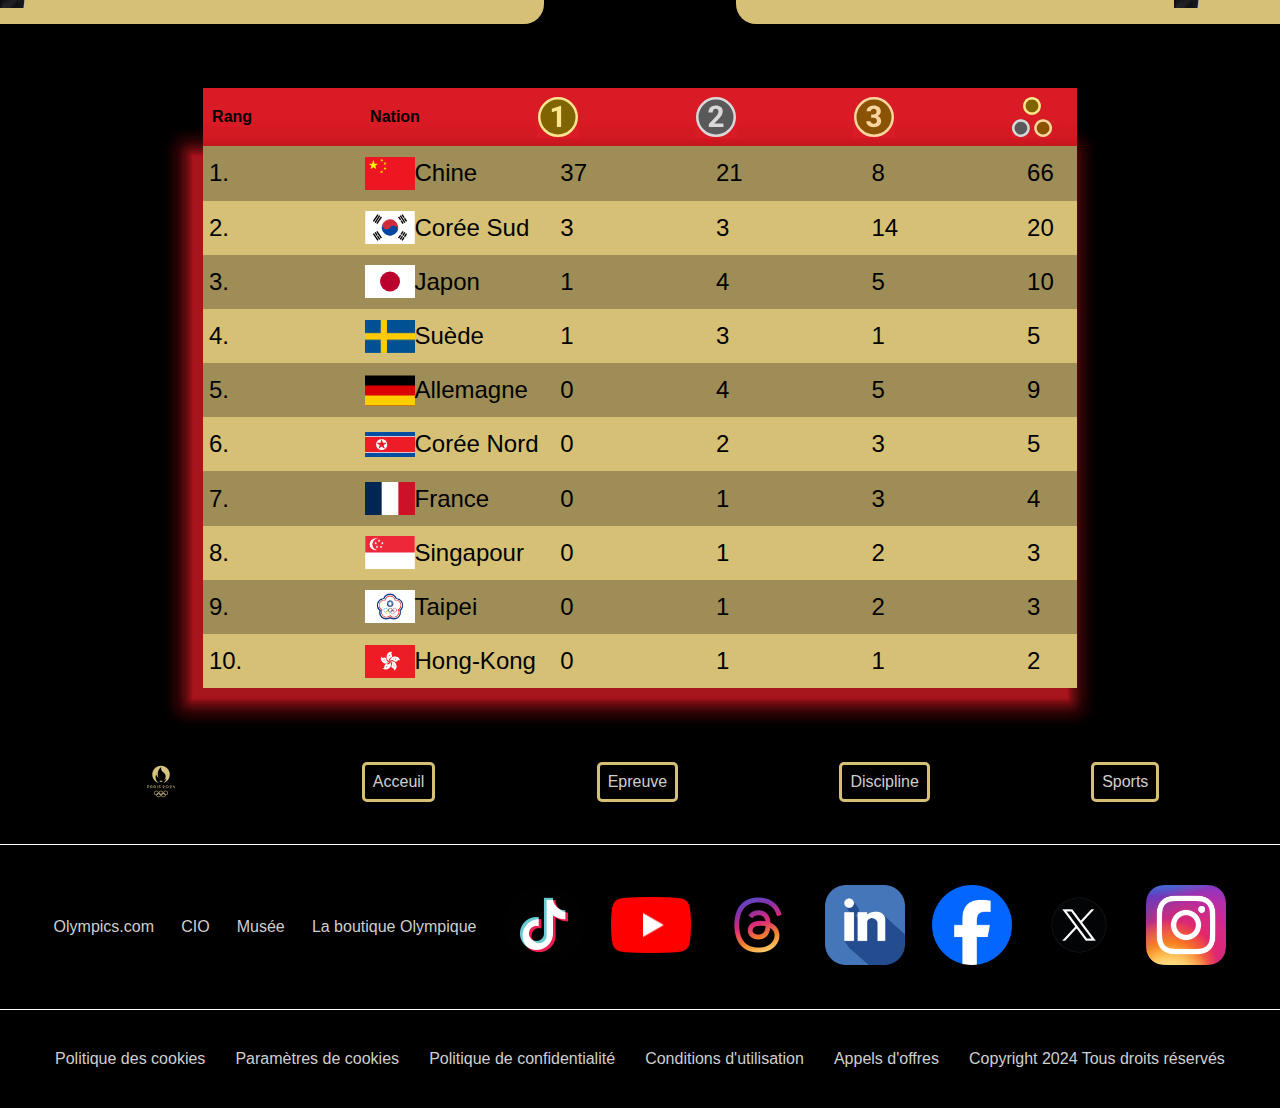
<file: Disciplines/discipline.html>
<!DOCTYPE html>
<html lang="en">
<head>
    <meta charset="UTF-8">
    <meta name="viewport" content="width=device-width, initial-scale=1.0">
    <meta name="description" content="Site des Jeux Olympiques de Paris 2024 répertoriant des épreuves, des sites, des moments et des sportifs olympique et paralympique emblématique">
    <meta name="keywords" content="jeux olympiques 2024 sport sports sportif sportifs paris paralympique grands moments">
    <meta name="author" content="BOURBON Maxime Le Hebel Nathan PETIT Pierre-Louis LE GUENNEC Yann">
    <link rel="stylesheet" href="../style.css">
    <script src = "./script.js"></script>
    <title>Disciplines - Site des Jeux Olympiques de Paris 2024</title>
    <link rel="icon" href="../ress/img/logo-officiel-JO-Paris-2024.png">
</head>
<body class="discipline">
<header class = "header_disc">
    <nav class = "navbar" id='navbar'>
        <img src="../ress/img/logo-officiel-JO-Paris-2024.png" alt="">
        <ul>
            <li><img src="../ress/img/output-onlinepngtools(3).png" alt=""><a href="../index.html">Accueil</a></li>
            <li><img src="../ress/img/output-onlinepngtools(2).png" alt=""><a href="../Epreuves/epreuves.html">Epreuve</a></li>
            <li  id = "page_active"><img src="../ress/img/output-onlinepngtools.png" alt=""><a href="../Disciplines/discipline.html">Disciplines</a></li>
            <li><img src="../ress/img/output-onlinepngtools(1).png" alt=""><a href="../Sportifs/page_sport.html">Sportifs</a></li>
        </ul>
    </nav>

    <div>
        <img src="../ress/img/u.png" alt="">
        <h1>Tennis De Table</h1>
    </div>
</header>
<main>
    <section class = "intro">
        <article>
            <div>
                <img src="../ress/img/Logo_FFTT.png" alt="">
                <h2>Histoire du sport</h2>
            </div>        
            <p>Le tennis de table, appelé aussi ping-pong, est un <u>sport de raquette</u> opposant
                deux ou quatre joueurs autour d'une table. Le tennis de table est une activité
                de <u>loisir</u>, mais c'est également <strong class="red">un <u>sport olympique</u> depuis 1988</strong>. Sport <strong>d'origine
                britannique</strong> est marquée par une série d'évolutions  techniques (nature des revêtements
                de raquettes, introduction puis interdiction d'usage de la colle rapide) qui ont
                conduit à des innovations dans le style de jeu (utilisation de la <u>« prise porte-plume »</u>
                par les Hongrois puis les Asiatiques) et dans les tactiques employées au plus haut niveau
                comme l'apparition du <u>topspin</u> dans le courant des <u>années 1970</u>. Le tennis de table moderne
                permet une <strong>grande variété de systèmes de jeu</strong>, avec les jeux d'attaque, de contre-initiative
                à la table ou à  mi-distance, et les jeux de défense particulièrement <strong>spectaculaires</strong>.</p>
        </article>
        <div class = "classement">
            <img id = "chill_mascotte" src="../ress/img/chill.png" alt="">
            <table>
                <thead scope>
                    <tr>
                        <th scope="col">Rang</th>
                        <th scope="col">Nation</th>
                        <th scope="col"><img src="../ress/img/1.svg" alt=""></th>
                        <th scope="col"><img src="../ress/img/2.svg" alt=""></th>
                        <th scope="col"><img src="../ress/img/3.svg" alt=""></th>
                        <th scope="col"><img src="../ress/img/total.svg" alt=""></th>
                    </tr>
                </thead>
                <tbody>
                    <tr>
                        <td>1.</td>
                        <td><img src="../ress/img/Flag_of_the_People's_Republic_of_China.svg.png" alt="">Chine</td>
                        <td>5</td>
                        <td>1</td>
                        <td>0</td>
                        <td>6</td>
                    </tr>
                    <tr>
                        <td>2.</td>
                        <td><img src="../ress/img/Flag_of_Sweden.svg.png" alt="">Suède</td>
                        <td>5</td>
                        <td>1</td>
                        <td>0</td>
                        <td>6</td>
                    </tr>
                    <tr>
                        <td>3.</td>
                        <td><img src="../ress/img/Flag_of_Japan.svg" alt="">Japon</td>
                        <td>0</td>
                        <td>1</td>
                        <td>1</td>
                        <td>2</td>
                    </tr>
                    <tr>
                        <td>4.</td>
                        <td><img src="../ress/img/Flag_of_North_Korea.svg" alt="">Corée N.</td>
                        <td>0</td>
                        <td>1</td>
                        <td>0</td>
                        <td>1</td>
                    </tr>
                </tbody>
                <tfoot>
                    <tr>
                        <td>5.</td>
                        <td><img src="../ress/img/france_flag.png" alt="">France</td>
                        <td>0</td>
                        <td>0</td>
                        <td>2</td>
                        <td>2</td>
                    </tr>
                </tfoot>
            </table>
        </div>
        
    </section>
    <section class = catégorie_disc>
        <div class = "titre_1_disc">
            <div id="rectangle_1"></div>
            <h2>Les catégories</h2>
            <div id="rectangle_1"></div>
        </div>
        <article>
            <p><strong>2 joueurs</strong> , du <strong>même sexe</strong> s’affrontent en face à face, en 3 sets de 11 points, ou 5 pendant la finale, au beau milieu de l’ Arena Paris Sud.
                C’est l’épreuve la plus <strong>populaire</strong> du sport, et regroupe donc des <strong>talents individuels spectaculaires</strong>, de toutes parts du monde, mais particulièrement la sphère asiatique.
                Il y a jusqu'à <strong>70 pongistes</strong> par tournoi (messieurs et dames). La compétition commence par un tour préliminaire puis les tableaux débutent au 1er tour qui correspond à un 32e de finale.</p>
            <div>         
                <h2>Le simple hommes/dames</h2>
                <img src="../ress/img/momhllweruehw0ud2m2r.png" alt="">
            </div>
        </article>   
        <article>
            <div>
                <h2>Le double mixte</h2>
                <img src="../ress/img/2024-07-30T135944Z_1_LYNXMPEK6T0N4_RTROPTP_3_OLYMPICS-2024-TABLETENNIS.JPG" alt="">
            </div>
            <p><strong>4 joueurs</strong> participent à l’épreuve par <strong>équipe de 2</strong>, de <strong>sexes différents</strong>, autour d’une table,qui n’est pas plus grande cela-dit que lors de l’ épreuve de simple.
                C’est un jeu éxtremement <strong>rapide</strong>, très tactique, et qui demande une <strong>coordination</strong> folle avec son partenaire, puisque la balle doit être frappée <strong>tour à tour</strong> entre les deux coéquipiers.
                Il y a <strong>16 équipes qualifiées</strong> dans le tableau, qui débute en huitièmes de finale.</p>
        </article>
        <article>
            <p><strong>6 joueurs</strong> participent à cette l’épreuve , du <strong>même sexe</strong>, opposant <strong>3 joueurs de chaque coté</strong>.Il y a <b>quatre matches de simple</b> et <b>un de double</b>. Ils se jouent en <b>trois sets gagnants</b>. Une équipe se qualifie pour le tour suivant, quand elle a gagné trois rencontres.
                C’est épreuve demande de l' <b>esprit de groupe</b> et une <b>cohésion</b> particulière, ainsi qu’une <b>polyvalence</b> dans son jeu et ses capacités.
                C’est de loin l’épreuve la plus <b>forte en émotion</b>.
                Il y a <b>16 équipes qualifiées</b> dans le tableau, qui débute en huitièmes de finale.</p>
            <div>               
                <h2>En équipe hommes/dames</h2>
                <img src="../ress/img/7b91e.jpg" alt="">
            </div>
        </article>
    </section>
    <img class = "eiffel_disc" src="../ress/img/eiffel.png" alt="">
    <div class = "titre_2_disc">
        <div id="rectangle_2"></div>
        <h2>Médaillés olympique</h2>
        <div id="rectangle_2"></div>
    </div>
    <section class = "medailles_disc">    
        <article>
            <section>
                <img src="../ress/img/Sans titre.jpg" alt="">
                <div>
                    <h3>Félix Lebrun</h3>
                    <p><img src="../ress/img/3.svg" alt="">en simple</p>
                    <p><img src="../ress/img/3.svg" alt="">en équipe</p>
                </div> 
                <h3 class = "pays_disc" ><img class = "drapeau_medailles_disc" src="../ress/img/france_flag.png" alt="">France</h3>    
            </section>
            
        </article>

        <article>
            <section>
                <img src="../ress/img/alexis.jpg" alt="">
                <div>
                    <h3>Alexis Lebrun</h3>
                    <p><img src="../ress/img/3.svg" alt="">en simple</p>
                </div>
                <h3 class = "pays_disc" ><img class = "drapeau_medailles_disc" src="../ress/img/france_flag.png" alt="">France</h3>
            </section>
            
        </article>

        <article>
            <section>
                <img src="../ress/img/chen meng.webp" alt="">
                <div>
                    <h3>Chen Meng</h3>
                    <p><img src="../ress/img/1.svg" alt="">en simple</p>
                    <p><img src="../ress/img/1.svg" alt="">en équipe</p>
                </div>
                <h3 class = "pays_disc" ><img class = "drapeau_medailles_disc" src="../ress/img/Flag_of_the_People's_Republic_of_China.svg.png" alt="">Chine</h3>
            </section>
            
        </article>

        <article>
            <section>
                <img src="../ress/img/fan.jpg" alt="">
                <div>
                    <h3>Fan Zhendong</h3>
                    <p><img src="../ress/img/1.svg" alt="">en simple</p>
                    <p><img src="../ress/img/1.svg" alt="">en équipe</p>
                </div>
                <h3 class = "pays_disc" ><img class = "drapeau_medailles_disc" src="../ress/img/Flag_of_the_People's_Republic_of_China.svg.png" alt="">Chine</h3>
            </section>
            
        </article>

        <article>
            <section>
                <img src="../ress/img/trus.jpg" alt="">
                <div>
                    <h3>Truls Moreghard</h3>
                    <p><img src="../ress/img/2.svg" alt="">en simple</p>
                    <p><img src="../ress/img/2.svg" alt="">en équipe</p>
                </div>
                <h3 class = "pays_disc" ><img class = "drapeau_medailles_disc" src="../ress/img/Flag_of_Sweden.svg.png" alt="">Suède</h3>
            </section>
            
        </article>

        <article>
            <section>
                <img src="../ress/img/wang chuqin.webp" alt="">
                <div>
                    <h3>Wang Chuqin</h3>
                    <p><img src="../ress/img/1.svg" alt="">en equipe</p>
                    <p><img src="../ress/img/1.svg" alt="">en double</p>
                </div>
                <h3 class = "pays_disc" ><img class = "drapeau_medailles_disc" src="../ress/img/Flag_of_the_People's_Republic_of_China.svg.png" alt="">Chine</h3>
            </section>
            
        </article>

        <article>
            <section>
                <img src="../ress/img/sun.jpg" alt="">
                <div>
                    <h3>Sun Yingsha</h3>
                    <p><img src="../ress/img/2.svg" alt="">en simple</p>
                    <p><img src="../ress/img/2.svg" alt="">en équipe</p>
                    <p><img src="../ress/img/2.svg" alt="">en double</p>
                </div>
                <h3 class = "pays_disc" ><img class = "drapeau_medailles_disc" src="../ress/img/Flag_of_the_People's_Republic_of_China.svg.png" alt="">Chine</h3>
            </section>
            
        </article>

        <article>
            <section>
                <img src="../ress/img/ri.webp" alt="">
                <div>
                    <h3>Ri Jungsik</h3>
                    <p><img src="../ress/img/3.svg" alt="">en double</p>
                </div>
                <h3 class = "pays_disc" ><img class = "drapeau_medailles_disc" src="../ress/img/Flag_of_North_Korea.svg" alt="">Corée N.</h3>
            </section> 
        </article>
            
        
    </section>
    <img class = "pong_disc" src="../ress/img/pong.png" alt="">
    <div class = "titre_1_disc">
        <div id="rectangle_3"></div>
        <h2 class = "titre">Comment jouer au tennis de table</h2>
        <div id="rectangle_3"></div>
    </div>
    <section class = "tuto_disc">
        
        
        <div class = "dropdown">
            <button onclick="clickOnRegles()" class="dropbtn">
                <img src="../ress/img/triangle.png" alt="">
                <h2>Les règles</h2>
            </button>
            <div id="dropdown_1" class="dropdown-content">
                <article>
                    <div class = "images_tuto_disc">
                        <figure>
                            <img src="../ress/img/score.jpg" alt="">
                            <figcaption>Scoreboard au tennis de table</figcaption>
                        </figure>
                    </div> 
                    <section>
                        <p>Avant d'entamer la partie, les deux joueurs commencent par une période d'adaptation de deux minutes maximum
                            Une partie de tennis de table se déroule généralement en trois ou  quatre manches gagnantes (dit parfois 
                            improprement « set »). Chaque  manche est composée d'une série d'échanges.
                            Un échange débute par une mise en jeu, aussi appelé « service » et se clôt lorsqu'un joueur marque le point.
                            <br>
                            Une manche est gagnée par le premier joueur qui marque 11 points, avec au moins 2 points d'avance sur son 
                            adversaire (Exemple : 11-9,  11-3 etc.). Dans le cas où un joueur n'a qu'un point d'avance, la manche continue
                            jusqu'à qu'il y ait 2 points d'écarts. (Exemple : 12-10, 15-13 etc.)
                        </p>
                    </section>
                </article>
                <article>
                    <section>
                        <p>En tournoi, compétitions ou même les JO, le vainqueur est le premier à remporter 2 manches, et en finale, le premier
                            à en remporter 3.À la fin de chaque manche, les joueurs changent de côté, et le premier service de la manche est
                            donné à celui quin'a pas fait le premier service de la manche précédente. En conséquence, tout au long d'une partie,
                            le premier service d'une manche est toujours du même côté de la  table. Le premier joueur à servir est déterminé par
                            tirage au sort.
                            <br>
                            <br>
                            <strong>COMMENT GAGNER ?</strong>
                            <br>
                            <br>
                            Un point est marqué par un joueur, si son adversaire:
                            <ul>
                                <li>ne renvoie pas la balle ;</li>
                                <li>laisse rebondir la balle plus d'une fois sur sa demi-table ;</li>
                                <li>empêche la balle de rebondir sur sa propre demi-table (obstruction) ;</li>
                                <li>renvoie la balle qui touche un obstacle avant de toucher la demi-table adverse (sauf les poteaux du filet) ;</li>
                                <li>renvoie la balle autrement qu'avec la raquette ou la main qui tient la raquette.</li>
                            </ul>
                        </p>
                    </section>
                    <div class = "images_tuto_disc">
                        <figure>
                            <img src="../ress/img/service.jpg" alt="">
                            <figcaption>Service du chinois Ma Lin</figcaption>
                        </figure>
                    </div>
                </article>
            </div>
        </div>
        <div class = "dropdown">
            <button onclick="clickOnTechniques()" class="dropbtn">
                <img src="../ress/img/triangle.png" alt="">

                <h2>Techniques et tactiques</h2>

            </button>
            <div id="dropdown_2" class="dropdown-content">
                <article>
                    <div class = "images_tuto_disc">
                        <figure>
                            <img src="../ress/img/prise_1.JPG" alt="">
                            <figcaption>Prise européenne (ou orthodoxe)</figcaption>
                        </figure>
                        <figure>
                            <img src="../ress/img/prise_2.JPG" alt="">
                            <figcaption>Prise porte-plume</figcaption>
                        </figure>
                    </div>
                    <section>
                        <p>PRISE : Les joueurs occidentaux jouent principalement avec une prise de raquette européenne. Le manche
                            est tenu dans la main, l'index est tendu le long  du bois. Les joueurs asiatiques jouent surtout en 
                            prise porte-plume. La raquette est tenue comme un « porte-plume ».

                            PLACEMENT : Les bons joueurs savent utiliser les placements pour se mettre en  position de force par
                            rapport à l'adversaire, c'est-à-dire être toujours à la bonne distance de la balle quand elle arrive
                            sur son côté de  table, et à obliger l'adversaire à se mettre dans une position difficile pour lui :
                            trop loin de la table ou trop sur le côté. Il s'agit de le  faire se déplacer pour qu'il se fatigue,
                            qu'il soit surpris ou qu'il  perde de la précision ; en général cela consiste à le « balader »
                            (terme consacré) de gauche à droite de la table ou à l'obliger à reculer puis à avancer précipitamment
                            dans l'espoir qu'il se fatigue ou qu'il rate son renvoi.
                        </p>
                    </section>
                </article>
                <article>
                    <section>
                        <p>SYSTEME DE JEU :

                            Le jeu d'attaque consiste à prendre un maximum de risques dans le but de prendre son adversaire
                            de vitesse. Les coups principalement utilisés  par les attaquants sont le topspin et la frappe.
                            Les revêtements de raquette utilisés par les attaquants sont des backsides très rapides  avec
                            une grosse épaisseur de mousse.
                            
                            Le jeu de défense consiste à provoquer la faute chez l'adversaire. Il  s'agit en effet de remettre
                            les coups offensifs de l'adversaire (topspin et frappe) le plus souvent possible afin que ce dernier
                            finisse par  commettre une faute. Ce jeu encourage l’utilisation du backspin. Cette dernière est efficace
                            lorsque le défenseur maîtrise la variation des effets : en effet, la  défense peut être coupée, molle ou liftée.
                        </p>
                    </section>
                    <div class = "images_tuto_disc">
                        <figure>
                            <img src="../ress/img/maxresdefault.jpg" alt="">
                            <figcaption>Kwan Hae vs Hie jiun (Joueuse offensive vs Joueuse defensive)</figcaption>
                        </figure>
                    </div>
                </article>
                <article>
                    <div class = "images_flex_tuto_disc">
                        <figure>
                            <img src="../ress/img/sidespin.jpg" alt="">
                            <figcaption>Sidespin</figcaption>
                        </figure>
                        <figure>
                            <img src="../ress/img/topspin.PNG" alt="">
                            <figcaption>Topspin</figcaption>
                        </figure>
                        <figure>
                            <img src="../ress/img/backspin.jpg" alt="">
                            <figcaption>Backspin</figcaption>
                        </figure>
                    </div>
                    <section>
                        <p>LES COUPS : 

                            Frappe : Théoriquement, le joueur n'imprime aucun effet à la balle, le geste se fait à plat
                            et permet de faire un coup rapide, pour surprendre l'adversaire et essayer de finir le point.
                            
                            Backspin : Une balle coupée est frappée en mettant la raquette quasiment à l'horizontale et en
                            passant en dessous de la balle45. La raquette part du haut et s'avance vers le bas et en avant.
                            Le but est d'empêcher l'adversaire d'attaquer dans de bonnes conditions. En effet, une balle coupée
                            a tendance à « plonger » dans le filet après son rebond
                            
                            Topspin : Le topspin consiste à « frotter » la balle de bas en haut de manière à imprimer à la balle
                            une rotation d'arrière en avant. Après être montée, la balle va plonger très rapidement et accélérer
                            en  touchant la table, ce qui est déstabilisant pour l'adversaire. Un échange de balle en topspin
                            amène la balle à une vitesse approchant les 200 km/h
                            
                            Side spin : Alternative au topspin, le side spin permet de donner un effet latéral à la balle en
                            plus du lift. Il s'effectue presque comme un coup classique mais la raquette doit  frotter la
                            balle sur le côté, de l'arrière vers l'avant. Cette technique est difficile à réaliser mais si
                            l'adversaire n'est pas attentif, il peut facilement se faire surprendre car, au lieu de monter,
                            la balle part sur le côté.
                        </p>
                    </section>
                </article>
            </div>
        </div>
    </section>
    <section class = "tableau_chinois_disc">
        <aside>
            <img src="../ress/img/GN2TNF2FHRNKBPCPTMAEAYRZMI-removebg-preview.png" alt="">
            <img src="../ress/img/tabletenni-fans-removebg-preview(1).png" alt="">
            <img src="../ress/img/Table_Tennis_Glance_Olympics_92943.png" alt="">
        </aside>
        <h2>Un tableau de médailles dominé par la Chine</h2>
        
        <div>
            <article class = "article_gauche">
                <h3 class = "border_right">Ma Lin</h3>
                <section class = "border_right">
                    <img src="../ress/img/file.png" alt="">
                    <div>
                        <p><strong>TRIPLE</strong> champion du monde</p>
                        <p><strong>QUADRUPLE</strong> champion olympique</p>
                        <p><strong>MEILLEUR SERVEUR</strong> de tous les temps</p>
                    </div>
                </section>         
            </article>

            <article class = "article_droit">
                <h3 class = "border_left">Ma Long</h3>
                <section class = "border_left">
                    <div>
                        <p><strong>SEXTUPLE</strong> champion du monde</p>
                        <p><strong>TRIPLE</strong> champion olympique</p>
                        <p><strong>1ER MONDIAL</strong> pendant 64 mois</p>
                    </div>
                    <img src="../ress/img/file.png" alt="">
                </section>         
            </article>
        </div>

        <table>
            <thead>
                <tr>
                    <th scope="col">Rang</th>
                    <th scope="col">Nation</th>
                    <th scope="col"><img src="../ress/img/1.svg" alt=""></th>
                    <th scope="col"><img src="../ress/img/2.svg" alt=""></th>
                    <th scope="col"><img src="../ress/img/3.svg" alt=""></th>
                    <th scope="col"><img src="../ress/img/total.svg" alt=""></th>
                </tr>
            </thead>
            <tbody>
                <tr>
                    <td>1.</td>
                    <td><img src="../ress/img/Flag_of_the_People's_Republic_of_China.svg.png" alt="">Chine</td>
                    <td>37</td>
                    <td>21</td>
                    <td>8</td>
                    <td>66</td>
                </tr>
                <tr>
                    <td>2.</td>
                    <td><img src="../ress/img/Flag_of_South_Korea.svg" alt="">Corée Sud</td>
                    <td>3</td>
                    <td>3</td>
                    <td>14</td>
                    <td>20</td>
                </tr>
                <tr>
                    <td>3.</td>
                    <td><img src="../ress/img/Flag_of_Japan.svg" alt="">Japon</td>
                    <td>1</td>
                    <td>4</td>
                    <td>5</td>
                    <td>10</td>
                </tr>
                <tr>
                    <td>4.</td>
                    <td><img src="../ress/img/Flag_of_Sweden.svg.png" alt="">Suède</td>
                    <td>1</td>
                    <td>3</td>
                    <td>1</td>
                    <td>5</td>
                </tr>
                <tr>
                    <td>5.</td>
                    <td><img src="../ress/img/Flag_of_Germany.svg" alt="">Allemagne</td>
                    <td>0</td>
                    <td>4</td>
                    <td>5</td>
                    <td>9</td>
                </tr>
                <tr>
                    <td>6.</td>
                    <td><img src="../ress/img/Flag_of_North_Korea.svg" alt="">Corée Nord</td>
                    <td>0</td>
                    <td>2</td>
                    <td>3</td>
                    <td>5</td>
                </tr>
                <tr>
                    <td>7.</td>
                    <td><img src="../ress/img/france_flag.png" alt="">France</td>
                    <td>0</td>
                    <td>1</td>
                    <td>3</td>
                    <td>4</td>
                </tr>
                <tr>
                    <td>8.</td>
                    <td><img src="../ress/img/Flag_of_Singapore.svg" alt="">Singapour</td>
                    <td>0</td>
                    <td>1</td>
                    <td>2</td>
                    <td>3</td>
                </tr>
                <tr>
                    <td>9.</td>
                    <td><img src="../ress/img/Flag_of_Chinese_Taipei_for_Olympic_Games.svg.png" alt="">Taipei</td>
                    <td>0</td>
                    <td>1</td>
                    <td>2</td>
                    <td>3</td>
                </tr>
                <tr>
                    <td>10.</td>
                    <td><img src="../ress/img/Flag_of_Hong_Kong.svg" alt="">Hong-Kong</td>
                    <td>0</td>
                    <td>1</td>
                    <td>1</td>
                    <td>2</td>
                </tr>
            </tbody>
        </table>
    </section>
</main>
<footer>
    <section>
        <img src="../ress/img/logo-paris-2024.jpg" alt="Logo des JOs de Paris 2024">
        <a href="../index.html" target=”_blank”>Acceuil</a>
        <a href="../Epreuves/epreuves.html" target=”_blank”>Epreuve</a>
        <a href="../Disciplines/discipline.html" target=”_blank”>Discipline</a>
        <a href="../Sportifs/page_sport.html" target=”_blank”>Sports</a>
      </section>
    <section>
      <a href="olympics.com" target=”_blank”>Olympics.com</a>
      <a href="https://olympics.com/cio" target=”_blank”>CIO</a>
      <a href="https://olympics.com/musee/visiter" target=”_blank”>Musée</a>
      <a href="https://olympics.com/fr/paris-2024/information/boutique-des-jeux" target=”_blank”>La boutique Olympique</a>
      <a href="https://www.tiktok.com/@olympics?lang=fr" target=”_blank”><img src="../ress/img/LOGO_TikTok.png" alt="Logo Tiktok"></a>
      <a href="https://www.youtube.com/channel/UCg4W1uf-i5X1nVaeWJsKuyA" target=”_blank”><img src="../ress/img/LOGO_Youtube.png" alt="Logo Youtube"></a>
      <a href="https://www.threads.net/tag/Jeux-Olympiques" target=”_blank”><img src="../ress/img/LOGO_Threads.png" alt="Logo Threads"></a>
      <a href="https://www.linkedin.com/company/paris-2024-olympic-and-paralympic-games-bid/?originalSubdomain=fr" target=”_blank”><img src="../ress/img/LOGO_Linkedinpng.png" alt="Logo Linkedin"></a>
      <a href="https://www.facebook.com/Paris2024/?locale=fr_FR" target=”_blank”><img src="../ress/img/LOGO_Facebook.png" alt="Logo Facebook"></a>
      <a href="https://x.com/jeuxolympiques" target=”_blank”><img src="../ress/img/LOGO_Twitter.png" alt="Logo Twitter"></a>
      <a href="https://www.instagram.com/jeuxolympiques/?hl=fr" target=”_blank”><img src="../ress/img/LOGO_Instagram.png" alt="Logo Instagram"></a>
    </section>
    <section>
      <a href="https://olympics.com/fr/cookie-policy" target=”_blank”>Politique des cookies</a>
      <a href="" target=”_blank”>Paramètres de cookies</a>
      <a href="https://olympics.com/fr/privacy-policy" target=”_blank”>Politique de confidentialité</a>
      <a href="https://olympics.com/fr/terms-of-service" target=”_blank”>Conditions d'utilisation</a>
      <a href="https://marches.maximilien.fr/?page=Frame.ConsultationsOrganisme&org=m1w" target=”_blank”>Appels d'offres</a>
      <a>Copyright 2024 Tous droits réservés</a>
    </section>
  </footer>
</body>
</html>
</file>
<file: style.css>
/* BOURBON Maxime, début page d'acceuil */
@keyframes flip-scale-2-hor-top {
    0% {
      transform: translateY(0) rotateX(0) scale(1);
      transform-origin: 50% 0%;
    }
    50% {
      transform: translateY(-50%) rotateX(-90deg) scale(2);
      transform-origin: 50% 50%;
    }
    100% {
      transform: translateY(-100%) rotateX(-180deg) scale(1);
      transform-origin: 50% 100%;
    }
  }

.acceuil {
    margin: 0;
    padding: 0;
    background-color: white;
    color: black;
    font-family: 'Lexend', sans-serif;
    text-align: justify;
}
.navbar {
    background-color: #223363;
    display: flex;
    justify-content: space-between;
    align-items: center;
    position: fixed;
    width: 100%;
    top: 0;
    z-index: 1000;
}

.navbar ul{
    display: flex;
    margin: 1em;
}

.navbar img{
    margin-left: 1em;
    width: 80px;
    height: 80px;
}

.navbar ul li a:link, .navbar ul li a:visited{
    margin: 0 0.5em;
    color: #D6C075;
    text-decoration: none;
    list-style: none;
}
.navbar ul li{
    display: flex;
    justify-content: center;
    align-items: center;
    margin: 0 0.7em;
    color: #D6C075;
    background-color: #223363;
    padding: 0.7em;
    padding-right: 5em;
    border-style: solid;
    border-width: 1px;
    border-color: #D6C075;
    border-radius: 8px;
    list-style: none;
    font-weight: 600;
}

.navbar ul li img{
    display: flex;
    padding-left: 0.5em;
    padding-right: 3em;
    width: 40px;
    height: 40px;
}
.acceuilHeader {
    background-image: url("./ress/img/bgAcceuil.jpeg");
    background-repeat: no-repeat;
    background-size: cover;
    background-position-y: -150px;
    justify-content: flex-end;
}
.acceuilHeader ul li a {
    text-decoration: none;
    list-style-image: none;
    color: #C6A6CF;
    font-size: 3.5em;
    font-weight: 600;
    align-items: center;
    text-shadow: 4px 4px 0px #4360C0;
    transition: 0.5s;
}
.acceuilHeader li {
    list-style-type: none;
}
.acceuilHeader ul li a:hover {
    font-size: 3.6em;
    transition: 0.5s;
    text-shadow: 4px 4px 10px #4360C0;
    margin: -10px;
}

.acceuilHeader aside {
    background-color: rgba(0, 0, 0, 0.747);
    padding: 50px;
    width: 900px;
    max-height: 600px;
    border-radius: 10px;
    box-shadow: 20px 20px 0px rgba(0, 0, 0, 0.541);
    align-content: center;
}
.acceuilHeader {
    padding: 110px;
    display: flex;
}
.acceuilHeader ul li {
    justify-content: center;
    margin-top: 30px;
}
.acceuil h1{
    color: black;
    margin: 40px;
    padding: 10px;
    border-bottom: 2px solid black;
    font-style: italic;
    font-family: 'Montserrat', sans-serif;
    font-weight: 900;
    font-size: 2.5em;
}


.acceuil main .presentation p {
    margin: 30px;
    background: linear-gradient(#212F5E, #1C2747);
    border-radius: 10px;
    padding: 50px;
    width: 800px;
    max-height: 600px;
    color: #D6C075;
    box-shadow: #1C2747 -20px 20px;
    font-size: 2.5em;
}
.acceuil main .presentation p:hover {
    background: linear-gradient(#253568, #212d52);
}
.acceuil main .presentation img {
    max-width: 900px;
    overflow: hidden;
    flex-shrink: 4;
}
.acceuil main .presentation div {
    align-items: flex-end;
    justify-content: space-around;
    display: flex;
}
.acceuil main .presentation div:nth-of-type(2) {
    flex-direction: row-reverse;
}
.acceuil main section table thead {
    background-color: #1C2747;
}
.acceuil main section table tbody tr:nth-child(2n) {
    background: #1C2747;
}
.acceuil main section table tbody tr:nth-child(2n-1) {
    background: #4360C0;
}
.acceuil main section table {
    margin: 50px;
    margin: auto;
    box-shadow: rgba(131, 131, 131, 0.719) -20px 20px;
    border-radius: 5px;
    border-collapse: collapse;
    text-align: left;
}
.acceuil main section table td, .acceuil th {
    font-weight: 800;
    color: #D6C075;
    padding: 20px;
    padding-left: 50px;
    padding-right: 50px;
    text-indent: 10px;
    transition: 0.5s;
    font-size: large;
}

.acceuil main section .momentsCat {
    flex-direction: column;
}
.moments img {
    width: 80px;
    padding-top: 0;
}
.moments div {
    align-items: center;
    display: flex;
}
.ensPolaroid {
    display: flex;
    padding: 10px;
}
.ensPolaroid div {
    display: block;
    border: black solid 1px;
    width: 500px;
    height: 500px;
    text-align: center;
}

.ensLogo {
    display: flex;
    justify-content: space-evenly;
    align-items: center;
    flex-direction: row;
    flex-wrap: wrap;
}
section .ensLogo img {
    width: 150px;
    padding: 20px;
    margin: 40px;
}

.tradBtn { 
    position: fixed;
    top: 90%;
    left: 95%;
    cursor: pointer;
    width: 70px;
}

.sectionSite {
    display: flex;
    flex-direction: column;
    justify-content: center;
    align-items: center;
}
.acceuil .container {
    position: relative;
    height: 700px;
    overflow: hidden;
}
.slider {
    display: flex;
    width: 1500px;
    max-width: 100%;
    margin-left: 0%;
    height: 100%;
    transition: transform 0.5s ease-in-out, opacity 0.25s ease-in-out;
    opacity: 1;
    
}

.square {
    width: 100%;
    height: 100%;
    flex-shrink: 0;
    display: flex;
    justify-content: center;
    align-items: center;
    text-align: center;
    font-size: 1.5rem;
    padding: 10px 0;
}

.content {
    color: white;
	display: inline-block;
    width: 100%;
    height: 100%;
    align-items: end;
    justify-content: center;
    margin-top: 900px;
}

.menu {
	display: flex;
    justify-content: center;
    margin-top: 20px;
    padding: 10px 0;
    background: rgb(255, 255, 255);
    border: 1px solid rgb(29, 29, 29);
    border-radius: 30px;
}

.menu-item {
    margin: 0 10px;
    cursor: pointer;
    font-size: 1.5rem;
    color: #ffffff;
    transition: color 0.3s ease-in-out;
}

.icon {
    color: rgb(29, 29, 29);
    display: flex;
    justify-content: center;
    align-items: center;
    width: 40px;
    height: 40px;
    border-radius: 50%;
    background: rgb(255, 255, 255);
    border: 1px solid rgb(29, 29, 29);
    transition: 0.5s;
}

.menu-item:hover .icon {
    background: rgb(255 255 255 / 68%);
    color: rgb(60 68 119);
}

.menu-item.active .icon {
    background: rgb(29, 29, 29);
    color: rgb(255, 255, 255);
}
.first {
    background:
    linear-gradient(
      rgba(0, 0, 0, 0), 
      rgba(0, 0, 0, 0.432)
    ),
    url("./ress/img/CAROUSEL_Tahiti.jpg");
    background-repeat: no-repeat;
    background-size: cover;
}
.sec {
    background:
    linear-gradient(
      rgba(0, 0, 0, 0), 
      rgba(0, 0, 0, 0.329)
    ),
    url("./ress/img/CAROUSEL_BeachVolley.jpg");
    background-repeat: no-repeat;
    background-size: cover; 
}
.tri {
    background:
    linear-gradient(
      rgba(0, 0, 0, 0.185), 
      rgba(0, 0, 0, 0.7)
    ),
    url("./ress/img/CAROUSEL_SacreCoeur.jpg");
    background-repeat: no-repeat;
    background-size: cover; 
}
.qua {
    background:
    linear-gradient(
      rgba(0, 0, 0, 0.185), 
      rgba(0, 0, 0, 0.7)
    ),
    url("./ress/img/CAROUSEL_GrandPalais.jpg");
    background-repeat: no-repeat;
    background-size: cover; 
}
.qui {
    background:
    linear-gradient(
      rgba(0, 0, 0, 0.185), 
      rgba(0, 0, 0, 0.493)
    ),
    url("./ress/img/CAROUSEL_Versailles.jpg"); 
    background-repeat: no-repeat;
    background-size: cover; 
}
.moments section .catTitre {
    display: flex;
    flex-direction: row-reverse;
}
.catTitre img {
    margin: 20px;
}
.moments .polaroid {
    background-color: rgba(0, 0, 0, 0.068);
    border: 1px solid black;
    display: block;
    padding: 30px;
    text-align: center;
    max-width: 500px;
}
.moments .polaroid img {
    width: 500px;
    height: 300px;
}
.ensPolaroid {
    display: flex;
    justify-content: space-around;
}
.polaroid h2, .polaroid p {
    margin-top: 30px;
}
.categories {
    color: rgb(255, 255, 255);
    display: flex;
    justify-content: space-evenly;
    align-items: center;
    flex-direction: row;
    flex-wrap: wrap;
    text-align: center;
}
.categories div {
    cursor: pointer;
    background:
    linear-gradient(
      rgba(0, 0, 0, 0.185), 
      rgba(0, 0, 0, 0.473)
    );
    border: 1px solid black;
    border-radius: 0px;
    width: 350px;
    height: 210px;
    margin: 20px 0 20px 0;
    align-content: end;
    font-size: larger;
    transition: 0.3s;
}
.categories div:hover {
    border-radius: 20px;
}
.categories div:nth-of-type(1) {
    background:
    linear-gradient(
      rgba(0, 0, 0, 0.185), 
      rgba(0, 0, 0, 0.493)
    ),
    url('ress/img/CAT_nage.jpg'); 
    background-repeat: no-repeat;
    background-size: cover;
}
.categories div:nth-of-type(2) {
    background:
    linear-gradient(
      rgba(0, 0, 0, 0.185), 
      rgba(0, 0, 0, 0.493)
    ),
    url('ress/img/CAT_raquettes.webp'); 
    background-repeat: no-repeat;
    background-size: cover;
}
.categories div:nth-of-type(3) {
    background:
    linear-gradient(
      rgba(0, 0, 0, 0.185), 
      rgba(0, 0, 0, 0.493)
    ),
    url('ress/img/CAT_combat.webp'); 
    background-repeat: no-repeat;
    background-size: cover;
}
.categories div:nth-of-type(4) {
    background:
    linear-gradient(
      rgba(0, 0, 0, 0.185), 
      rgba(0, 0, 0, 0.493)
    ),
    url('ress/img/CAT_course.jpg'); 
    background-repeat: no-repeat;
    background-size: cover;
}
.categories div:nth-of-type(5) {
    background:
    linear-gradient(
      rgba(0, 0, 0, 0.185), 
      rgba(0, 0, 0, 0.493)
    ),
    url('ress/img/CAT_saut.jpg'); 
    background-repeat: no-repeat;
    background-size: cover;
}
.categories div:nth-of-type(6) {
    background:
    linear-gradient(
      rgba(0, 0, 0, 0.185), 
      rgba(0, 0, 0, 0.493)
    ),
    url('ress/img/CAT_cyclisme.jpg'); 
    background-repeat: no-repeat;
    background-size: cover;
}
.categories div:nth-of-type(7) {
    background:
    linear-gradient(
      rgba(0, 0, 0, 0.185), 
      rgba(0, 0, 0, 0.493)
    ),
    url('ress/img/CAT_bmx.jpg'); 
    background-repeat: no-repeat;
    background-size: cover;
}
.categories div:nth-of-type(8) {
    background:
    linear-gradient(
      rgba(0, 0, 0, 0.185), 
      rgba(0, 0, 0, 0.493)
    ),
    url('ress/img/CAT_gymart.jpg'); 
    background-repeat: no-repeat;
    background-size: cover;
}
.categories div:nth-of-type(9) {
    background:
    linear-gradient(
      rgba(0, 0, 0, 0.185), 
      rgba(0, 0, 0, 0.493)
    ),
    url('ress/img/CAT_basket.webp'); 
    background-repeat: no-repeat;
    background-size: cover;
}
.categories div:nth-of-type(10) {
    background:
    linear-gradient(
      rgba(0, 0, 0, 0.185), 
      rgba(0, 0, 0, 0.493)
    ),
    url('ress/img/CAT_sportdeau.jpg'); 
    background-repeat: no-repeat;
    background-size: cover;
}
.categories div:nth-of-type(11) {
    background:
    linear-gradient(
      rgba(0, 0, 0, 0.185), 
      rgba(0, 0, 0, 0.493)
    ),
    url('ress/img/CAT_escalade.jpg'); 
    background-repeat: no-repeat;
    background-size: cover;
}
.categories div:nth-of-type(12) {
    background:
    linear-gradient(
      rgba(0, 0, 0, 0.185), 
      rgba(0, 0, 0, 0.493)
    ),
    url('ress/img/CAT_escrime.jpg'); 
    background-repeat: no-repeat;
    background-size: cover;
}
.categories div:nth-of-type(13) {
    background:
    linear-gradient(
      rgba(0, 0, 0, 0.185), 
      rgba(0, 0, 0, 0.493)
    ),
    url('ress/img/CAT_equitation.jpg'); 
    background-repeat: no-repeat;
    background-size: cover;
}
.categories div:nth-of-type(14) {
    background:
    linear-gradient(
      rgba(0, 0, 0, 0.185), 
      rgba(0, 0, 0, 0.493)
    ),
    url('ress/img/CAT_surf.jpg'); 
    background-repeat: no-repeat;
    background-size: cover;
}
#btnControl {
    display: none;
}
.sousCat {
    display: block;
    text-align: center;
}
#message {
    display: none;
    background-color: rgba(83, 83, 83, 0.753);
}
#message li {
    list-style-type: none;
}
#message li a{
    text-decoration: none;
    color: rgb(214, 214, 214);
    padding: 5px;
}
#message li a:hover {
    text-decoration: none;
    color: rgb(255, 255, 255);
}
#message ul {
    padding: 0;
    list-style-type: none;
}
footer {
    margin-top: 30px;
}
footer section {
    padding: 40px;
    justify-content: space-around;
    border-top: 1px solid white;
    display: flex;
    align-items: center;
    background-color: #000000;
}
footer img {
    max-width: 80px;
}
footer a {
    text-decoration: none;
    color: rgb(207, 207, 207);
}
footer a:hover {
    text-decoration: none;
    color: rgb(255, 255, 255);
}
footer section:nth-of-type(1) img {
    width: 400px;
}
.acceuil th img {
    width: 50px;
}

@media (max-width: 1700px) {
    .moments .polaroid {
        margin: 10px;
    }
    .moments .polaroid img {
        width: 500px;
        height: 300px;
    }
    .ensPolaroid {
        flex-direction: column;
        align-items: center;
    }
}
@media (max-width: 1470px) {
    .slider {
        width: 1000px;
    }
    .navbar img { 
        margin-left: 0;
    }
    .navbar ul{
        display: flex;
    }
    
    .navbar img{
        width: 40px;
        height: 40px;
    }

    .navbar ul li img{
        display: flex;
        padding-left: 0.5em;
        width: 30px;
        height: 30px;
    }
}
@media (max-width: 1380px) {
    .navbar {
        background-color: #223363;
        display: flex;
        justify-content: space-between;
        align-items: center;
        position: fixed;
        width: 100%;
        top: 0;
        z-index: 1000;
    }
}
@media (max-width: 1100px) {
    .moments .polaroid img {
        width: 200px;
        height: 120px;
    }
    .presentation img {
        display: none;
        visibility: hidden;
    }
    .acceuil {
        font-size: 0.5em;
    }
    .acceuilHeader aside {
        text-align: center;
        padding-top: 0;
    }
    .acceuilHeader {
        background-size: cover;
        justify-content: center;
        padding-bottom: 200px;
    }
    .acceuil main {
        margin-top: -150px;
    }
    .acceuil main section table td, .acceuil th {
        padding: 10px;
        margin: 0;
        font-weight: 600;
        font-size: 1em;
    }
    .ensPolaroid div {
        width: auto;
        height: auto;
    }
    .acceuil section .ensLogo img {
        width: 50px;
        padding: 10px;
        margin: 20px;
    }
    .acceuil table img {
        width: 15px;
    }
    footer img {
        width: 10px;
    }
    .tradBtn {
        display: none;
        visibility: hidden;
    }
    .slider {
        width: 800px;
    }
    .content {
        margin-top: 800px;
    }
    footer section {
        padding: 20px;
    }
    .acceuil aside ul {
        padding-left: 0;
    }
    .acceuil h1 {
        text-align: center;
        font-size: 4em !important; 
    }
    .categories div {
        width: 150px;
        height: 100px;
    }
    .catTitre img {
        display: none;
        visibility: hidden;
    }
    .catTitre h2 {
        font-size: 3em;
        margin-right: 20px;
        border-bottom: 1px solid black;
    }
}
@media (max-width: 940px) {
    .slider {
        width: 600px;
    }
}
@media (max-width: 720px) {
    .navbar ul li { 
        width: unset;
        padding-right: unset;
        border: none;
    }
    .navbar a {
        visibility: hidden;
        display: none;
    }
}
@media (max-width: 600px) {
    .slider {
        width: 300px;
    }
}
@media (max-width: 450px) {
    .slider {
        width: 200px;
    }
    nav img[alt="Icone"] {
        display: none;
        visibility: hidden;
    }
    nav ul {
        padding-left: 0;
    }
}
/* BOURBON Maxime, fin page d'acceuil */

/* ----------------------- */
/*         Nathan          */
/* Début page discipline   */
/* ----------------------- */


/* ----------------------- */
/*         Nathan          */
/* ----------------------- */


body {
    margin: 0;
    padding: 0;
    background-color: white;
    color: black;
    font-family: 'Lexend', sans-serif;
    text-align: justify;
    overflow-x: hidden;
    
}

main{
    display: flex;
    flex-direction: column;
}

.discipline h1{
    color: #D6C075;
    font-weight: bold;
    font-size: 128px;
}
.discipline h2{
    font-size: 64px;
}
.discipline h3{
    font-size: 40px;
}
.discipline p{
    font-size: 32px;
}
/*
h1,
h2,
h3,
h4,
h5,
h6{
    font-family: 'Trebuchet MS', 'Lucida Sans Unicode', 'Lucida Grande', 'Lucida Sans', Arial, sans-serif;
} */


/* navbar */

.navbar {
    background-color: #223363;
    display: flex;
    justify-content: space-between;
    align-items: center;
    position: fixed;
    width: 100%;
    top: 0; /* Start at the top of the screen */
    z-index: 1000;
    transition: 0.3s ease; /* Smooth hiding and showing */
    overflow-y: hidden;
}

.navbar ul{
    display: flex;
    margin: 1em;
    margin-left: 10em;
}

.navbar img{
    margin-left: 1em;
    width: 80px;
    height: 80px;
}

.navbar ul li a:link, .navbar ul li a:visited{
    margin: 0 0.5em;
    color: #D6C075;
    text-decoration: none;
    list-style: none;
}
.navbar ul li{
    display: flex;
    justify-content: center;
    align-items: center;
    margin: 0 0.7em;
    color: #D6C075;
    background-color: #223363;
    padding: 0.7em;
    padding-right: 5em;
    border-style: solid;
    border-width: 1px;
    border-color: #D6C075;
    border-radius: 8px;
    list-style: none;
    font-weight: 600;
}

.navbar ul li img{
    display: flex;
    padding-left: 0.5em;
    padding-right: 3em;
    width: 40px;
    height: 40px;
}

/* Header */

.header_disc div img{
    width: 300px;
    height: 300px;
    border-radius: 50%;
    margin: 0em 3em;
}

.header_disc div{
    display: flex;
    flex-wrap: wrap;
    background-color: #1C2747;
    align-items: center;
    padding: 1em 1em;
    justify-content: flex-start;
    border-bottom: 10px solid #D6C075;
    padding-top: 7%;
    
}

/* Intro */

.intro{
    display: flex;
    flex-direction: row;
    justify-content: flex-end;
    align-items: center;
    flex-wrap: nowrap;
    margin-left: 2em;
    margin-top: 5em;
    margin-bottom: 5em;
}

.intro article{
    background-color: #C6A6CF;
    border-radius: 40px;
    max-width: 100%;
    padding: 3em;
    box-shadow: -20px 20px 1px 1px rgba(96, 95, 95, 0.25), 
    -20px 20px 2px 2px rgba(96, 95, 95,0.20), 
    -20px 20px 4px 4px rgba(96, 95, 95,0.15), 
    -20px 20px 8px 8px rgba(96, 95, 95,0.10),
    -20px 20px 16px 16px rgba(96, 95, 95,0.05);
}

.intro article div{
    display: flex;
    flex-direction: row;
    flex-wrap: nowrap;
    justify-content: space-evenly;
    align-items: center;
}

.intro article div h2{
    background-color: rgb(47, 127, 238);
    padding: 0.2em 5%;
    border-radius: 40px;
}

.intro article img{
    background-color: white;
    border-radius: 50%;
    width : 156px;
    height: 156px;
}

/* Tableau de médaille 1 */

#chill_mascotte{
    width: 400px;
    height: 240px;
    margin-right: -200px;
    margin-top: -146px;
    z-index: 1;
}

.disc_classement{
    display: flex;
    flex-wrap: nowrap;
    flex-direction: row;
    margin-left: -10%;
}

.disc_classement table{
    border-collapse: collapse;
}

.disc_classement table thead tr{
    color:#D6C075;
    background-color: #1C2747;
    border-left: 2px solid black;
    border-top: 2px solid black;
    border-right: 2px solid black;
}

.disc_classement table thead tr img{
    width: 30px;
    height: 30px;
}

.disc_classement table tbody tr:nth-child(2n){
    background-color: #9C6D83;
    border-left: 2px solid black;
    border-right: 2px solid black;
}
.disc_classement table tbody tr:nth-child(2n - 1){
    background-color: #F2ABCB;
    border-left: 2px solid black;
    border-right: 2px solid black;
    padding: 1em 1em;
}
.disc_classement table tbody img{
    width: 40px;
    height: 25px;
}
.disc_classement table tfoot img{
    width: 50px;
    height: 33px;
}

.disc_classement table tfoot tr{
    background-color: #F2ABCB;
    border-left: 2px solid black;
    border-bottom: 2px solid black;
    border-right: 2px solid black;
}

.disc_classement table tr td{
    text-align: center;
    width: 4%;
    height: 7%;
    padding: 0.5em 0;
}

.disc_classement table tr td:nth-child(2){
    display: flex;
    align-items: center;
    gap: 10px;
}

/* Les catégories */

.titre_1_disc{
    display: flex;
    flex-direction: row;
    justify-content: space-between;
    align-items: center;
    color:#F2ABCB;
    background-color:#1C2747;
    border-top: 15px solid #D6C075;
    border-bottom: 15px solid #D6C075;
}

.catégorie_disc{
    display: flex;
    flex-direction: column;
    text-justify: justify;
}

.catégorie_disc article{
    display: flex;  
    margin: 1em 0;
}
    
.catégorie_disc article:nth-child(2n){
    justify-content: flex-end;
}

.catégorie_disc article:nth-child(2n - 1){
    justify-content: flex-start;
}

.catégorie_disc article h2{
    background-color: #D6C075;
    font-weight: bold;
    padding: 0.8em 0;
    text-align: center;
    /* width: 60%; */
    margin-top: 1em;
    text-wrap: nowrap;
    /* font-size: 64px; */
}

.catégorie_disc article:nth-child(2n - 1) h2{
    border-top-left-radius: 120px;
    border-bottom-left-radius: 120px;
}

.catégorie_disc article:nth-child(2n) h2{
    border-top-right-radius: 120px;
    border-bottom-right-radius: 120px;
}


.catégorie_disc img{
    width: 520px;
    height: 410px;
    background-color: #223363;
    padding: 20px;
    border-radius: 10px;
    margin: 3em;
}

.catégorie_disc p{
    color: #D6C075;
    background-color: #212F5E;
    width: 30%;
    height: fit-content;
    padding: 5em 1em;
    z-index: 3; 
}

.catégorie_disc article:nth-child(2n) p{
    box-shadow: -40px 46px 1px 1px rgba(28, 39, 71, 0.25), 
    -40px 46px 2px 2px rgba(28, 39, 71,0.20), 
    -40px 46px 4px 4px rgba(28, 39, 71,0.15), 
    -40px 46px 8px 8px rgba(28, 39, 71,0.10),
    -40px 46px 16px 16px rgba(28, 39, 71,0.05),
    -40px 46px 1px 1px rgba(28, 39, 71, 0.25), 
    -40px 46px 2px 2px rgba(28, 39, 71,0.20), 
    -40px 46px 4px 4px rgba(28, 39, 71,0.15), 
    -40px 46px 8px 8px rgba(28, 39, 71,0.10),
    -40px 46px 16px 16px rgba(28, 39, 71,0.05),
    -40px 46px 1px 1px rgba(28, 39, 71, 0.25); 
}

.catégorie_disc article:nth-child(2n - 1) p{
    box-shadow: 40px 46px 1px 1px rgba(28, 39, 71, 0.25), 
    40px 46px 2px 2px rgba(28, 39, 71,0.20), 
    40px 46px 4px 4px rgba(28, 39, 71,0.15), 
    40px 46px 8px 8px rgba(28, 39, 71,0.10),
    40px 46px 16px 16px rgba(28, 39, 71,0.05),
    40px 46px 1px 1px rgba(28, 39, 71, 0.25), 
    40px 46px 2px 2px rgba(28, 39, 71,0.20), 
    40px 46px 4px 4px rgba(28, 39, 71,0.15), 
    40px 46px 8px 8px rgba(28, 39, 71,0.10),
    40px 46px 16px 16px rgba(28, 39, 71,0.05),
    40px 46px 1px 1px rgba(28, 39, 71, 0.25); 
}

/* Les différents médaillés */

.medailles_disc {
    display: flex;
    flex-direction: row;
    flex-wrap: wrap;
    justify-content: space-evenly;
    margin-bottom: 350px;
}

.medailles_disc article {
    margin: 4em 0;
}

.medailles_disc article section img{
    width: 300px;
    height: 250px;
    margin-bottom: -1%;
}

.medailles_disc article section{
    margin-top: 250px;
}

.medailles_disc article section div{
    display: flex;
    flex-direction: column;
    align-items: center;
    justify-content: space-around;
    background-color: #9E8D56;
    line-height: 0%;
    height: 150px;
    width: 300px;
    color: white;
}

.medailles_disc article section div h3{
    margin-top: 7%;
}

.medailles_disc article section div p {
    display: flex;
    align-items: center;
    gap: 10px;
    margin-top: -20px;
}

.medailles_disc article section div img{
    width: 40px;
    height: 40px;
}

.titre_2_disc{
    display: flex;
    flex-direction: row;
    justify-content: space-between;
    align-items: center;
    color:#F2ABCB;
    background-color:#1C2747;
    border-top: 15px solid #D6C075;
    border-bottom: 15px solid #D6C075;
    margin-bottom: -250px;
    margin-top: 50px;
}

.eiffel_disc{
    display: block;
    margin-left: auto;
    position: relative;
    width: 300px;
    height: 300px;
    margin-top: -150px;
    margin-bottom: -150px;
}

.pays_disc{
    display: flex;
    flex-direction: row;
    flex-wrap: nowrap;
    align-items: center;
    margin-left: 200px;
    margin-top: -420px;
    width: fit-content;
    color: black;
    padding-bottom: 0.06em;
    gap: 30px;
    font-weight: lighter;
}


.medailles_disc article section h3 img{
    width: 90px;
    height: 50px;
    background-color: #D9D9D9 ;
    padding-right: 5em;
    margin-right: -5em;
    
}

/* Comment jouer au tennis de table ? */

.tuto_disc{
    display: flex;
    flex-direction: column;
}

.pong_disc{
    display: block;
    margin-right: auto;
    position: relative;
    width: 230px;
    height: 200px;
    margin-top: -70px;
    margin-bottom: -70px;
    transform: rotateY(180deg);
}

.tuto_disc article{
    display: flex;
    flex-direction: row;
    align-items: center;
    justify-content: center;
}

.tuto_disc h2{
    text-align: center;
}

.images_tuto_disc{
    display: flex;
    flex-direction: row;
    justify-content: center;
    align-items: center;
    background-color: #C6A6CF;
    min-width: 50%;
    max-width: 50%;
    min-height: 20em; /* */
}
.images_tuto_disc figure img{
    max-width: 100%;
}
    

.tuto_disc article section{
    background-color: #F2ABCB;
    height: fit-content;
    max-width: 40%;
    padding: 1em;
    
}

.tuto_disc figure{
    border-collapse: collapse;
}

.tuto_disc figcaption{
    text-align: center;
    background-color: #D9D9D9;
}

.tuto_disc img{
    margin-bottom: -5px;
}


.images_flex_tuto_disc{
    display: flex;
    flex-direction: column;
    align-items: center;
    gap: 10px;
    background-color: #C6A6CF;
    min-width: 50%;
    min-height: 100%;
}

.images_flex_tuto_disc img{
    height: 50%;
    margin-bottom: -5px;
}

.images_flex_tuto_disc figure{
    margin-bottom: -10%;
}


/* Les chinois */

.tableau_chinois_disc{
    background-color: black;
    margin-bottom: -10%;
}

.tableau_chinois_disc aside{
    display: flex;
    flex-direction: row;
    justify-content: center;
    align-items: baseline;
    background: linear-gradient(white, black);
    margin-left: -10em;

}

.tableau_chinois_disc aside img{
    height: 100%;
    margin: 0 -10em;
}

.tableau_chinois_disc aside :nth-child(2){
    z-index: 2;
}

.tableau_chinois_disc h2{
    margin: auto;
    color: #D6C075;
    background-color: black;
    border: 2px solid #D6C075;
    border-radius: 20px;
    text-align: center;
    width: 90%;
}

.tableau_chinois_disc div{
    display: flex;
    flex-direction: row;
    justify-content: space-between;
    margin-top: 5%;
}

.article_gauche{
    display: flex;
    flex-direction: column;
    align-items: flex-start;
}

.article_droit{
    display: flex;
    flex-direction: column;
    align-items: flex-end;

    
}

.tableau_chinois_disc div article section{
    display: flex;
    flex-direction: row;
    background-color: #D6C075;
    padding: 1em 1em;
    justify-content: space-between;
    width: 40vw;
    height: 60vh;
}

.border_right{
    border-top-right-radius: 20px;
    border-bottom-right-radius: 20px;
}

.border_right img{
    margin-left: -1em;
}

.border_left img{
    margin-right: -1em;
}

.border_left{
    border-top-left-radius: 20px;
    border-bottom-left-radius: 20px;
}

.tableau_chinois_disc div article section div{
    display: flex;
    flex-direction: column;
    text-align: center;
}

.tableau_chinois_disc h3{
    color: black;
    background-color: #9E8D56;
    text-align: center;
    padding: 1% 30%;
}


.tableau_chinois_disc table{
    border-collapse: collapse;
    margin-left: auto;
    margin-right: auto;
    margin-top: 5%;
    margin-bottom: 10%;
}

.tableau_chinois_disc tbody tr:nth-child(2n -1){
    background-color: #9E8D56;
}

.tableau_chinois_disc tbody tr:nth-child(2n){
    background-color: #D6C075;
}

.tableau_chinois_disc thead{
    background-color: #D91B25;
}

.tableau_chinois_disc thead tr{
    padding: 0.5em;
}

.tableau_chinois_disc thead tr th{
    background-color: #D91B25;
    margin-right: 1em;
    display: flex;
    flex-direction: row;
    align-items: center;
    justify-content: center;

}

.tableau_chinois_disc thead tr th:nth-child(2){
    background-color: #D91B25;
    

}

.tableau_chinois_disc table tr{
    display: flex;
    flex-direction: row;
    align-items: center;
    gap: 100px;
}

.tableau_chinois_disc table tr td:nth-child(2){
    display: flex;
    flex-direction: row;
    align-items: center;
    margin-right: -15%;
    width: 50%;
}

.tableau_chinois_disc table tr td{
    display: flex;
    flex-wrap: nowrap;
    width: 10%;
    margin: 0.4em 0.2em;
    text-align: center;
}

.tableau_chinois_disc table tbody img{
    width: 50px;
    height: 33px;
}

.tableau_chinois_disc table thead img{
    width: 40px;
    height: 40px;
}

.tableau_chinois_disc tbody{
    box-shadow: -10px 10px 1px 1px rgba(175, 23, 31, 0.25), 
    -10px 10px 2px 2px rgba(175, 23, 31, 0.25), 
    -10px 10px 4px 4px rgba(175, 23, 31, 0.25), 
    -10px 10px 8px 8px rgba(175, 23, 31, 0.25),
    -10px 10px 16px 16px rgba(175, 23, 31, 0.25),
    -10px 10px 1px 1px rgba(175, 23, 31, 0.25), 
    -10px 10px 2px 2px rgba(175, 23, 31, 0.25), 
    -10px 10px 4px 4px rgba(175, 23, 31, 0.25), 
    -10px 10px 8px 8px rgba(175, 23, 31, 0.25),
    -10px 10px 16px 16px rgba(175, 23, 31, 0.25),
    -10px 10px 1px 1px rgba(175, 23, 31, 0.25);
}

/* Le footer */

footer section {
    padding: 40px;
    justify-content: space-around;
    border-top: 1px solid white;
    display: flex;
    align-items: center;
    background-color: #000000;
}
footer img {
    max-width: 80px;
}
footer a {
    text-decoration: none;
    color: rgb(207, 207, 207);
}
footer section:nth-child(1) a{
    border: solid 3px #D6C075;
    border-radius: 5px;
    padding: 0.5em;
}

footer a:hover {
    text-decoration: none;
    color: rgb(255, 255, 255);
}
footer section:nth-of-type(1) img {
    width: 400px;
}



#rectangle_1{
    width:32%;
    height:2px;
    background:white;
}

#rectangle_2{
    width:25%;
    height:2px;
    background:white;
}

#rectangle_3{
    width:12%;
    height:2px;
    background:white;
}
#rectangle_4{
    width:30%;
    height:2px;
    background:#9E8D56;
}
#rectangle_5{
    width:16%;
    height:2px;
    background:#9E8D56;
}

#page_active{
    background-color: #D6C075;
}

#page_active a{
    color: #223363;
}

.red{
    color: red;
}



.dropbtn {
    display: flex;
    flex-direction: row;
    align-items: center;
    justify-content: flex-start;
    background-color: #D6C075;
    border: none;
    border-radius: 30px;
    cursor: pointer;
    width: 95%;
    gap: 30px;
    margin-bottom: 2em;
  }
  
.dropbtn img{
    margin-left: 3em;
    height: 100%;
}

  .dropbtn:hover img, .dropbtn:focus img {
    transform: rotate(180deg);
  }
  
  .dropdown {
    display: flex;
    flex-direction: column;
    align-items: center;
    margin-top: 2em;
  }
  
  .dropdown-content {
    display: none;
    flex-direction: column;
    min-width: 160px;
    z-index: 1;
  }
  
  .dropdown-content a {
    color: black;
    padding: 12px 16px;
    text-decoration: none;
    display: flex;
  }
  
  .dropdown-content a:hover {background-color: #ddd;}
  
  .show {display:flex;}


@media (max-width: 1470px) {
    .navbar img { 
        margin-left: 0;
    }
    .navbar ul{
        display: flex;
        margin: 0.5m;
    }
    
    .navbar img{
        width: 40px;
        height: 40px;
    }

    .navbar ul li img{
        display: flex;
        padding-left: 0.5em;
        width: 30px;
        height: 30px;
    }
}
@media (max-width: 1380px) {
    .navbar {
        background-color: #223363;
        display: flex;
        justify-content: space-between;
        align-items: center;
        position: fixed;
        width: 100%;
        top: 0;
        z-index: 1000;
        overflow: hidden;
    }
}
@media (max-width: 720px) {
    .navbar ul li { 
        width: unset;
        padding-right: unset;
        border: none;
    }
    .navbar a {
        overflow:visible;
        visibility: hidden;
    }
}
@media (max-width: 450px) {
    nav img[alt="Icone"] {
        display: none;
        visibility: hidden;
    }
    nav ul {
        padding-left: 0;
    }
}


@media screen and (max-width: 576px) {
    .discipline p, .discipline ul{
        font-size: 8px;
    }
    .discipline h1{
        font-size: 40px;
    }
    .discipline h2{
        font-size: 15px;
    }
    .discipline h3{
        font-size: 12px;
    }
    .titre_1_disc, .titre_2_disc{
        border-top: 5px solid #D6C075;
        border-bottom: 5px solid #D6C075;
    }

    .header_disc div{
        display: flex;
        flex-direction: column;
        align-items: center;
        padding-top: 6em;
    }
    .header_disc div img{
        width: 100px;
        height: 100px;
        border-radius: 50%;
        margin: 0em 3em;
    }

    footer section:nth-child(n+2) a{
        font-size: 7px;
    }
    footer section:nth-child(n+2) img{
        width: 20px;
        height: 20px;
    }
    footer section:nth-child(1) a{
        border: solid 3px #D6C075;
        border-radius: 5px;
        padding: 0.5em;
        font-size: 10px;
    }

    .intro{
        justify-content: center;
        flex-wrap: wrap;
    }

    .intro article img{
        width: 50px;
        height: 50px;
    }

    .catégorie_disc img{
        width: 140px;
        height: 120px;
        margin: 1em;
    }
    .catégorie_disc article{
        margin: 0.5em 0;
    }

    .eiffel_disc{
        width: 100px;
        height: 100px;
        margin-top: -75px;
        margin-bottom: -75px;
    }
    .medailles_disc {
        display: flex;
        flex-direction: row;
        flex-wrap: wrap;
        justify-content: space-evenly;
        margin-bottom: 200px;
    }
    .medailles_disc article section img{
        width: 130px;
        height: 100px;
        margin-bottom: -2%;
    }
    .medailles_disc article section div{
        height: 60px;
        width: 130px;
    }
    .medailles_disc article section div img{
        width: 12px;
        height: 12px;
    }
    .medailles_disc article section h3 img{
        width: 35px;
        height: 15px;
        padding-right: 5em;
        margin-right: -4em;
    }
    .medailles_disc article {
        margin: 1em 0;
        
    }
    .pays_disc{
        margin-top: -165px;
        margin-left: 80px;
        gap: 0px;
        font-size: 10px;
    }

    .pong_disc{
        display: block;
        margin-right: auto;
        position: relative;
        width: 67px;
        height: 50px;
        margin-top: -20px;
        margin-bottom: -20px;
        transform: rotateY(180deg);
    }
    .tuto_disc button img{
        margin-bottom: 3px;
        width: 30px;
        height: 30px;
    }

    .tableau_chinois_disc aside img{
        width: 50%;
        height: 50%;
        margin: 0 -3em;
    }
    .tableau_chinois_disc aside{
        margin-left: -0em;
    }
    .tableau_chinois_disc table tr{
        display: flex;
        flex-direction: row;
        align-items: center;
        gap: 0px;
        font-size: 10px;
    }
    .tableau_chinois_disc table tbody img, .tableau_chinois_disc table thead img{
        width: 30px;
        height: 20px;
    }
    .tableau_chinois_disc div article section{
        height: 15vh;
    }

    footer img{
        max-width: 60px;
    }

    .disc_classement{
        margin-left: -100px;
        margin-top: 5em;
    }
    #chill_mascotte{
        width: 200px;
        height: 120px;
        margin-right: -100px;
        margin-top: -73px;
    }

    #rectangle_4{
        width: 12%;
    }
    #rectangle_5{
        width: 20%;
    }
}

@media screen and (min-width: 577px) and (max-width: 768px) {
    .discipline p, .discipline ul{
        font-size: 13px;
    }
    .discipline h1{
        font-size: 64px;
    }
    .discipline h2{
        font-size: 20px;
    }
    .discipline h3{
        font-size: 18px;
    }
    .titre_1_disc, .titre_2_disc{
        border-top: 5px solid #D6C075;
        border-bottom: 5px solid #D6C075;
    }

    .header_disc div{
        display: flex;
        flex-direction: column;
        align-items: center;
        padding-top: 6em;
    }
    .header_disc div img{
        width: 150px;
        height: 150px;
        border-radius: 50%;
        margin: 0em 3em;
    }

    footer section:nth-child(n+2) a{
        font-size: 7px;
    }
    footer section:nth-child(n+2) img{
        width: 40px;
        height: 40px;
    }

    .intro{
        justify-content: center;
        flex-wrap: wrap;
    }

    .catégorie_disc img{
        width: 300px;
        height: 220px;
        margin: 2em;
    }
    .catégorie_disc article{
        margin: 0.5em 0;
    }

    .eiffel_disc{
        width: 200px;
        height: 200px;
        margin-top: -100px;
        margin-bottom: -100px;
    }
    .medailles_disc {
        display: flex;
        flex-direction: row;
        flex-wrap: wrap;
        justify-content: space-evenly;
        margin-bottom: 200px;
    }
    .medailles_disc article section img{
        width: 170px;
        height: 135px;
        margin-bottom: -2%;
    }
    .medailles_disc article section div{
        height: 95px;
        width: 170px;
    }
    .medailles_disc article section div img{
        width: 20px;
        height: 20px;
    }
    .medailles_disc article section h3 img{
        width: 40px;
        height: 20px;
        padding-right: 5em;
        margin-right: -4em;
    }
    .medailles_disc article {
        margin: 1em 0;
        
    }
    .pays_disc{
        margin-top: -240px;
        margin-left: 120px;
        gap: 0px;
        font-size: 15px;
    }

    .pong_disc{
        display: block;
        margin-right: auto;
        position: relative;
        width: 115px;
        height: 100px;
        margin-top: -35px;
        margin-bottom: -35px;
        transform: rotateY(180deg);
    }
    .tuto_disc button img{
        margin-bottom: 3px;
        width: 40px;
        height: 40px;
    }

    .tableau_chinois_disc aside img{
        width: 50%;
        height: 50%;
        margin: 0 -4em;
    }
    .tableau_chinois_disc aside{
        margin-left: -0em;
    }
    .tableau_chinois_disc table tr{
        display: flex;
        flex-direction: row;
        align-items: center;
        gap: 20px;
    }
    .tableau_chinois_disc div article section{
        height: 30vh;
    }

    .disc_classement{
        margin-left: -200px;
        margin-top: 5em;
    }
    #rectangle_4{
        width: 20%;
    }
    #rectangle_5{
        width: 12%;
    }
}

@media screen and (min-width: 769px) and (max-width: 1024px) {
    .discipline p{
        font-size: 16px;
    }
    .discipline h1{
        font-size: 80px;
    }
    .discipline h2{
        font-size: 30px;
    }
    .discipline h3{
        font-size: 24px;
    }

    .header_disc div{
        display: flex;
        flex-direction: column;
        align-items: center;
        padding-top: 6em;
    }
    .header_disc div img{
        width: 150px;
        height: 150px;
        border-radius: 50%;
        margin: 0em 3em;
    }

    footer section:nth-child(n+2) a{
        font-size: 10px;
    }
    footer section:nth-child(n+2) img{
        width: 60px;
        height: 60px;
    }

    .intro{
        justify-content: center;
        flex-wrap: wrap;
    }

    .catégorie_disc img{
        width: 300px;
        height: 220px;
        margin: 2em;
    }
    .catégorie_disc article{
        margin: 0.5em 0;
    }

    .eiffel_disc{
        width: 200px;
        height: 200px;
        margin-top: -100px;
        margin-bottom: -100px;
    }
    .medailles_disc {
        display: flex;
        flex-direction: row;
        flex-wrap: wrap;
        justify-content: space-evenly;
        margin-bottom: 200px;
    }
    .medailles_disc article section img{
        width: 200px;
        height: 150px;
        margin-bottom: -2%;
    }
    .medailles_disc article section div{
        height: 120px;
        width: 200px;
    }
    .medailles_disc article section div img{
        width: 25px;
        height: 25px;
    }
    .medailles_disc article section h3 img{
        width: 60px;
        height: 30px;
        padding-right: 5em;
        margin-right: -4em;
    }
    .medailles_disc article {
        margin: 1em 0;
        
    }
    .pays_disc{
        margin-top: -280px;
        margin-left: 120px;
        gap: 0px;
    }

    .pong_disc{
        display: block;
        margin-right: auto;
        position: relative;
        width: 115px;
        height: 100px;
        margin-top: -35px;
        margin-bottom: -35px;
        transform: rotateY(180deg);
    }
    .tuto_disc button img{
        margin-bottom: 3px;
        width: 60px;
        height: 60px;
    }

    .tableau_chinois_disc aside img{
        width: 50%;
        height: 50%;
        margin: 0 -7em;
    }
    .tableau_chinois_disc aside{
        margin-left: -8em;
    }
    .tableau_chinois_disc table tr{
        display: flex;
        flex-direction: row;
        align-items: center;
        gap: 0px;
        font-size: 16px;
    }
    .tableau_chinois_disc div article section{
        height: 30vh;
    }

    .disc_classement{
        margin-left: -200px;
        margin-top: 5em;
    }
    #rectangle_4{
        width: 20%;
    }
    #rectangle_5{
        width: 12%;
    }
}

@media screen and (min-width: 1280px) {
    .discipline p{
        font-size: 24px;
    }
    .discipline h2{
        font-size: 50px;
    }
    .discipline h3{
        font-size: 30px;
    }
    .intro{
        justify-content: flex-end;
        flex-wrap: nowrap;
    }
    .disc_classement{
        flex-wrap: nowrap;
    }
    .images_tuto_disc{
        min-height: 20em;
    }
    .tableau_chinois_disc table tr td{
        font-size: 24px;
    }
}


/* ----------------------- */
/*         Nathan          */
/* Fin page discipline     */
/* ----------------------- */

/* YANN début page épreuves */

.epreuves {
    width: 100%;
    font-family: 'Lexend', sans-serif;
    margin: 0 0;
}

.epreuves header nav{
    background-color: #223363;
    display: flex;
    justify-content: space-between;
    align-items: center;
}

.epreuves header nav ul{
    display: flex;
    margin: 1em;
    margin-left: 10em;
}

.epreuves header nav img{
    margin-left: 1em;
    width: 80px;
    height: 80px;
}

.epreuves header nav ul li a:link, .epreuves header nav ul li a:visited{
    margin: 0 0.5em;
    color: #D6C075;
    text-decoration: none;
    list-style: none;
}
.epreuves header nav ul li{
    display: flex;
    justify-content: center;
    align-items: center;
    margin: 0 0.7em;
    color: #D6C075;
    background-color: #223363;
    padding: 0.7em;
    padding-right: 5em;
    border-style: solid;
    border-width: 1px;
    border-color: #D6C075;
    border-radius: 8px;
    list-style: none;
}

.epreuves header nav ul li img{
    display: flex;
    padding-left: 0.5em;
    padding-right: 3em;
    width: 40px;
    height: 40px;
}

.epreuves header div img{
    width: 300px;
    height: 300px;
    border-radius: 50%;
    margin: 0em 3em;
}

.epreuves header div{
    display: flex;
    flex-wrap: wrap;
    background-color: #1C2747;
    align-items: center;
    padding: 1em 1em;
    justify-content: flex-start;
    border-bottom: 10px solid #D6C075;
    
}


.epreuves h1,
.epreuves h2,
.epreuves h3,
.epreuves h4,
.epreuves h5,
.epreuves h6{
    font-family: 'Trebuchet MS', 'Lucida Sans Unicode', 'Lucida Grande', 'Lucida Sans', Arial, sans-serif;
}

.epreuves h1{
    color: #D6C075;
    font-weight: bold;
    font-size: 128px;
}
.epreuves h2{
    font-size: 64px;
}
.epreuves p{
    font-size: 32px;
}

.epreuves .intro{
    display: flex;
    justify-content: space-between;
    align-items: center;
    margin-left: 2em;
    margin-top: 5em;
    margin-bottom: 5em;
}

.epreuves .intro article{
    background-color: #C6A6CF;
    border-radius: 40px;
    width: 62%;
    padding: 1em;
    box-shadow: -20px 20px 20px rgba(0,0,0,.25);
}

.epreuves .intro article div{
    display: flex;
    flex-direction: row;
    flex-wrap: wrap;
    justify-content: space-evenly;
    align-items: center;
}

.epreuves .intro article div h2{
    background-color: rgb(47, 127, 238);
    padding: 0.2em 3vw;
    border-radius: 40px;
}

.epreuves .intro article img{
    background-color: white;
    border-radius: 50%;
    width : 156px;
    height: 156px;
}


.epreuves #chill_mascotte{
    width: 400px;
    height: 240px;
    margin-right: -200px;
    margin-top: -146px;
    z-index: 1;
}

.epreuves .classement{
    display: flex;
    flex-wrap: wrap;
    flex-direction: row;
    margin-left: -500px;
}

.epreuves .classement table{
    border-collapse: collapse;
}

.epreuves .classement table thead tr{
    color:#D6C075;
    background-color: #1C2747;
    width: 4vw;
    height: 7vh;
    border-left: 2px solid black;
    border-top: 2px solid black;
}

.epreuves .classement table thead tr img{
    width: 40px;
    height: 40px;
}

.epreuves .classement table t.epreuves  tr:nth-child(2n){
    background-color: #9C6D83;
    border-left: 2px solid black;
}
.epreuves .classement table t.epreuves  tr:nth-child(2n - 1){
    background-color: #F2ABCB;
    border-left: 2px solid black;
}
.epreuves .classement table t.epreuves  img{
    width: 50px;
    height: 33px;
}
.epreuves .classement table tfoot img{
    width: 50px;
    height: 33px;
}

.epreuves .classement table tfoot tr{
    background-color: #F2ABCB;
    border-left: 2px solid black;
    border-bottom: 2px solid black;
}

.epreuves .classement table tr td{
    text-align: center;
    width: 4vw;
    height: 7vh;
    font-weight: bold;
}
.epreuves .classement table tr td:nth-child(2){
    display: flex;
    align-items: center;
    width: 9vw;
    gap: 10px;
}

.epreuves .titre{
    display: flex;
    flex-direction: row;
    justify-content: space-between;
    align-items: center;
    color:#F2ABCB;
    background-color:#1C2747;
    border-top: 15px solid #D6C075;
    border-bottom: 15px solid #D6C075;
}
.epreuves #rectangle{
    width:35%;
    height:2px;
    background:white;
}

#page_active{
    background-color: #D6C075;
}

#page_active a{
    color: #223363;
}

.MAP{
    display: flex;
    flex-wrap: wrap;
    align-items: center;
    justify-content: space-around;
}

.MAP p{
    font-size: 30px;
    display: flex;
    flex-wrap: wrap;
    flex-direction: row;
    background-color:#d6c075 ;
    align-items: center;
    width: 15em;
    height: 20em;
    padding-left: 5em;
    padding-right: 3em;
    line-height: 2em;
    margin-top: 4em;
    box-shadow: 20px 20px 0px rgba(158, 141, 86, 0.8);
}

.epreuves iframe{
    margin-left: 5em;
    margin-top: 5em;
}

.LIEU h2{

        background-color: #1b2950;
        color:#f2abcb;
        text-align: center;
        padding-top: 1em;
        padding-bottom: 1em;
        font-size: 3em;
        font-weight: bold;
        
}

.NAV {
    background-color: rgba(0, 0, 0, .8);
    width: 35%;
    position: absolute;
    margin-left: 65em;
    margin-top: 5em;
    padding-top: 5em;
    padding-bottom:5em;
    line-height:8em;
    box-shadow: 10px 10px 0px rgba(0, 0, 0, 0.5);
}

.NAV a{
    display: flex;
    flex-wrap: wrap;
    justify-content:center;
    flex-direction: column; 
    align-items: center;
    color: #f2abcb;
    text-decoration: none;
    font-weight: bold;
    font-size: 2em;
    text-shadow: 2px 2px 0px #1993d2;
    
}
.IMGHEAD {
    background-image: url(ress/img/header.png);
    padding-bottom: 55em;
}
.LESITESPORTIF h2{

    background-color: #1b2950;
    color:#f2abcb;
    text-align: center;
    padding-top: 1em;
    padding-bottom: 1em;
    font-size: 3em;
    font-weight: bold;
    border-bottom: 10px solid #d6c075;
    border-top: 10px solid #d6c075;
    
}

.LESITESPORTIF h1{
    color:#c6a6cf;
    display: flex;
}



.SITE p{
    font-size: 30px;
    display: flex;
    background-color:#f2abcb ;
    align-items: center;
    width: 10em;
    height: 15em;
    padding-left: 5em;
    padding-right: 3em;
    line-height: 2em;
    margin-top: 4em;
    box-shadow: -20px 20px 0px rgba(196, 166, 207, 0.8);
    border-radius: 3%;
}
.IMGFLEX{
    display: inline-flex;
}
.ARENA{
    display: flex;
    flex-direction: column;
    margin-left:3em ;
}

.PREMIERS h2{

    background-color: #1b2950;
    color:#f2abcb;
    text-align: center;
    padding-top: 1em;
    padding-bottom: 1em;
    font-size: 3em;
    font-weight: bold;
    border-bottom: 10px solid #d6c075;
    border-top: 10px solid #d6c075;
    
    
}

.epreuves .players {
    width: 80%;
    max-width: 600px;
}

/* Bloc joueur */
.epreuves .player {
    display: flex;
    align-items: center;
    margin: 10px 0;
    background-color: #ffd1dc;
    border-radius: 10px;
    box-shadow: 3px 3px 5px rgba(0, 0, 0, 0.2);
    padding: 5px;
    transition: transform 0.3s ease;
    
}

.epreuves .player:hover {
    transform: scale(1.02);
}

/* Image */
.epreuves .player img {
    width: 60px;
    height: 60px;
    border-radius: 50%;
    object-fit: cover;
    margin-right: 10px;
    border: 3px solid white;
    box-shadow: 0 0 5px #0003;
}

/* Nom du joueur */
.epreuves .player p {
    font-size: 1.2rem;
    font-weight: bold;
    color: #333;
    display: flex;
    align-items: center;
}

.epreuves .player p span {
    margin-left: 5px;
    font-size: 1.3rem;
}



.epreuves .podium h2{

    background-color: #1b2950;
    color:#f2abcb;
    text-align: center;
    padding-top: 1em;
    padding-bottom: 1em;
    font-size: 3em;
    font-weight: bold;
    border-bottom: 10px solid #d6c075;
    border-top: 10px solid #d6c075;
    
    
}
.epreuves .podium1 {
    display: flex;
    align-items: flex-end;
    justify-content: center;
    gap: 20px;
    text-align: center;
}

/* Styles spécifiques aux articles du podium */
.epreuves .podium-place {
    position: relative;
    width: 150px;
    text-align: center;
}

.epreuves .podium-place figure {
    margin: 0;
    display: flex;
    flex-direction: column;
    align-items: center;
}

.epreuves .podium-place img {
    width: 100px;
    height: 100px;
    border-radius: 50%;
    object-fit: cover;
    border: 3px solid white;
    position: relative;
    z-index: 2;
    margin-bottom: -30px;
}

.epreuves .podium-place .position {
    font-size: 2rem;
    color: #fff;
    font-weight: bold;
}

.epreuves .podium-place .name {
    margin-top: 15px;
    font-size: 1.2rem;
    color: #555;
}

/* Styles des podiums */
.gold, .silver, .bronze {
    background-color: #ccc;
    height: 20em;
    display: flex;
    justify-content: flex-end;
    border-radius: 10px 10px 0 0;
    box-shadow: 0 4px 8px rgba(0, 0, 0, 0.2);
}

.gold {
    background-color: gold;
    height: 25em;
}

.silver {
    background-color: silver;
    height: 20em;
}

.bronze {
    background-color: #cd7f32;
    height: 15em;
}
.silver img {
    margin-right: 1em;
    margin-top: 1em;
}
.gold img {
    margin-right: 1em;
    margin-top: 1em;
}
.bronze img {
    margin-top: 1em;
    margin-right: 1em;
}
.gold figcaption {
    margin-top: 2em;
}
.silver figcaption {
    margin-top: 2em;
}
.bronze figcaption {
    margin-top: 2em;
}

.epreuves .table-container {
    width: 90%;
    max-width: 800px;
    background-color: #fff;
    border-radius: 8px;
    box-shadow: 0 4px 6px rgba(0, 0, 0, 0.1);
    overflow: hidden;
}

.epreuves .table-header {
    background-color: #f8d6e3;
    color: #333;
    text-align: center;
    padding: 1rem;
    font-size: 1.5rem;
    font-weight: bold;
}

.epreuves table {
    width: 100%;
    border-collapse: collapse;
}

.epreuves th, .epreuves td {
    padding: 0.8rem;
    text-align: center;
    border: 1px solid #ddd;
}

.epreuves th {
    background-color: #f8f8f8;
}

.perso {
    display: flex;
    align-items: center;
    gap: 0.5rem;
}

.perso img {
    width: 20px;
    height: 15px;
    border-radius: 2px;
}

.perso span {
    font-weight: bold;
}

.winner {
    background-color: #f8d6e3;
}

.score {
    color: #333;
}

.epreuves .container{
    display: flex;
    align-items: center;
    flex-direction: column;
}

/* =========================
   Media Queries
   ========================= */

/* Grand écran : 1200px et plus */
@media screen and (min-width: 1200px) {
    .MAP {
        justify-content: space-evenly;
    }

    .MAP p {
        width: 20em;
        height: 25em;
        font-size: 28px;
        padding: 2em;
        line-height: 2.5em;
    }

    iframe {
        margin-left: 8em;
        margin-top: 5em;
    }

    .NAV {
        width: 25%;
        margin-left: 70em;
        margin-top: 5em;
        padding: 4em;
    }

    .LESITESPORTIF h2 {
        font-size: 4em;
    }

    .SITE p {
        width: 12em;
        height: 18em;
        font-size: 28px;
        padding: 2em;
    }

    .podium-place img {
        width: 120px;
        height: 120px;
    }

    .gold {
        height: 30em;
    }

    .silver {
        height: 25em;
    }

    .bronze {
        height: 20em;
    }
}

/* Tablette : Entre 768px et 1200px */
@media screen and (min-width: 768px) and (max-width: 1199px) {
    .MAP {
        flex-direction: column;
        align-items: center;
    }

    .MAP p {
        width: 18em;
        height: 20em;
        font-size: 24px;
        padding: 1.5em;
    }

    iframe {
        margin-left: 2em;
        margin-top: 2em;
        width: 90%;
    }

    .NAV {
        width: 50%;
        margin-left: 4em;
        padding: 3em;
        line-height: 6em;
    }

    .LESITESPORTIF h2 {
        font-size: 3.5em;
    }

    .SITE p {
        width: 10em;
        height: 16em;
        font-size: 24px;
        padding: 1.5em;
    }

    .podium1 {
        gap: 10px;
    }

    .podium-place {
        width: auto;
    }

    .gold {
        height: 25em;
    }

    .silver {
        height: 20em;
    }

    .bronze {
        height: 15em;
    }
}

/* Mobile : Moins de 768px */
@media screen and (max-width: 767px) {
    .MAP {
        flex-direction: column;
        align-items: center;
    }

    .MAP p {
        width: 100%;
        height: auto;
        font-size: 18px;
        padding: 1em;
        line-height: 1.8em;
        margin-top: 1em;
    }

    iframe {
        margin-left: 0;
        margin-top: 2em;
        width: 100%;
        height: auto;
    }

    .NAV {
        width: 100%;
        margin: 0;
        padding: 2em;
        line-height: 4em;
    }

    .LESITESPORTIF h2 {
        font-size: 2.5em;
        padding: 0.5em;
    }

    .SITE p {
        width: 100%;
        height: auto;
        font-size: 20px;
        padding: 1em;
    }

    .podium1 {
        flex-direction: column;
        gap: 1em;
    }

    .podium-place {
        width: auto;
        margin-bottom: 1em;
    }

    .gold,
    .silver,
    .bronze {
        height: auto;
        padding: 1em;
    }

    .gold img,
    .silver img,
    .bronze img {
        width: 80px;
        height: 80px;
    }
}
/* YANN fin page épreuves *

/*Pierre-Louis déput page sportif*/


.biographie_disc{
    display: flex;
    flex-direction: column;
}

.biographie_disc article{
    display: flex;  
    margin: 5em 0;
    font-family: 'Lexend', sans-serif;
}
    
.biographie_disc article:nth-child(2n){
    justify-content: flex-end;
}

.biographie_disc article:nth-child(2n - 1){
    justify-content: flex-start;
}

.biographie_disc article h2{
    background-color: #D6C075;
    font-weight: bold;
    padding: 0.8em 0;
    text-align: center;
    /* width: 60%; */
    margin-top: 1em;
    text-wrap: nowrap;
    /* font-size: 64px; */
    font-family: 'Lexend', sans-serif;
}

.biographie_disc article:nth-child(2n - 1) h2{
    border-top-left-radius: 120px;
    border-bottom-left-radius: 120px;
}

.biographie_disc article:nth-child(2n) h2{
    border-top-right-radius: 120px;
    border-bottom-right-radius: 120px;
}


.biographie_disc img{ 
    width: 600px;
    height: 470px;
    background-color: #223363;
    padding: 20px;
    border-radius: 10px;
    margin-top: 5em;
    margin-left: 7em;
    margin-right: 5em;
    margin-bottom: 6em;
}

.biographie_disc p{
    display: flex;
    color: #D6C075;
    background-color: #212F5E;
    align-items: center;
    width: 500px;
    height: 950px;
    padding: 1em;
    z-index: 3; 
    font-size: 36px;
        
}

.biographie_disc article:nth-child(2n) p{
    box-shadow: -40px 46px 1px 1px rgba(28, 39, 71, 0.25), 
    -40px 46px 2px 2px rgba(28, 39, 71,0.20), 
    -40px 46px 4px 4px rgba(28, 39, 71,0.15), 
    -40px 46px 8px 8px rgba(28, 39, 71,0.10),
    -40px 46px 16px 16px rgba(28, 39, 71,0.05),
    -40px 46px 1px 1px rgba(28, 39, 71, 0.25), 
    -40px 46px 2px 2px rgba(28, 39, 71,0.20), 
    -40px 46px 4px 4px rgba(28, 39, 71,0.15), 
    -40px 46px 8px 8px rgba(28, 39, 71,0.10),
    -40px 46px 16px 16px rgba(28, 39, 71,0.05),
    -40px 46px 1px 1px rgba(28, 39, 71, 0.25); 
}

.biographie_disc article:nth-child(2n - 1) p{
    box-shadow: 40px 46px 1px 1px rgba(28, 39, 71, 0.25), 
    40px 46px 2px 2px rgba(28, 39, 71,0.20), 
    40px 46px 4px 4px rgba(28, 39, 71,0.15), 
    40px 46px 8px 8px rgba(28, 39, 71,0.10),
    40px 46px 16px 16px rgba(28, 39, 71,0.05),
    40px 46px 1px 1px rgba(28, 39, 71, 0.25), 
    40px 46px 2px 2px rgba(28, 39, 71,0.20), 
    40px 46px 4px 4px rgba(28, 39, 71,0.15), 
    40px 46px 8px 8px rgba(28, 39, 71,0.10),
    40px 46px 16px 16px rgba(28, 39, 71,0.05),
    40px 46px 1px 1px rgba(28, 39, 71, 0.25); 
}

.tableau table tbody img{
    width: 50px;
    height: 33px;
    text-align: center;
}

.imgtabl{
    width: 50px;
    height: 33px;
}

.vidfel {
    background-color: #212F5E;
    align-items: center;
    display:inline-flex;
    width: 1050px;
    height: 400px;
    padding: 1em;
    z-index: 3; 
    font-size: 36px;
    text-align: center;
    margin-top: 2em;
    margin-left: 7em;
    margin-right: 5em;
    margin-bottom: 1.5em;
    font-family: 'Lexend', sans-serif;
}
.vidfel p{
    width: 600px;
    color: #D6C075;
    font-family: 'Lexend', sans-serif;
}

.vidfel iframe{
    margin: 0;
    padding: 0;
    font-family: 'Lexend', sans-serif;


}

.titrefel_1_disc{
    display: flex;
    flex-direction: row;
    justify-content: space-between;
    align-items: center;
    color:#F2ABCB;
    background-color:#1C2747;
    border-top: 15px solid #D6C075;
    border-bottom: 15px solid #D6C075;
}

.felhead {
    background-image: url("../ress/img/fond_head.jpeg"); 
    background-repeat: no-repeat;
    background-size: cover;
    background-position: center;
    display: flex;
    justify-content: space-between;
    align-items: center;
    height: 100vh;
}


.felhead aside {
    background-color: rgba(0, 0, 0, 0.747); /* Cadre semi-transparent */
    padding: 50px;
    border-radius: 10px;
    width: auto;
    max-width: 50%;
    text-align: center;
    box-shadow: 20px 20px 0px rgba(0, 0, 0, 0.541);
    position: absolute;
    right: 35em;
    top: 5em;
}

.felhead aside h1 {
    color: #D6C075; /* Couleur texte */
   
    font-weight: bold;
    margin: 0;
}

/* Image de Félix Le Brun */
.felhead2{
    width: 500px; /* Ajustez la taille selon vos besoins */
    height: auto;
    border-radius: 15px;
    position:absolute;
    bottom: 0;
    right: 20em;
}


.titrefel_1_disc{
    display: flex;
    flex-direction: row;
    justify-content: space-between;
    align-items: center;
    color:#F2ABCB;
    background-color:#1C2747;
    border-top: 15px solid #D6C075;
    border-bottom: 15px solid #D6C075;
}

.mainfel{
    font-family: 'Trebuchet MS', 'Lucida Sans Unicode', 'Lucida Grande', 'Lucida Sans', Arial, sans-serif;
    margin: 0;
    padding: 0;
    font-family: 'Lexend', sans-serif;
    display: flex;
    flex-direction: column;
}

.mainfel h2{
    font-size: 64px;
}

.mainfel h1{
    color: #D6C075;
    font-weight: bold;
    font-size: 128px;
    font-family: 'Lexend', sans-serif;
}
.mainfel h3{
    font-size: 40px;
}
.mainfel p{
    font-size: 32px;

}

@media screen and (max-width: 576px) {
    .mainfel {
        font-size: 14px;
        padding: 10px;
    }

    .videl{
        width: 100%;
        padding: 1em;
    }

    .vidfel iframe {
        width: 120px;
        height: 120px;
    }
}

@media screen and (min-width: 577px) and (max-width: 768px) {
    .mainfel {
        font-size: 16px;
        padding: 20px;
    }
}

@media screen and (min-width: 769px) and (max-width: 1024px) {
    .mainfel p{
        font-size: 20px;
    }
    .mainfel h2{
        font-size: 48px;
    }
}

@media screen and (min-width: 1280px) {
    .mainfel p{
        font-size: 30px;
    }
    .mainfel h2{
        font-size: 50px;
    }
    .mainfel h3{
        font-size: 30px;
    }
} 

@media screen and (max-width: 576px) {
    /* Ajustement des marges et tailles */
    .mainfel {
        margin: 0;
        padding: 0;
        font-size: 14px;
    }

    /* Images et sections */
    .felhead img {
        width: 100%;
        height: auto;
    }

    .biographie_disc h2 {
        font-size: 1.5rem;
    }

    .biographie_disc p {
        font-size: 1rem;
        padding: 10px;
    }

    /* Vidéos */
    iframe {
        width: 100%;
        height: auto;
    }

}

/* Pierre-Louis fin page sportif */
</file>
